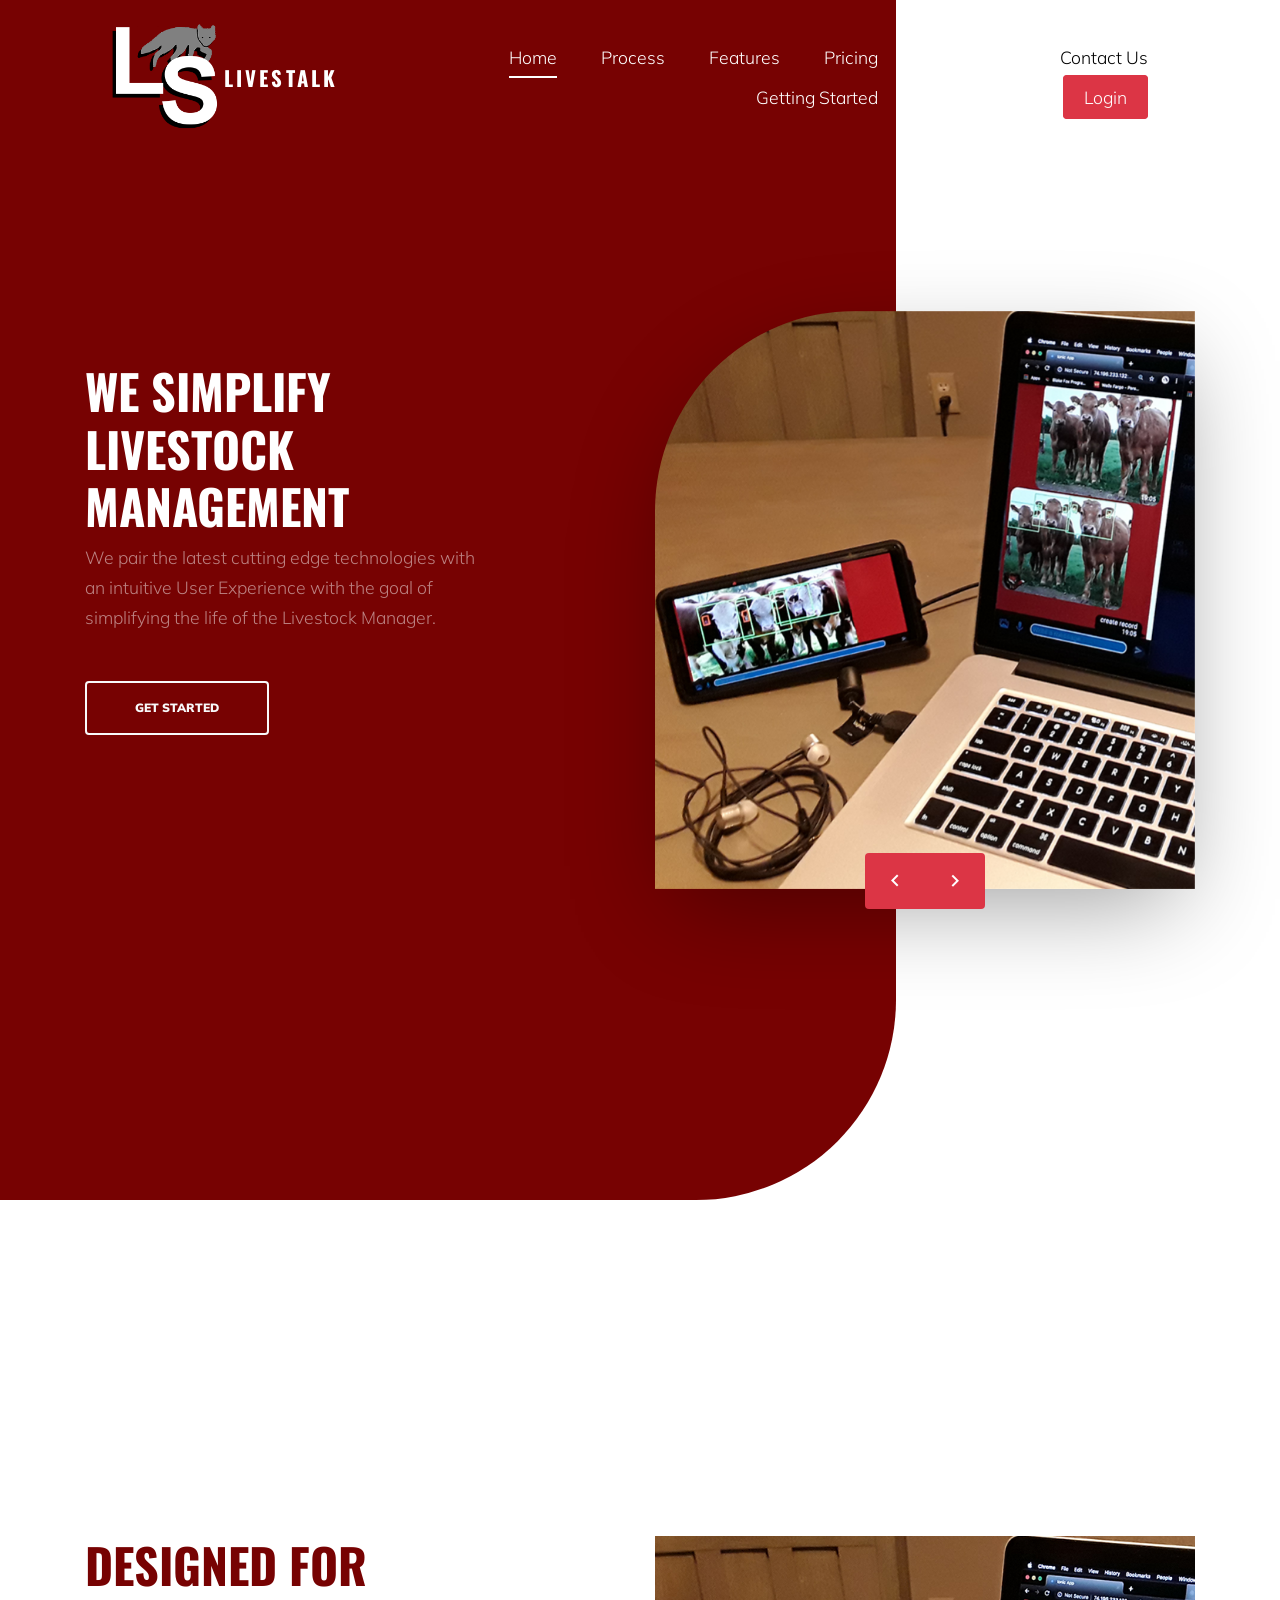
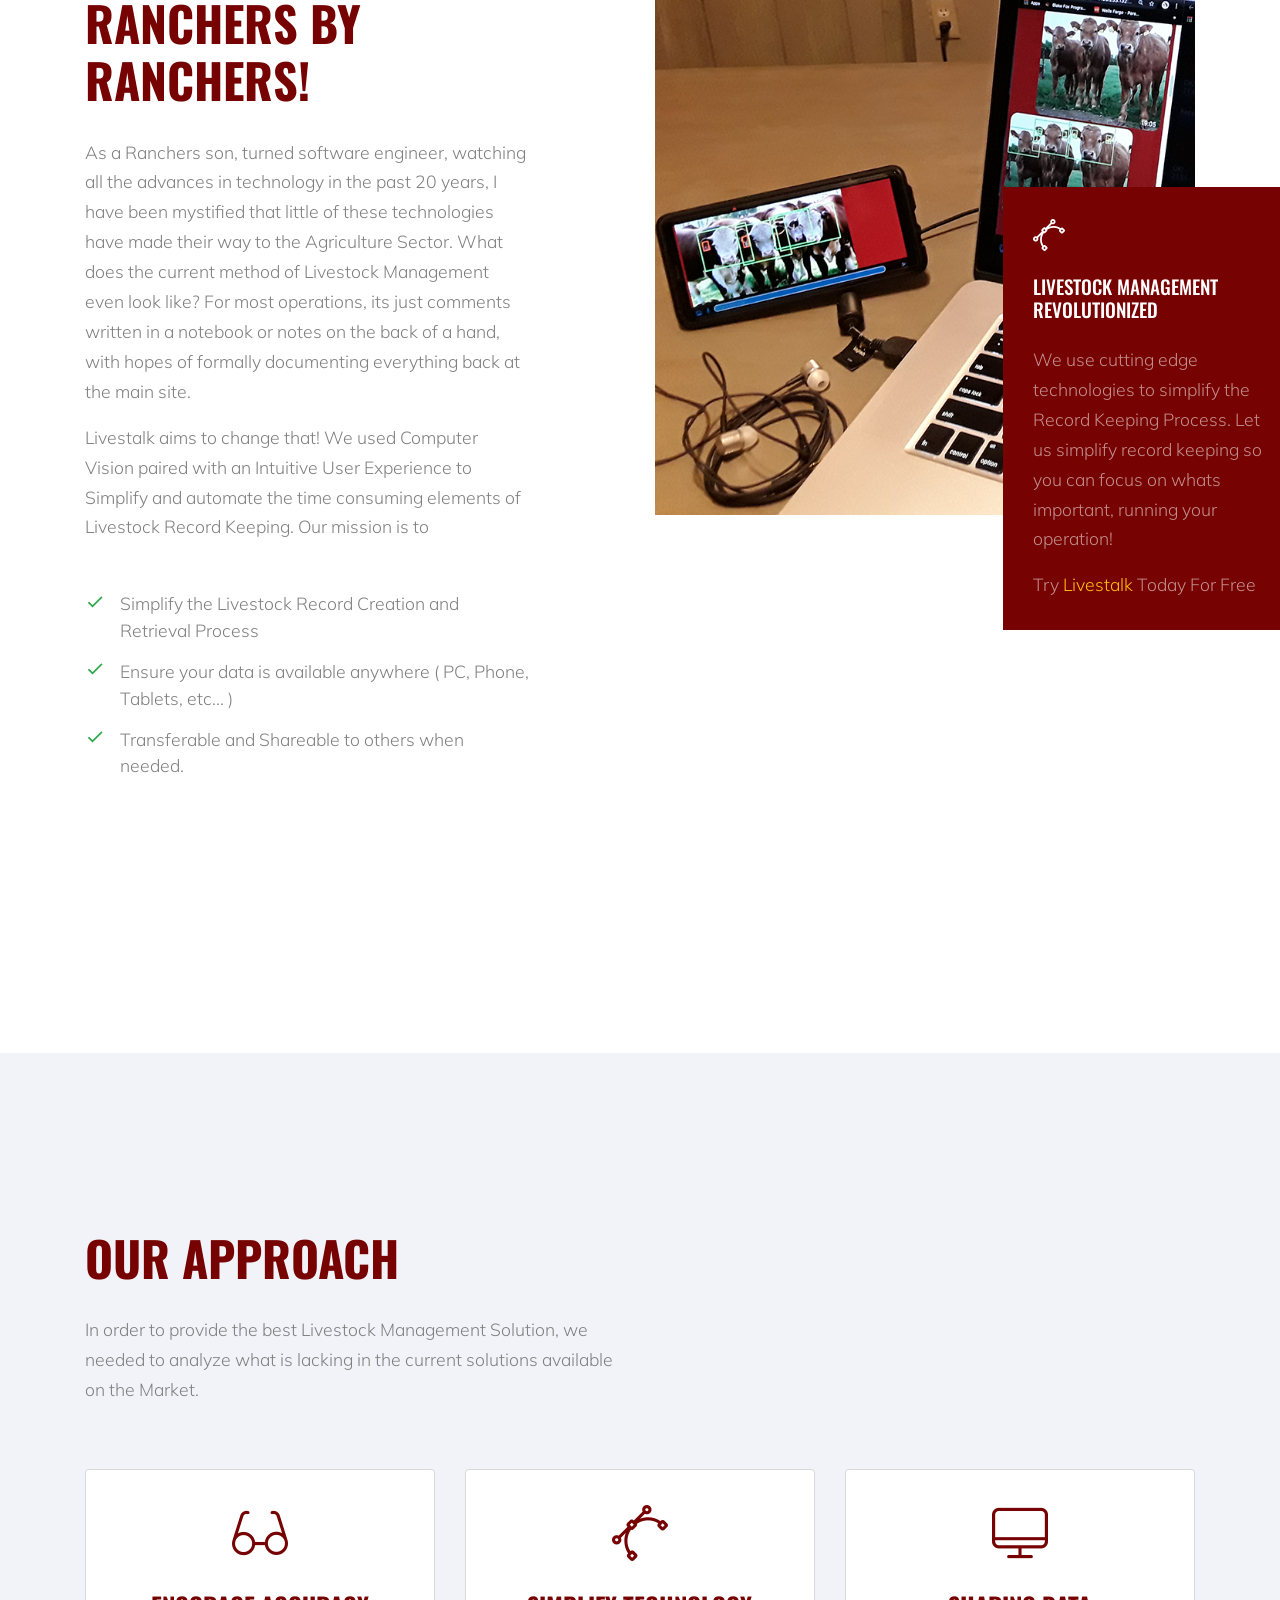
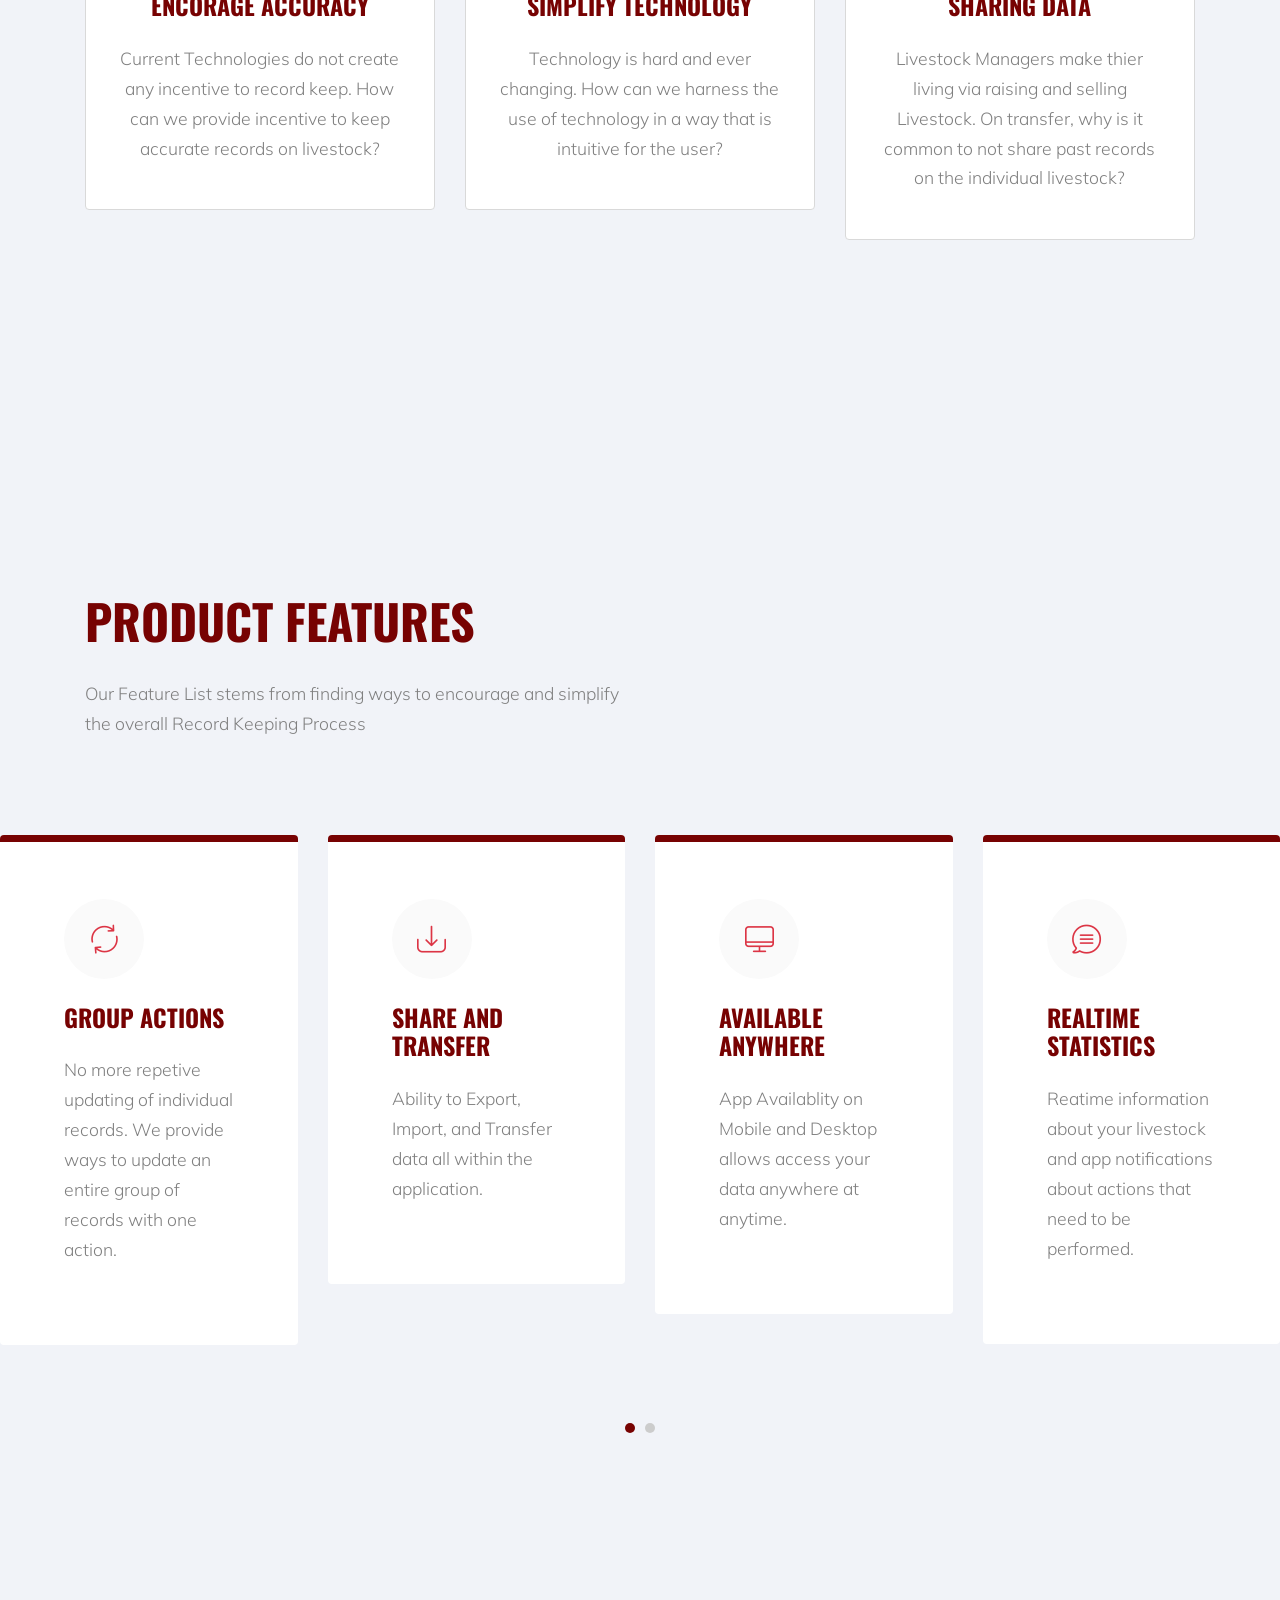
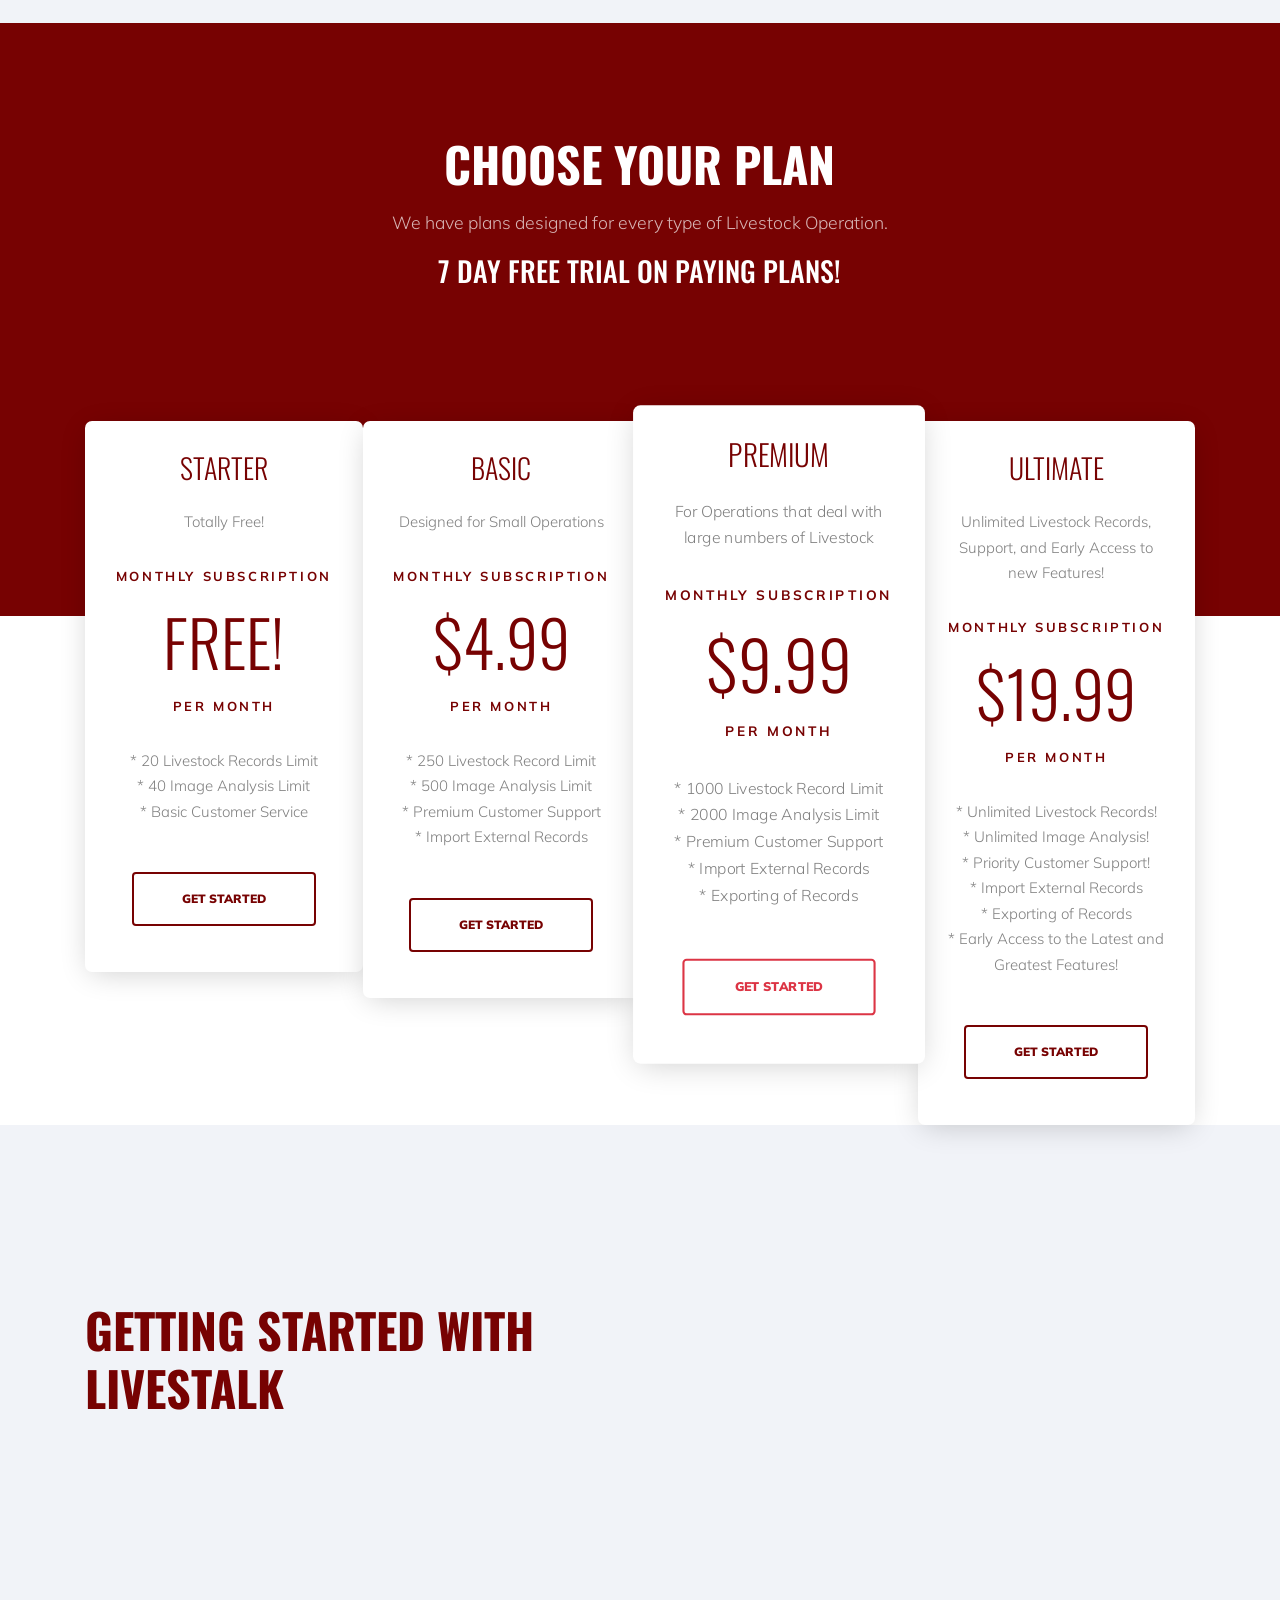
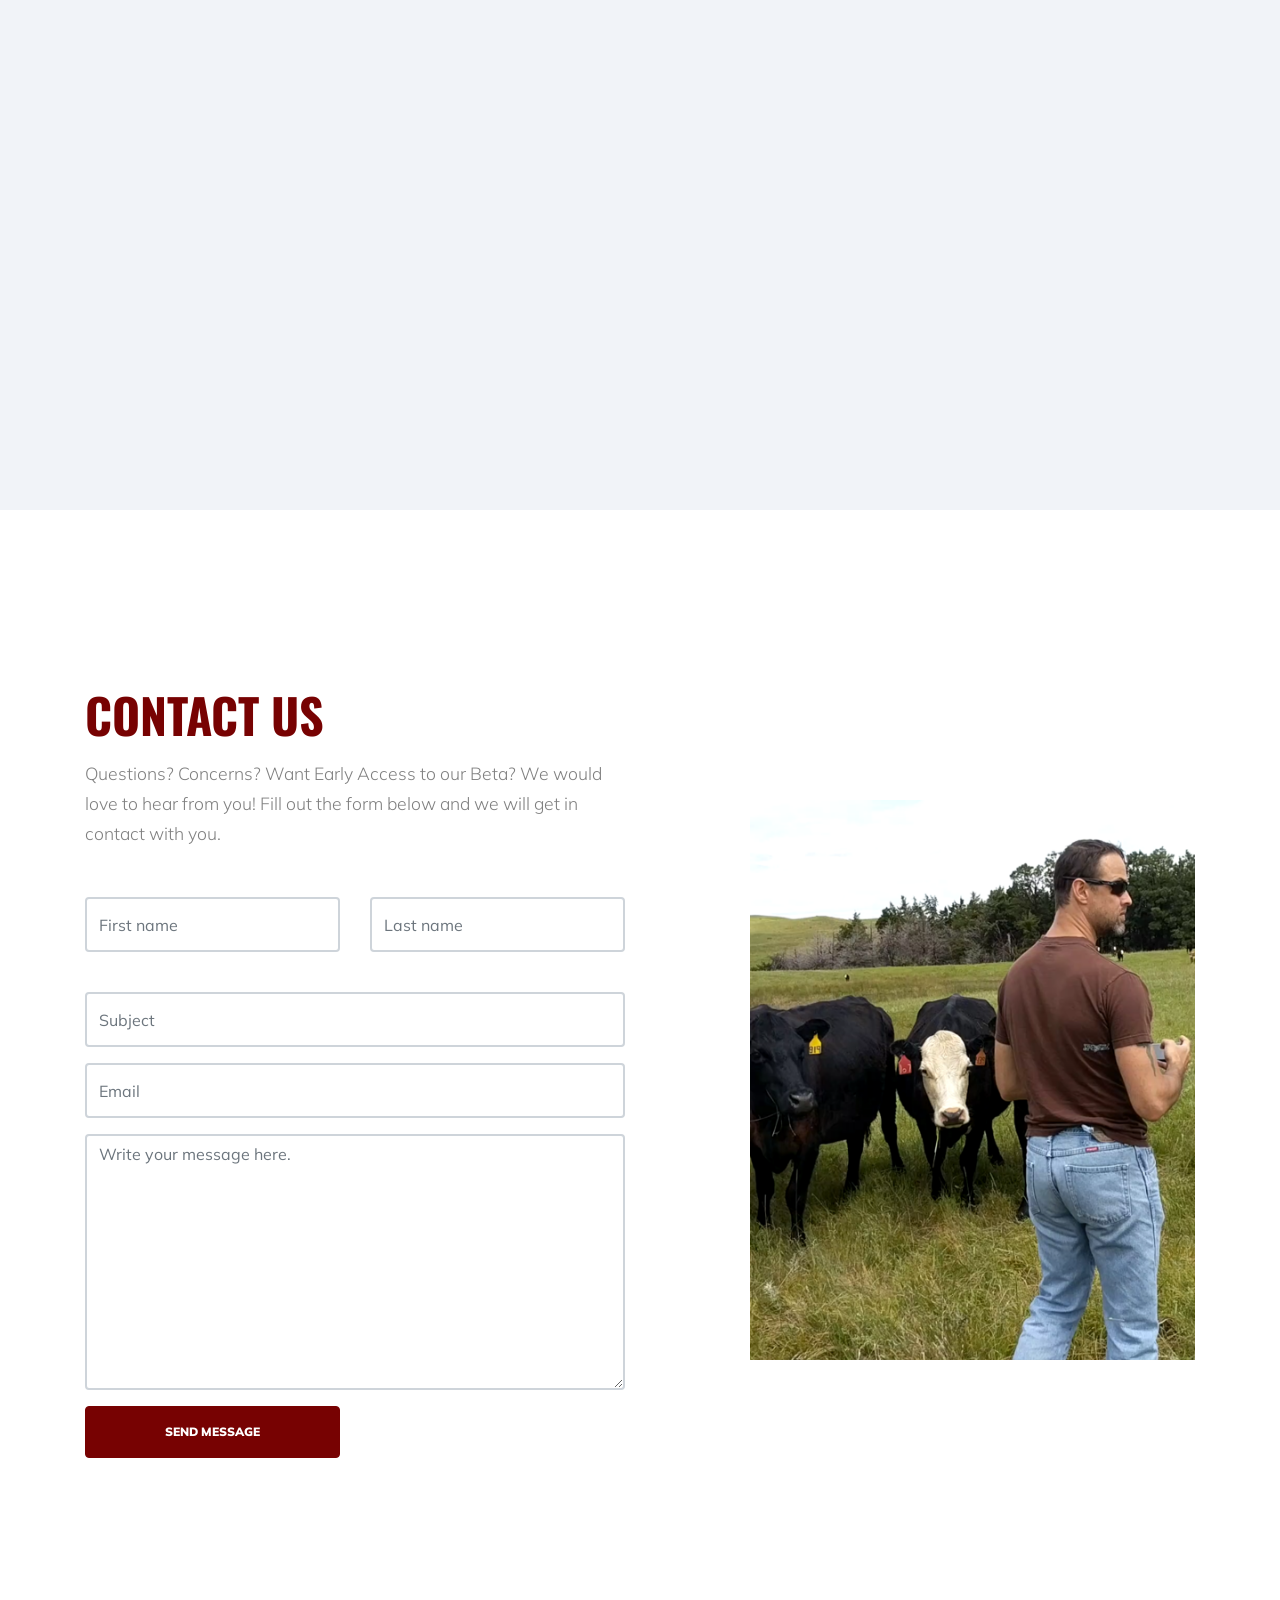
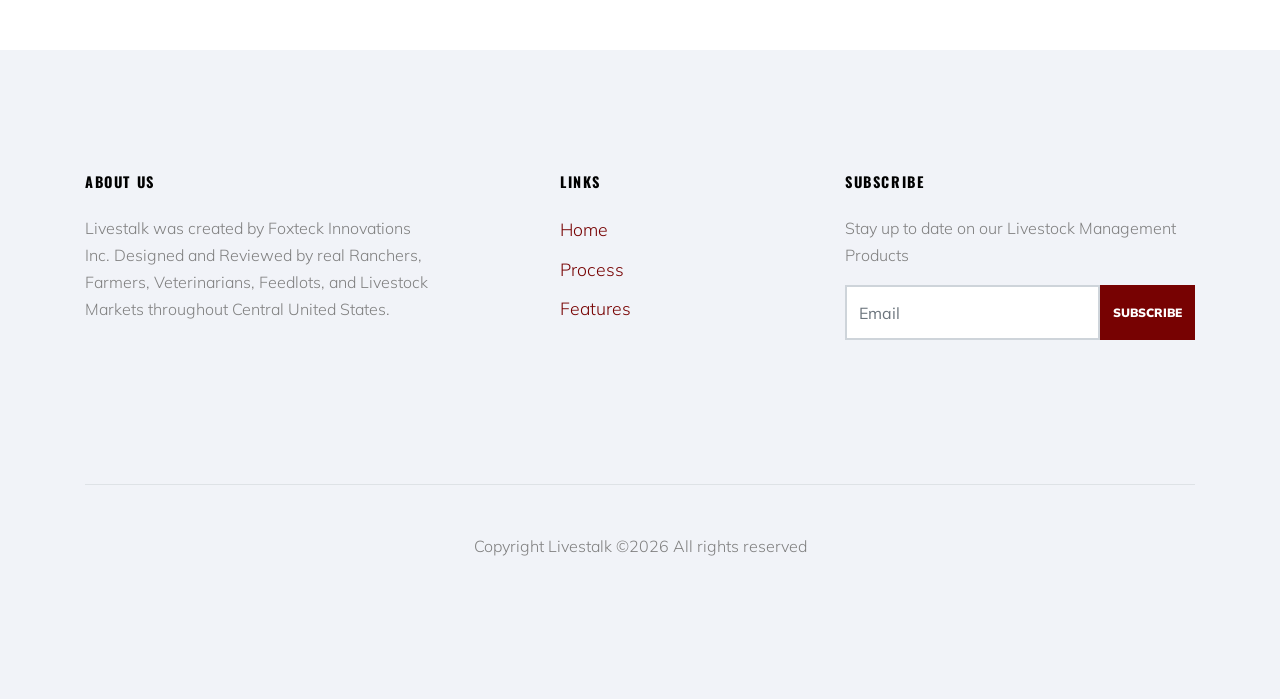
<file: index.html>
<!DOCTYPE html>
<html lang="en">
  <head>
    <title>Livestalk</title>
    <link rel="icon" href="/favicon.ico"><link rel="shortcut icon" href="/favicon.ico">
    <meta charset="utf-8">
    <meta name="viewport" content="width=device-width, initial-scale=1, shrink-to-fit=no">
    
    <link href="https://fonts.googleapis.com/css?family=Oswald:400,700|Muli:300,400,700,900" rel="stylesheet">

    <link rel="stylesheet" href="fonts/icomoon/style.css">

    <link rel="stylesheet" href="css/bootstrap.min.css">
    <link rel="stylesheet" href="css/jquery-ui.css">
    <link rel="stylesheet" href="css/owl.carousel.min.css">
    <link rel="stylesheet" href="css/owl.theme.default.min.css">
    <link rel="stylesheet" href="css/owl.theme.default.min.css">

    <link rel="stylesheet" href="css/jquery.fancybox.min.css">

    <link rel="stylesheet" href="css/bootstrap-datepicker.css">

    <link rel="stylesheet" href="fonts/flaticon/font/flaticon.css">

    <link rel="stylesheet" href="css/aos.css">

    <link rel="stylesheet" href="css/style.css">
    
  </head>
  <body data-spy="scroll" data-target=".site-navbar-target" data-offset="300">
  

  <div id="overlayer"></div>
  <div class="loader">
    <div class="spinner-border text-primary" role="status">
      <span class="sr-only">Loading...</span>
    </div>
  </div>


  <div class="site-wrap">

    <div class="site-mobile-menu site-navbar-target">
      <div class="site-mobile-menu-header">
        <div class="site-mobile-menu-close mt-3">
          <span class="icon-close2 js-menu-toggle"></span>
        </div>
      </div>
      <div class="site-mobile-menu-body"></div>
    </div>
   
    
    <header class="site-navbar py-4 js-sticky-header site-navbar-target" role="banner">
      
      <div class="container-fluid">
        <div class="d-flex align-items-center">
          <img style="width:10%;height:10%" src="images/livestalkIcon.png">
          <div class="site-logo"><a href="index.html" class="text-uppercase" style="padding-left: 6px;">Livestalk</a></div>
          <div>
            <nav class="site-navigation position-relative text-right" role="navigation">
              <ul class="site-menu main-menu js-clone-nav mr-auto d-none d-xl-block">
                <li><a href="#home-section" class="nav-link">Home</a></li>
                <!-- <li><a href="#work-section" class="nav-link">Projects</a></li> -->
                <li><a href="#process-section" class="nav-link">Process</a></li>
                <!-- <li><a href="#testimonials-section" class="nav-link">Testimonials</a></li> -->
                <li><a href="#features-section" class="nav-link">Features</a></li>
                <li><a href="#pricing-section" class="nav-link">Pricing</a></li>
                <li><a href="#getting-started-section" class="nav-link">Getting Started</a></li>
              </ul>
            </nav>
          </div>
          <div class="ml-auto">
            <nav class="site-navigation position-relative text-right" role="navigation">
              <ul class="site-menu main-menu site-menu-dark js-clone-nav mr-auto d-none d-xl-block">
                <li><a href="#contact-section" class="nav-link">Contact Us</a></li>
                <li class="cta"><a href="app" class="nav-link" target="_blank"><span class="border bg-danger rounded text-white border-danger">Login</span></a></li>
              </ul>
            </nav>
            <a href="app" class="d-inline-block d-xl-none site-menu-toggle js-menu-toggle float-right"><span class="icon-menu h3"></span></a>
          </div>
        </div>
      </div>
      
    </header>

    <div class="intro-section custom-owl-carousel" id="home-section">
      <div class="container">
        <div class="row align-items-center">
          <div class="col-lg-5 mr-auto" data-aos="fade-up">

            <div class="owl-carousel slide-one-item-alt-text">
              <div class="slide-text">
                <h1>We Simplify Livestock Management</h1>
                <p class="mb-5">We pair the latest cutting edge technologies with an intuitive User Experience with the goal of simplifying the life of the Livestock Manager.</p>
                <p><a href="app" target="_blank" class="btn btn-outline-light py-3 px-5">Get Started</a></p>
              </div>
              <div class="slide-text">
                <h1>Custom Tailored records to match your Needs</h1>
                <p class="mb-5">Every Operation has different priorities and focuses. Our flexible solution allows enabling, disabling record components as well as setting item defaults.</p>
                <p><a href="app" target="_blank" class="btn btn-outline-light py-3 px-5">Get Started</a></p>
              </div>
              <div class="slide-text">
                <h1>Intuitive Features to Organize and Update your Livestock</h1>
                <p class="mb-5">Drag and Drop Livestock into groups or use tools to Move, Sell, and even Wean Livestock found into thier respected groups.</p>
                <p><a href="app" target="_blank" class="btn btn-outline-light py-3 px-5">Get Started</a></p>
              </div>
              <div class="slide-text">
                <h1>A feature set Designed to Simplify your Life</h1>
                <p class="mb-5">We look at all of the pain points that comes with Record Keeping and design features to simplify the most tedius and repetitive tasks.</p>
                <p><a href="app" target="_blank" class="btn btn-outline-light py-3 px-5">Get Started</a></p>
              </div>
              <div class="slide-text">
                <h1>Realtime Statistics and Notifications about your Livestock</h1>
                <p class="mb-5">At a moments glance, we provide Reatime Statistics on your Livestock. We also send you notifications on important facts or actions you may need to know about.</p>
                <p><a href="app" target="_blank" class="btn btn-outline-light py-3 px-5">Get Started</a></p>
              </div>
            </div>

          </div>
          <div class="col-lg-6 ml-auto"  data-aos="fade-up" data-aos-delay="100">
                        
            <div class="owl-carousel slide-one-item-alt">
              <img src="images/img_1.png" alt="Image" class="img-fluid">
              <img src="images/img_2.png" alt="Image" class="img-fluid">
              <img src="images/img_3.png" alt="Image" class="img-fluid">
              <img src="images/img_4.png" alt="Image" class="img-fluid">
              <img src="images/img_5.png" alt="Image" class="img-fluid">
            </div>

            <div class="owl-custom-direction">
              <a href="#" class="custom-prev"><span class="icon-keyboard_arrow_left"></span></a>
              <a href="#" class="custom-next"><span class="icon-keyboard_arrow_right"></span></a>
            </div>

          </div>
        </div>
      </div>
    </div>


    <div class="site-section section-1">
      
    
      <div class="container">
        <div class="row">
          <div class="col-lg-5 mr-auto mb-5"  data-aos="fade-up">

            <div class="mb-5">
              <h2 class="section-title">Designed for Ranchers by Ranchers!</h2>
              <p>As a Ranchers son, turned software engineer, watching all the advances in technology in the past 20 years, I have been mystified that little of these technologies have made their way to the Agriculture Sector. What does the current method of Livestock Management even look like? For most operations, its just comments written in a notebook or notes on the back of a hand, with hopes of formally documenting everything back at the main site.</p>
              <p class="mb-5">Livestalk aims to change that! We used Computer Vision paired with an Intuitive User Experience to Simplify and automate the time consuming elements of Livestock Record Keeping. Our mission is to</p>

              <ul class="ul-check list-unstyled success">
                <li>Simplify the Livestock Record Creation and Retrieval Process</li>
                <li>Ensure your data is available anywhere ( PC, Phone, Tablets, etc... )</li>
                <li>Transferable and Shareable to others when needed.</li>
              </ul>
            </div>

            
          </div>

          <div class="col-lg-6"  data-aos="fade-up" data-aos-delay="100">
            <div class="image-absolute-box">
              <div class="box">
                <div class="icon-wrap"><span class="flaticon-vector"></span></div>
                <h3>Livestock Management Revolutionized</h3>
                <p>We use cutting edge technologies to simplify the Record Keeping Process. Let us simplify record keeping so you can focus on whats important, running your operation! </p>
                <p class="mb-0">Try <a href="#" class="text-warning">Livestalk </a> Today For Free</p>
              </div>
              <img src="images/img_1.png" alt="Image" class="img-fluid">
            </div>
          </div>
        </div>
      </div>

    </div>

    <!--

    <div class="container section-counter">
      <div class="row">
        <div class="col-md-6 col-lg-3" data-aos="fade-up" data-aos-delay="">
          <div class="counter d-flex align-items-start mb-5">
            <div class="icon-wrap"><span class="flaticon-reload text-primary"></span></div>

            <div class="counter-text">
              <strong class="number" data-number="360">0</strong>
              <span>Creativity</span>
            </div>
          </div>
        </div>

        <div class="col-md-6 col-lg-3" data-aos="fade-up" data-aos-delay="100">
          <div class="counter d-flex align-items-start">
            <div class="icon-wrap"><span class="flaticon-download text-primary"></span></div>
            <div class="counter-text">
              <strong class="number" data-number="4500">0</strong>
              <span>WordPress Themes </span>
            </div>
          </div>
        </div>

        <div class="col-md-6 col-lg-3" data-aos="fade-up" data-aos-delay="200">
          <div class="counter d-flex align-items-start mb-5">
            <div class="icon-wrap"><span class="flaticon-monitor text-primary"></span></div>
            <div class="counter-text">
              <strong class="number" data-number="120">0</strong>
              <span>HTML5 / CSS3</span>
            </div>
          </div>
        </div>

        <div class="col-md-6 col-lg-3" data-aos="fade-up" data-aos-delay="300">
          <div class="counter d-flex align-items-start">
            <div class="icon-wrap"><span class="flaticon-chat text-primary"></span></div>
            <div class="counter-text">
              <strong class="number" data-number="3913">0</strong>
              <span>Bootstrap</span>
            </div>
          </div>
        </div>
      </div>
    </div>

    <div class="site-section section-2" id="work-section" data-aos="fade">
      <div class="container">
        <div class="row">
          <div class="col-lg-6 mb-5">
            <h2 class="section-title">Our Projects</h2>
            <p>Lorem ipsum dolor sit amet, consectetur adipisicing elit. Rem possimus distinctio ex. Natus totam voluptatibus animi aspernatur ducimus quas obcaecati mollitia quibusdam temporibus culpa dolore molestias blanditiis consequuntur sunt nisi.</p>
          </div>
        </div>

      </div>
        



      <div class="owl-carousel nonloop-block-13">

          <a class="work-thumb" href="images/img_1.jpg" data-fancybox="gallery">
            <div class="work-text">
              <h3>Project Name Here</h3>
              <span class="category">Website</span>
            </div>
            <img src="images/img_1.jpg" alt="Image" class="img-fluid">
          </a> 
          
          <a class="work-thumb" href="images/img_2.jpg" data-fancybox="gallery">
            <div class="work-text">
              <h3>Project Name Here</h3>
              <span class="category">Illustration</span>
            </div>
            <img src="images/img_2.jpg" alt="Image" class="img-fluid">
          </a>

          <a class="work-thumb" href="images/img_3.jpg" data-fancybox="gallery">
            <div class="work-text">
              <h3>Project Name Here</h3>
              <span class="category">Branding</span>
            </div>
            <img src="images/img_3.jpg" alt="Image" class="img-fluid">
          </a>

          <a class="work-thumb" href="images/img_4.jpg" data-fancybox="gallery">
            <div class="work-text">
              <h3>Project Name Here</h3>
              <span class="category">Web Development</span>
            </div>
            <img src="images/img_4.jpg" alt="Image" class="img-fluid">
          </a>

          <a class="work-thumb" href="images/img_1.jpg" data-fancybox="gallery">
            <div class="work-text">
              <h3>Project Name Here</h3>
              <span class="category">Design</span>
            </div>
            <img src="images/img_1.jpg" alt="Image" class="img-fluid">
          </a>
      </div>
    

    </div>

  -->

    <div class="site-section section-2 bg-light" id="process-section" data-aos="fade">
      <div class="container">
        <div class="row">
          <div class="col-lg-6 mb-5">
            <h2 class="section-title">Our Approach</h2>
            <p>In order to provide the best Livestock Management Solution, we needed to analyze what is lacking in the current solutions available on the Market.</p>
          </div>
        </div>
        <div class="row">
          <div class="col-md-6 col-lg-4 mb-4 mb-lg-0">
            <div class="process bg-white rounded">
              <div>
                <span class="flaticon-glasses display-4 text-primary mb-4 d-inline-block"></span>
                <h3>Encorage Accuracy</h3>
                <p>Current Technologies do not create any incentive to record keep. How can we provide incentive to keep accurate records on livestock?</p>
              </div>

            </div>
          </div>
          <div class="col-md-6 col-lg-4 mb-4 mb-lg-0">
            <div class="process bg-white rounded">
              <div>
                <span class="flaticon-vector display-4 text-primary mb-4 d-inline-block"></span>
                <h3>Simplify Technology</h3>
                <p>Technology is hard and ever changing. How can we harness the use of technology in a way that is intuitive for the user?</p>
              </div>

            </div>
          </div>
          <div class="col-md-6 col-lg-4 mb-4 mb-lg-0">
            <div class="process bg-white rounded">
              <div>
                <span class="flaticon-monitor display-4 text-primary mb-4 d-inline-block"></span>
                <h3>Sharing Data</h3>
                <p>Livestock Managers make thier living via raising and selling Livestock. On transfer, why is it common to not share past records on the individual livestock?</p>
              </div>

            </div>
          </div>
        </div>
      </div>
    </div>

    <!--

    <div class="site-section testimonial-wrap custom-owl-carousel" id="testimonials-section">
      <div class="container">
        <div class="row text-center justify-content-center mb-5"  data-aos="fade-up">
          <div class="col-lg-6 mb-5 text-center">
            <h2 class="section-title w-100 mx-auto">Testimonials</h2>
            <p>Natus totam voluptatibus animi aspernatur ducimus quas obcaecati mollitia quibusdam temporibus culpa dolore molestias blanditiis consequuntur sunt nisi.</p>
          </div>
        </div>
        <div class="row align-items-center"  data-aos="fade-up" data-aos-delay="100">
          <div class="col-lg-5 mr-auto">

            <div class="owl-carousel slide-one-item-alt-text">
              <div class="slide-text">
                <blockquote>
                  <p><span>&ldquo;</span>Lorem ipsum dolor sit amet, consectetur adipisicing elit. Dignissimos corrupti, obcaecati repudiandae, animi ad quos. Eius expedita ipsa qui autem.<span>&rdquo;</span></p>
                  <p class="author">&mdash;  Jean Doe</p>
                </blockquote>
              </div>
              <div class="slide-text">
                <blockquote>
                  <p><span>&ldquo;</span>Lorem ipsum dolor sit amet, consectetur adipisicing elit. Dignissimos corrupti, obcaecati repudiandae, animi ad quos. Eius expedita ipsa qui autem.<span>&rdquo;</span></p>
                  <p class="author">&mdash;  Gregg Pollach</p>
                </blockquote>
              </div>
              <div class="slide-text">
               <blockquote>
                  <p><span>&ldquo;</span>Lorem ipsum dolor sit amet, consectetur adipisicing elit. Dignissimos corrupti, obcaecati repudiandae, animi ad quos. Eius expedita ipsa qui autem.<span>&rdquo;</span></p>
                  <p class="author">&mdash;  Rober Kenneth</p>
                </blockquote>
              </div>
              <div class="slide-text">
                <blockquote>
                  <p><span>&ldquo;</span>Lorem ipsum dolor sit amet, consectetur adipisicing elit. Dignissimos corrupti, obcaecati repudiandae, animi ad quos. Eius expedita ipsa qui autem.<span>&rdquo;</span></p>
                  <p class="author">&mdash;  Joshua Smith</p>
                </blockquote>
              </div>
            </div>

          </div>
          <div class="col-lg-6 ml-auto"  data-aos="fade-up" data-aos-delay="200">
                        
            <div class="owl-carousel slide-one-item-alt">
              <img src="images/person_1.jpg" alt="Image" class="img-fluid">
              <img src="images/person_2.jpg" alt="Image" class="img-fluid">
              <img src="images/person_3.jpg" alt="Image" class="img-fluid">
              <img src="images/person_4.jpg" alt="Image" class="img-fluid">
            </div>

            <div class="owl-custom-direction">
              <a href="#" class="custom-prev"><span class="icon-keyboard_arrow_left"></span></a>
              <a href="#" class="custom-next"><span class="icon-keyboard_arrow_right"></span></a>
            </div>

          </div>
        </div>
      </div>
    </div>

  -->

    <div class="site-section bg-light" id="features-section" data-aos="fade">
      <div class="container">
        <div class="row">
          <div class="col-lg-6 mb-5">
            <h2 class="section-title">Product Features</h2>
            <p>Our Feature List stems from finding ways to encourage and simplify the overall Record Keeping Process</p>
          </div>
        </div>

      </div>

        
      <div class="owl-carousel nonloop-block-14">
        
        <div class="service">
          <div>
            <span class="custom-icon-wrap"><span class="flaticon-reload"></span></span>
            <h3>Group Actions</h3>
            <p>No more repetive updating of individual records. We provide ways to update an entire group of records with one action.</p>
          </div>
        </div>


        <div class="service">
          <div>
            <span class="custom-icon-wrap"><span class="flaticon-download"></span></span>
            <h3>Share and Transfer</h3>
            <p>Ability to Export, Import, and Transfer data all within the application.</p>
          </div>
        </div>

        <div class="service">
          <div>
            <span class="custom-icon-wrap"><span class="flaticon-monitor"></span></span>
            <h3>Available Anywhere</h3>
            <p>App Availablity on Mobile and Desktop allows access your data anywhere at anytime.</p>
          </div>
        </div>

        <div class="service">
          <div>
            <span class="custom-icon-wrap"><span class="flaticon-chat"></span></span>
            <h3>Realtime Statistics</h3>
            <p>Reatime information about your livestock and app notifications about actions that need to be performed.</p>
          </div>
        </div>

        <div class="service">
          <div>
            <span class="custom-icon-wrap"><span class="flaticon-glasses"></span></span>
            <h3>Image Analysis</h3>
            <p>Ablity to analyze images to create / retrieve records from livestock found within the image.</p>
          </div>
        </div>

        <div class="service">
          <div>
            <span class="custom-icon-wrap"><span class="flaticon-vector"></span></span>
            <h3>Livestock Lineage</h3>
            <p>Easily link Mother, Sires, and Offspring records to another record allowing quick review of the lineage of your Livestock.</p>
          </div>
        </div>



      </div>

    </div>


    <div class="pricing-wrap bg-primary pricing-counter" id="pricing-section" data-aos="fade">
      <div class="container">
        <div class="row justify-content-center">
          <div class="col-lg-7 text-center">
            <h2 class="section-title mb-3 text-center text-white mx-auto">Choose Your Plan</h2>
            <p class="section-desc">We have plans designed for every type of Livestock Operation.</p>
            <h3 style="color:white;">7 day Free Trial on Paying Plans!</h3>
          </div>
        </div>
      </div>
    </div>
    
    <div class="container">
      <div class="row no-gutters">
        <div class="col-lg-3">
          <div class="pricing">
            <h3>Starter</h3>
            <p class="description">Totally Free!</p>
            <div class="price">
              <span>Monthly Subscription</span>
              <strong><em>FREE!</em></strong>
              <span>Per Month</span>
            </div>

            <p class="description-2 mb-5">* 20 Livestock Records Limit <br>* 40 Image Analysis Limit <br>* Basic Customer Service</p>

            <p><a href="app" target="_blank" class="btn btn-outline-primary py-3 px-5">Get Started</a></p>
            
          </div>
        </div>
        <div class="col-lg-3">
          <div class="pricing">
            <h3>Basic</h3>
            <p class="description">Designed for Small Operations</p>
            <div class="price">
              <span>Monthly Subscription</span>
              <strong>$<em>4.99</em></strong>
              <span>Per Month</span>
            </div>

            <p class="description-2 mb-5">* 250 Livestock Record Limit <br>* 500 Image Analysis Limit <br>* Premium Customer Support<br>* Import External Records</p>

            <p><a href="#contact-section" class="btn  btn-outline-primary py-3 px-5">Get Started</a></p>
            
          </div>
        </div>
        <div class="col-lg-3">
          <div class="pricing pricing-popular">
            <h3>Premium</h3>
            <p class="description">For Operations that deal with large numbers of Livestock</p>
            <div class="price">
              <span>Monthly Subscription</span>
              <strong>$<em>9.99</em></strong>
              <span>Per Month</span>
            </div>

            <p class="description-2 mb-5">* 1000 Livestock Record Limit <br>* 2000 Image Analysis Limit <br>* Premium Customer Support <br>* Import External Records <br>* Exporting of Records</p>

            <p><a href="#contact-section" class="btn btn-outline-danger py-3 px-5">Get Started</a></p>
            
          </div>
        </div>
        <div class="col-lg-3">
          <div class="pricing">
            <h3>Ultimate</h3>
            <p class="description">Unlimited Livestock Records, Support, and Early Access to new Features!</p>
            <div class="price">
              <span>Monthly Subscription</span>
              <strong>$<em>19.99</em></strong>
              <span>Per Month</span>
            </div>

            <p class="description-2 mb-5">* Unlimited Livestock Records! <br>* Unlimited Image Analysis! <br>* Priority Customer Support! <br>* Import External Records <br>* Exporting of Records <br>* Early Access to the Latest and Greatest Features! </p>

            <p><a href="#contact-section" class="btn btn-outline-primary py-3 px-5">Get Started</a></p>
            
          </div>
        </div>
      </div>
    </div>

    <div class="site-section bg-light" id="getting-started-section" data-aos="fade">
      <div class="container">
        <div>
          <div>
            <h2 class="section-title">Getting Started With Livestalk</h2>
          </div>
        </div>

      </div>

      <div data-aos="fade">
        <div class="container">
          <iframe width="100%" height="480" src="https://www.youtube.com/embed/clW1V3FW2qU" frameborder="0" allow="accelerometer; autoplay; encrypted-media; gyroscope; picture-in-picture" allowfullscreen>
          </iframe>
        </div>
      </div>
    </div>
      

    <div class="site-section" id="contact-section"  data-aos="fade">
      <div class="container">

        <div class="row align-items-center">
          <div class="col-md-5 order-1 order-md-2 mb-5 mb-md-0">
            <img src="images/about_1.png" alt="Image" class="img-fluid">
          </div>
          <div class="col-md-6 mr-auto order-2 order-md-1">
            
            <h2 class="section-title mb-3">Contact Us</h2>
            <p class="mb-5">Questions? Concerns? Want Early Access to our Beta? We would love to hear from you! Fill out the form below and we will get in contact with you.</p>
          
            <form method="post" id="contactUs">
              <div class="form-group row">
                <div class="col-md-6 mb-4">
                  <input type="text" class="form-control" placeholder="First name" name="firstName" required>
                </div>
                <div class="col-md-6">
                  <input type="text" class="form-control" placeholder="Last name" name="lastName">
                </div>
              </div>

              <div class="form-group row">
                <div class="col-md-12">
                  <input type="text" class="form-control" placeholder="Subject" name=subject>
                </div>
              </div>

              <div class="form-group row">
                <div class="col-md-12">
                  <input type="email" class="form-control" placeholder="Email" name="email" required>
                </div>
              </div>
              <div class="form-group row">
                <div class="col-md-12">
                  <textarea class="form-control" id="" cols="30" rows="10" placeholder="Write your message here." name=message></textarea>
                </div>
              </div>

              <div class="form-group row">
                <div class="col-md-6">
                  
                  <input type="submit" class="btn btn-primary py-3 px-5 btn-block" value="Send Message">
                </div>
              </div>

            </form>
          </div>
          
        </div>
      </div>
    </div>

  
     
    <footer class="footer-section bg-light">
      <div class="container">
        <div class="row">
          <div class="col-md-4">
            <h3>About Us</h3>
            <p>Livestalk was created by Foxteck Innovations Inc. Designed and Reviewed by real Ranchers, Farmers, Veterinarians, Feedlots, and Livestock Markets throughout Central United States. </p>
          </div>

          <div class="col-md-3 ml-auto">
            <h3>Links</h3>
            <ul class="list-unstyled footer-links">
              <li><a href="#home-section" class="smoothscroll">Home</a></li>
              <!-- <li><a href="#work-section" class="smoothscroll">Projects</a></li> -->
              <li><a href="#process-section" class="smoothscroll">Process</a></li>
              <!-- <li><a href="#testimonials-section" class="smoothscroll">Testimonials</a></li> -->
              <li><a href="#features-section" class="smoothscroll">Features</a></li>
            </ul>
          </div>

          <div class="col-md-4">
            <h3>Subscribe</h3>
            <p>Stay up to date on our Livestock Management Products</p>
            <form method="post" id="subscribe">
              <div class="d-flex mb-5">
                <input type="text" class="form-control rounded-0" placeholder="Email" name="email" required>
                <input type="submit" class="btn btn-primary rounded-0" value="Subscribe">
              </div>
            </form>
          </div>

        </div>
        <div class="row pt-5 mt-5 text-center">
          <div class="col-md-12">
            <div class="border-top pt-5">
              <p>
                Copyright Livestalk &copy;<script>document.write(new Date().getFullYear());</script> All rights reserved
              </p>
            </div>
          </div> 
        </div>
      </div>
    </footer>
  </div> <!-- .site-wrap -->

  <script src="js/jquery-3.3.1.min.js"></script>
  <script src="js/jquery-ui.js"></script>
  <script src="js/popper.min.js"></script>
  <script src="js/bootstrap.min.js"></script>
  <script src="js/owl.carousel.min.js"></script>
  <script src="js/jquery.easing.1.3.js"></script>
  <script src="js/aos.js"></script>
  <script src="js/jquery.fancybox.min.js"></script>
  <script src="js/jquery.waypoints.min.js"></script>
  <script src="js/jquery.animateNumber.min.js"></script>
  <script src="js/jquery.sticky.js"></script>
  <script src="js/main.js"></script>
    
  <script>

    document.getElementById( "subscribe" ).addEventListener( "submit", function ( event ) {
      //event.preventDefault();
      $.post( "https://www.livestalk.org/subscribe", $("#subscribe").serialize(), function(response){
        
      },'json');
    });

    document.getElementById( "contactUs" ).addEventListener( "submit", function ( event ) {
      //event.preventDefault();
      $.post( "https://www.livestalk.org/contactUs", $("#contactUs").serialize(), function(response){
        
      },'json');cd 
    });

  </script>
  
  </body>
</html>
</file>
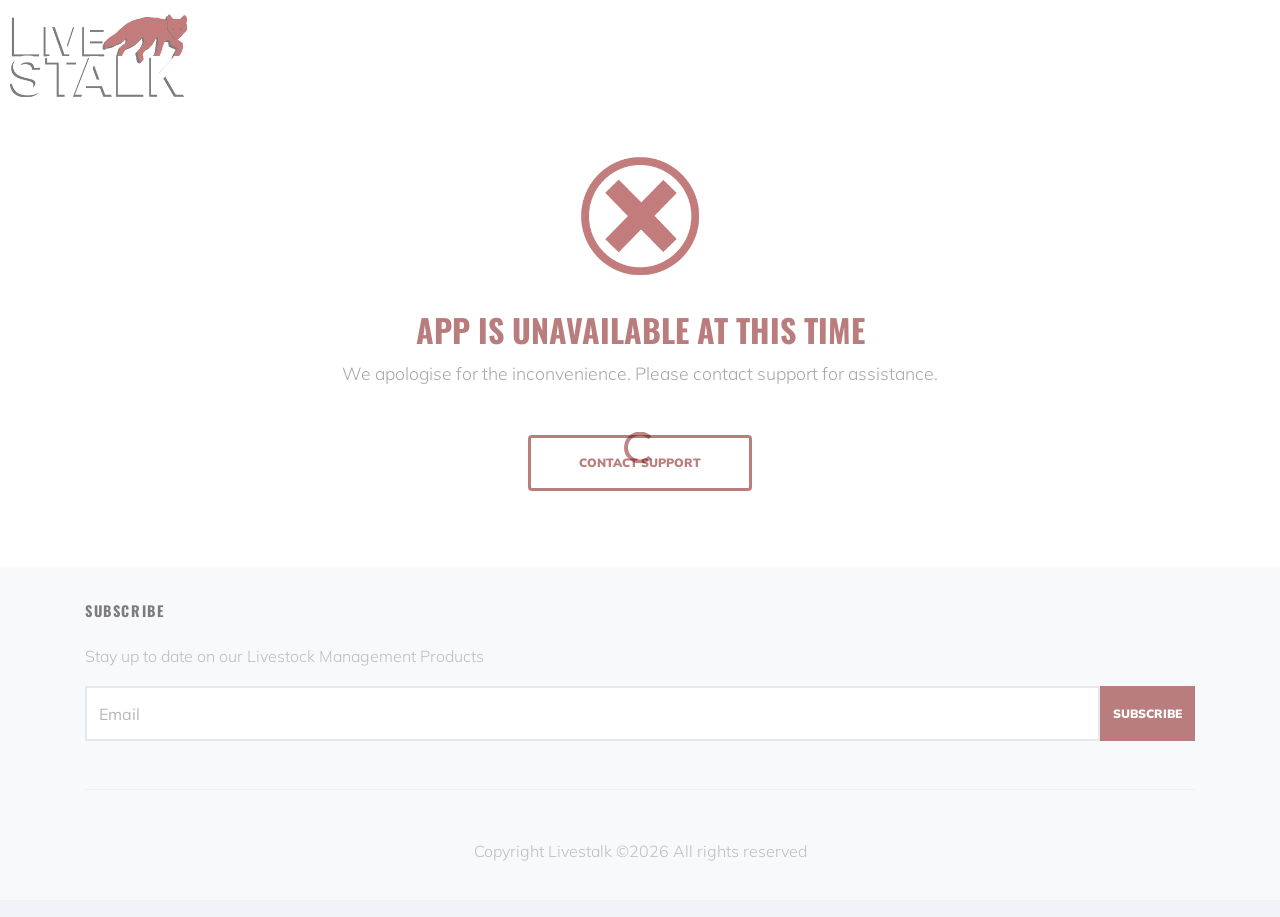
<file: app/index.html>
<!DOCTYPE html>
<html lang="en">
  <head>
    <title>Livestalk &mdash; App Unavailable</title>
    <link rel="icon" href="/favicon.ico"><link rel="shortcut icon" href="/favicon.ico">
    <meta charset="utf-8">
    <meta name="viewport" content="width=device-width, initial-scale=1, shrink-to-fit=no">

    <link href="https://fonts.googleapis.com/css?family=Oswald:400,700|Muli:300,400,700,900" rel="stylesheet">

    <link rel="stylesheet" href="../fonts/icomoon/style.css">

    <link rel="stylesheet" href="../css/bootstrap.min.css">
    <link rel="stylesheet" href="../css/jquery-ui.css">
    <link rel="stylesheet" href="../css/owl.carousel.min.css">
    <link rel="stylesheet" href="../css/owl.theme.default.min.css">

    <link rel="stylesheet" href="../css/jquery.fancybox.min.css">

    <link rel="stylesheet" href="../css/bootstrap-datepicker.css">

    <link rel="stylesheet" href="../fonts/flaticon/font/flaticon.css">

    <link rel="stylesheet" href="../css/aos.css">

    <link rel="stylesheet" href="../css/style.css">
  </head>
  <body data-spy="scroll" data-target=".site-navbar-target" data-offset="300">

  <div id="overlayer"></div>
  <div class="loader">
    <div class="spinner-border text-primary" role="status">
      <span class="sr-only">Loading...</span>
    </div>
  </div>

  <div class="site-wrap">

    <div class="site-mobile-menu site-navbar-target">
      <div class="site-mobile-menu-body"></div>
    </div>

    <a href="https://www.livestalk.org">
      <img src="../images/livestalkRed.png" alt="Livestalk" style="height: 40%; width: 40%; max-width: 200px; padding: 10px;">
    </a>

    <img src="../images/error.png" alt="Unavailable" style="height: 30%; width: 30%; max-width: 150px; display: block; margin-left: auto; margin-right: auto; margin-top: 30px;">

    <h2 style="color: #770202; text-align: center; font-weight: 900; margin-top: 20px;">App is Unavailable at This Time</h2>
    <p style="text-align: center; font-size: 1.1rem; color: #555; margin-top: 10px;">We apologise for the inconvenience. Please contact support for assistance.</p>

    <br>
    <p style="text-align: center;">
      <a href="/#contact-section" class="btn btn-outline-primary py-3 px-5" style="border: 3px solid">Contact Support</a>
    </p>
    <br><br>

    <footer class="footer-section bg-light" style="padding: 2em 0;">
      <div class="container">
        <h3>Subscribe</h3>
        <p>Stay up to date on our Livestock Management Products</p>
        <form method="post" id="subscribe">
          <div class="d-flex mb-5">
            <input type="text" class="form-control rounded-0" placeholder="Email" name="email" required>
            <input type="submit" class="btn btn-primary rounded-0" value="Subscribe">
          </div>
        </form>
        <div>
          <div class="border-top pt-5">
            <p style="text-align: center;">
              Copyright Livestalk &copy;<script>document.write(new Date().getFullYear());</script> All rights reserved
            </p>
          </div>
        </div>
      </div>
    </footer>

  </div> <!-- .site-wrap -->

  <script src="../js/jquery-3.3.1.min.js"></script>
  <script src="../js/jquery-ui.js"></script>
  <script src="../js/popper.min.js"></script>
  <script src="../js/bootstrap.min.js"></script>
  <script src="../js/owl.carousel.min.js"></script>
  <script src="../js/jquery.easing.1.3.js"></script>
  <script src="../js/aos.js"></script>
  <script src="../js/jquery.fancybox.min.js"></script>
  <script src="../js/jquery.waypoints.min.js"></script>
  <script src="../js/jquery.animateNumber.min.js"></script>
  <script src="../js/jquery.sticky.js"></script>
  <script src="../js/main.js"></script>

  <script>
    document.getElementById("subscribe").addEventListener("submit", function (event) {
      $.post("http://www.livestalk.org:1000/subscribe", $("#subscribe").serialize(), function(response){}, 'json');
    });
  </script>

  </body>
</html>
</file>
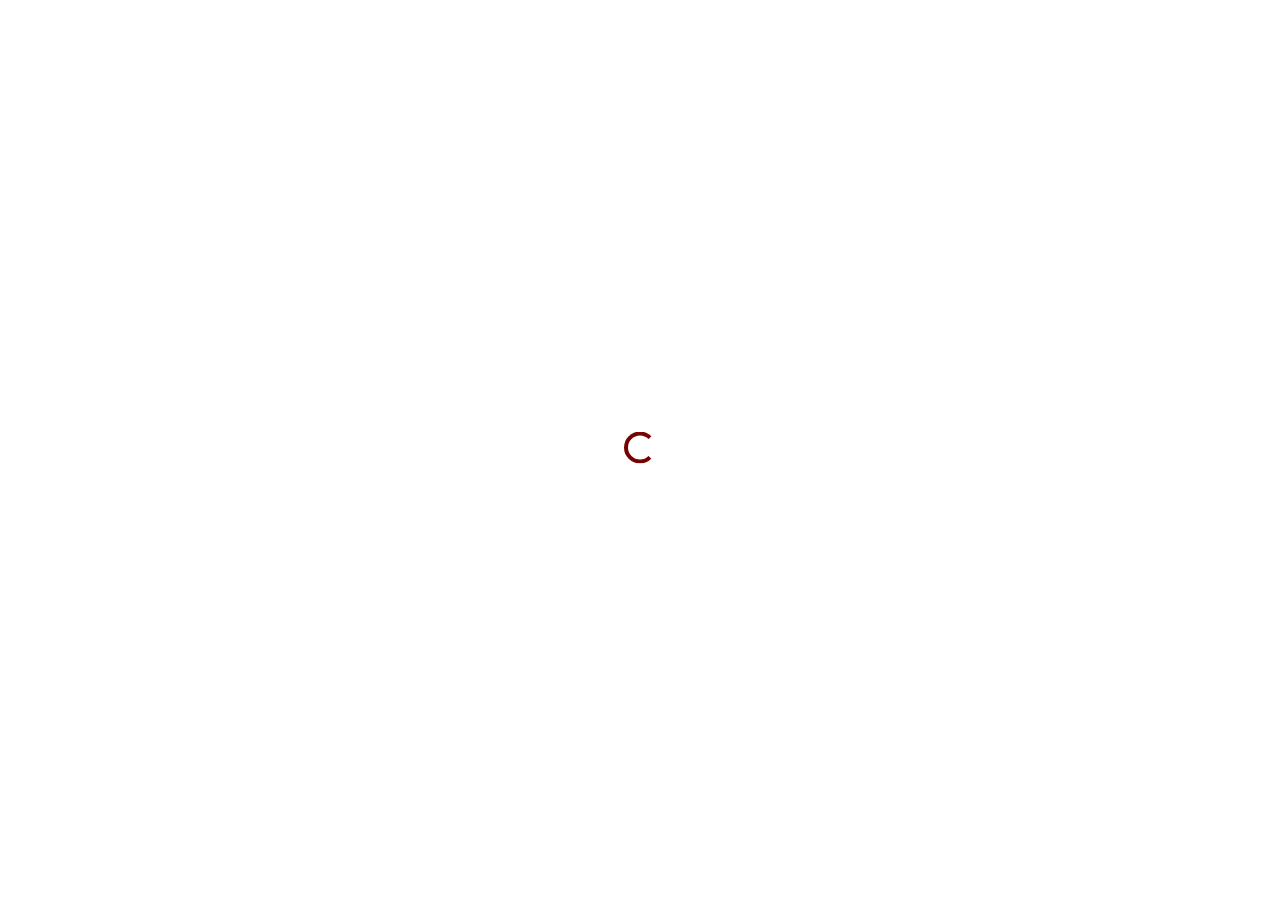
<file: paymentError.html>
<!DOCTYPE html>
<html lang="en">
  <head>
    <title>Livestalk</title>
    <link rel="icon" href="/favicon.ico"><link rel="shortcut icon" href="/favicon.ico">
    <meta charset="utf-8">

    <link href="https://fonts.googleapis.com/css?family=Oswald:400,700|Muli:300,400,700,900" rel="stylesheet">

    <link rel="stylesheet" href="fonts/icomoon/style.css">

    <link rel="stylesheet" href="css/bootstrap.min.css">
    <link rel="stylesheet" href="css/jquery-ui.css">
    <link rel="stylesheet" href="css/owl.carousel.min.css">
    <link rel="stylesheet" href="css/owl.theme.default.min.css">
    <link rel="stylesheet" href="css/owl.theme.default.min.css">

    <link rel="stylesheet" href="css/jquery.fancybox.min.css">

    <link rel="stylesheet" href="css/bootstrap-datepicker.css">

    <link rel="stylesheet" href="fonts/flaticon/font/flaticon.css">

    <link rel="stylesheet" href="css/aos.css">

    <link rel="stylesheet" href="css/style.css">
    
  </head>
  <body data-spy="scroll" data-target=".site-navbar-target" data-offset="300">
  
  <div id="overlayer"></div>
  <div class="loader">
    <div class="spinner-border text-primary" role="status">
      <span class="sr-only">Loading...</span>
    </div>
  </div>

  <div class="site-wrap">

    <div class="site-mobile-menu site-navbar-target">
      <div class="site-mobile-menu-body"></div>
    </div>

    <a href="https://www.livestalk.org"><img src="images/livestalkRed.png" alt="Error" style="height: 40%; width: 40%; max-width: 200px; padding: 10px;"></a>
    <img src="images/error.png" alt="Checkmark" style="height: 30%; width: 30%; max-width: 150px; display: block; margin-left: auto; margin-right: auto;">
    <h2 style="color: #770202; text-align: center; font-weight: 900;">There was an Processing Error</h2>
    <br><br>
    <p style="text-align: center;"><a href="app" class="btn btn-outline-primary py-3 px-5" style="border: 3px solid">Back to Livestalk</a></p>
    <footer class="footer-section bg-light" style="padding: 2em 0;">
      <div class="container">
        <h3>Subscribe</h3>
        <p>Stay up to date on our Livestock Management Products</p>
        <form method="post" id="subscribe">
          <div class="d-flex mb-5">
            <input type="text" class="form-control rounded-0" placeholder="Email" name="email" required>
            <input type="submit" class="btn btn-primary rounded-0" value="Subscribe">
          </div>
        </form>
        <div>
          <div class="border-top pt-5">
            <p style="text-align: center;">
              Copyright Livestalk &copy;<script>document.write(new Date().getFullYear());</script> All rights reserved
            </p>
          </div>
        </div>
      </div>
    </footer>

  
    
  </div> <!-- .site-wrap -->

  <script src="js/jquery-3.3.1.min.js"></script>
  <script src="js/jquery-ui.js"></script>
  <script src="js/popper.min.js"></script>
  <script src="js/bootstrap.min.js"></script>
  <script src="js/owl.carousel.min.js"></script>
  <script src="js/jquery.easing.1.3.js"></script>
  <script src="js/aos.js"></script>
  <script src="js/jquery.fancybox.min.js"></script>
  <script src="js/jquery.waypoints.min.js"></script>
  <script src="js/jquery.animateNumber.min.js"></script>
  <script src="js/jquery.sticky.js"></script>
  <script src="js/main.js"></script>
    
  <script>

    document.getElementById( "subscribe" ).addEventListener( "submit", function ( event ) {
      //event.preventDefault();
      $.post( "http://www.livestalk.org:1000/subscribe", $("#subscribe").serialize(), function(response){
        
      },'json');
    });

  </script>
  
  </body>
</html>
</file>
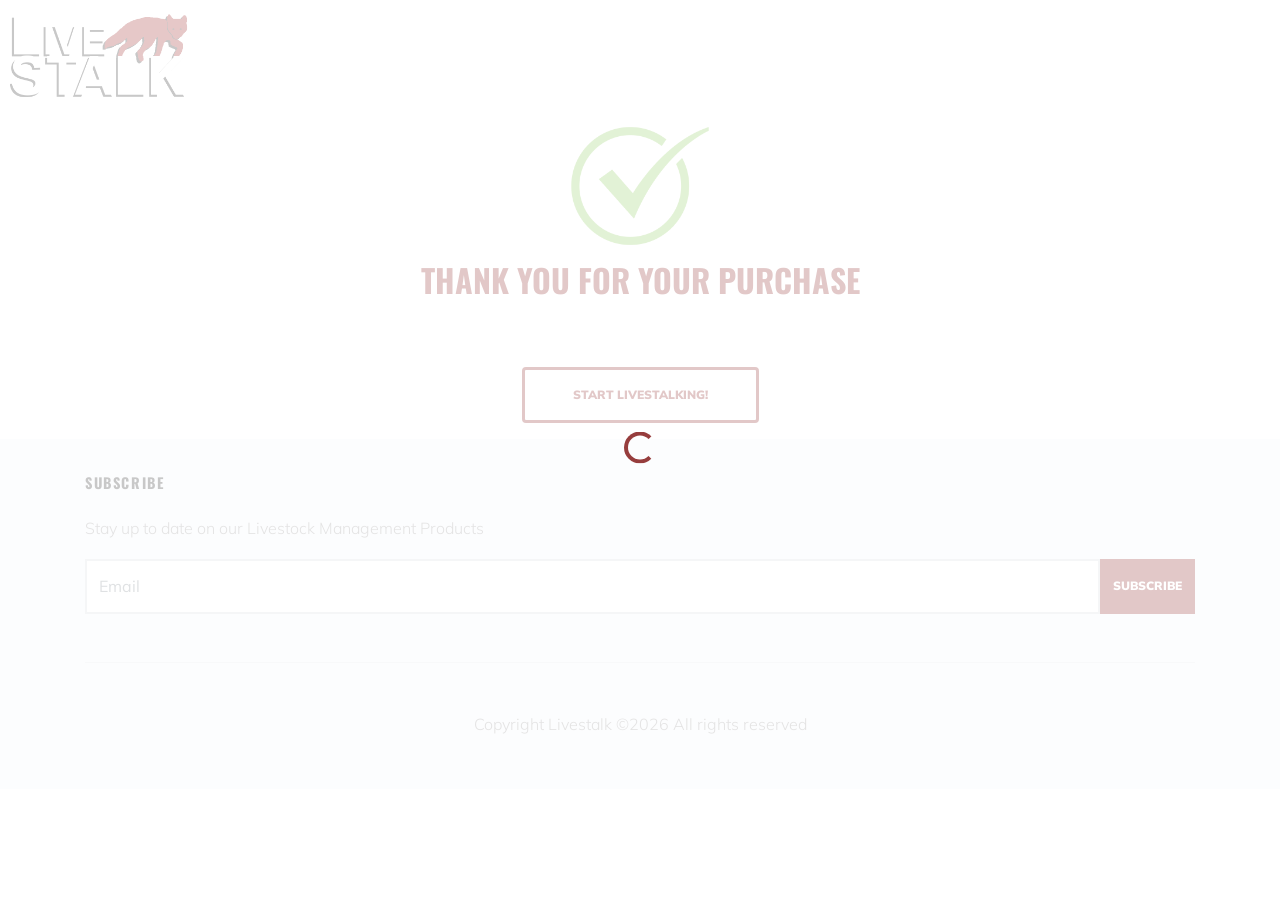
<file: paymentSuccess.html>
<!DOCTYPE html>
<html lang="en">
  <head>
    <title>Livestalk</title>
    <link rel="icon" href="/favicon.ico"><link rel="shortcut icon" href="/favicon.ico">
    <meta charset="utf-8">

    <link href="https://fonts.googleapis.com/css?family=Oswald:400,700|Muli:300,400,700,900" rel="stylesheet">

    <link rel="stylesheet" href="fonts/icomoon/style.css">

    <link rel="stylesheet" href="css/bootstrap.min.css">
    <link rel="stylesheet" href="css/jquery-ui.css">
    <link rel="stylesheet" href="css/owl.carousel.min.css">
    <link rel="stylesheet" href="css/owl.theme.default.min.css">
    <link rel="stylesheet" href="css/owl.theme.default.min.css">

    <link rel="stylesheet" href="css/jquery.fancybox.min.css">

    <link rel="stylesheet" href="css/bootstrap-datepicker.css">

    <link rel="stylesheet" href="fonts/flaticon/font/flaticon.css">

    <link rel="stylesheet" href="css/aos.css">

    <link rel="stylesheet" href="css/style.css">
    
  </head>
  <body data-spy="scroll" data-target=".site-navbar-target" data-offset="300">
  
  <div id="overlayer"></div>
  <div class="loader">
    <div class="spinner-border text-primary" role="status">
      <span class="sr-only">Loading...</span>
    </div>
  </div>

  <div class="site-wrap">

    <div class="site-mobile-menu site-navbar-target">
      <div class="site-mobile-menu-body"></div>
    </div>

    <a href="https://www.livestalk.org"><img src="images/livestalkRed.png" alt="Checkmark" style="height: 40%; width: 40%; max-width: 200px; padding: 10px;"></a>
    <img src="images/check.png" alt="Checkmark" style="height: 30%; width: 30%; max-width: 150px; display: block; margin-left: auto; margin-right: auto;">
    <h2 style="color: #770202; text-align: center; font-weight: 900;">Thank you for your Purchase</h2>
    <br><br>
    <p style="text-align: center;"><a href="app" class="btn btn-outline-primary py-3 px-5" style="border: 3px solid">Start Livestalking!</a></p>
    <footer class="footer-section bg-light" style="padding: 2em 0;">
      <div class="container">
        <h3>Subscribe</h3>
        <p>Stay up to date on our Livestock Management Products</p>
        <form method="post" id="subscribe">
          <div class="d-flex mb-5">
            <input type="text" class="form-control rounded-0" placeholder="Email" name="email" required>
            <input type="submit" class="btn btn-primary rounded-0" value="Subscribe">
          </div>
        </form>
        <div>
          <div class="border-top pt-5">
            <p style="text-align: center;">
              Copyright Livestalk &copy;<script>document.write(new Date().getFullYear());</script> All rights reserved
            </p>
          </div>
        </div>
      </div>
    </footer>

  
    
  </div> <!-- .site-wrap -->

  <script src="js/jquery-3.3.1.min.js"></script>
  <script src="js/jquery-ui.js"></script>
  <script src="js/popper.min.js"></script>
  <script src="js/bootstrap.min.js"></script>
  <script src="js/owl.carousel.min.js"></script>
  <script src="js/jquery.easing.1.3.js"></script>
  <script src="js/aos.js"></script>
  <script src="js/jquery.fancybox.min.js"></script>
  <script src="js/jquery.waypoints.min.js"></script>
  <script src="js/jquery.animateNumber.min.js"></script>
  <script src="js/jquery.sticky.js"></script>
  <script src="js/main.js"></script>
    
  <script>

    document.getElementById( "subscribe" ).addEventListener( "submit", function ( event ) {
      //event.preventDefault();
      $.post( "http://www.livestalk.org:1000/subscribe", $("#subscribe").serialize(), function(response){
        
      },'json');
    });

  </script>
  
  </body>
</html>
</file>
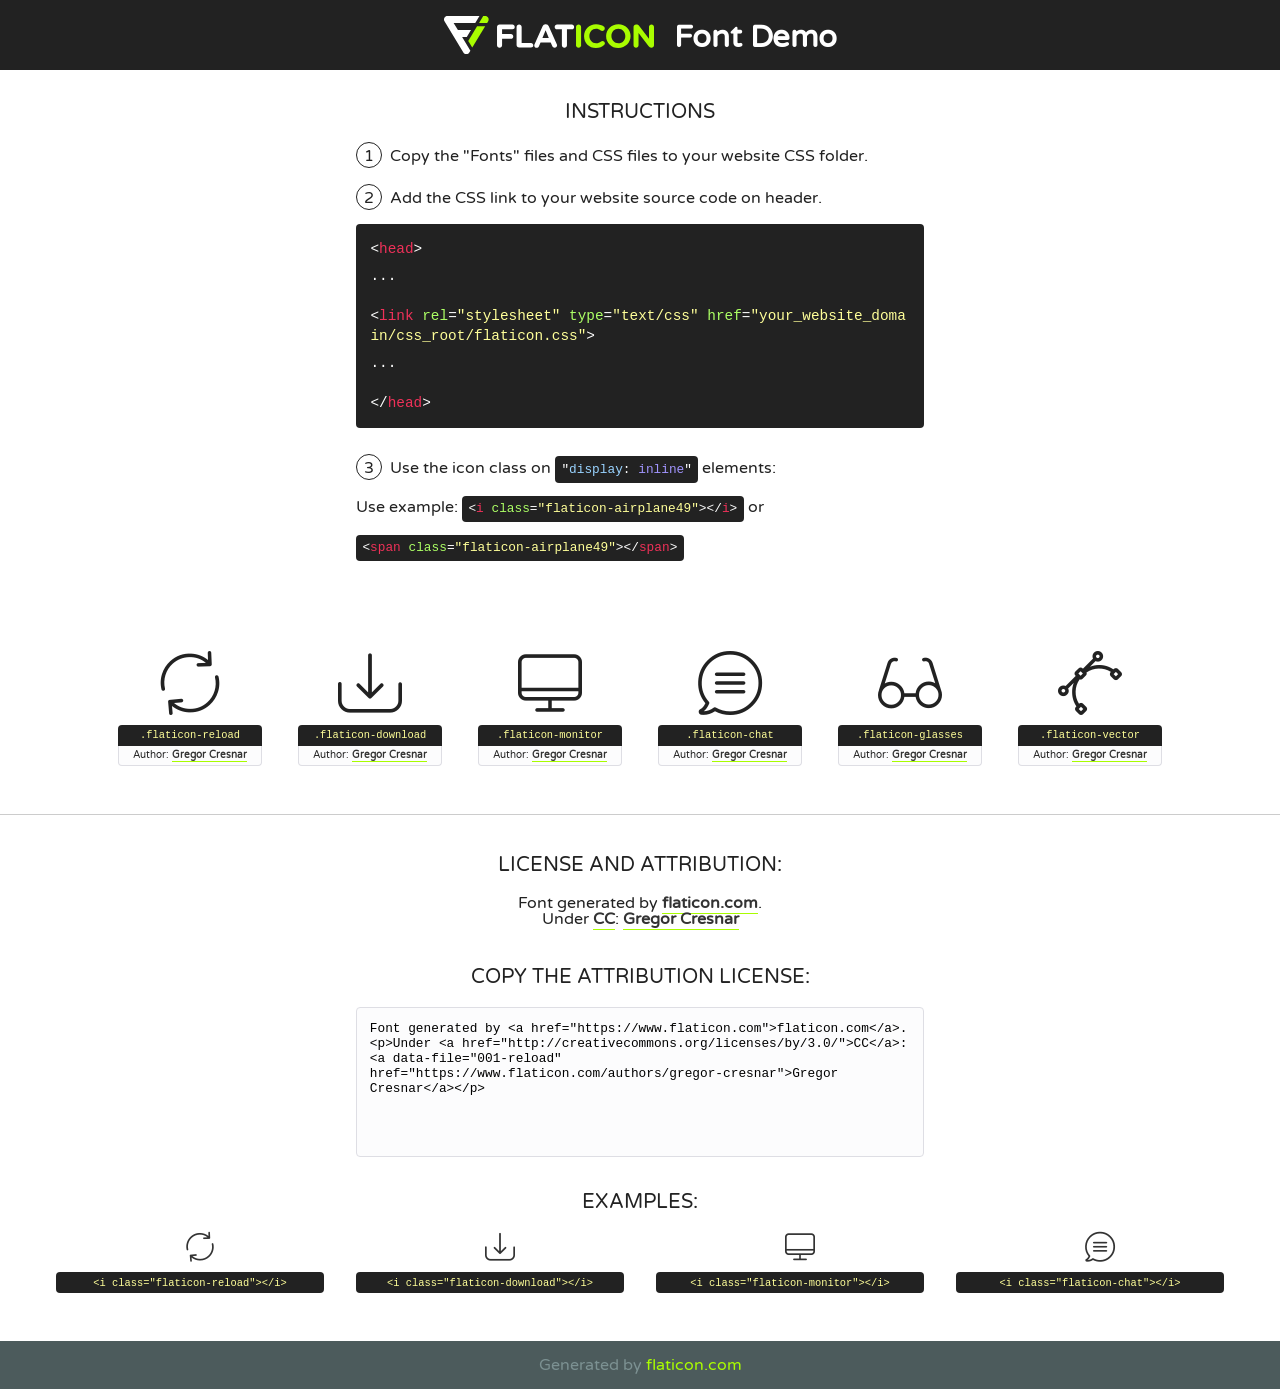
<file: fonts/flaticon/font/flaticon.html>
<!DOCTYPE html>
<!--
  Flaticon icon font: Flaticon
  Creation date: 21/03/2019 11:46
-->
<html>
<!DOCTYPE html>
<html>

<head>
    <title>Flaticon WebFont</title>
    <link href="http://fonts.googleapis.com/css?family=Varela+Round" rel="stylesheet" type="text/css" />
    <link rel="stylesheet" type="text/css" href="flaticon.css">
    <meta charset="UTF-8">
    <style>
    html, body, div, span, applet, object, iframe,
    h1, h2, h3, h4, h5, h6, p, blockquote, pre,
    a, abbr, acronym, address, big, cite, code,
    del, dfn, em, img, ins, kbd, q, s, samp,
    small, strike, strong, sub, sup, tt, var,
    b, u, i, center,
    dl, dt, dd, ol, ul, li,
    fieldset, form, label, legend,
    table, caption, tbody, tfoot, thead, tr, th, td,
    article, aside, canvas, details, embed, 
    figure, figcaption, footer, header, hgroup, 
    menu, nav, output, ruby, section, summary,
    time, mark, audio, video {
        margin: 0;
        padding: 0;
        border: 0;
        font-size: 100%;
        font: inherit;
        vertical-align: baseline;
    }
    /* HTML5 display-role reset for older browsers */
    article, aside, details, figcaption, figure, 
    footer, header, hgroup, menu, nav, section {
        display: block;
    }
    body {
        line-height: 1;
    }
    ol, ul {
        list-style: none;
    }
    blockquote, q {
        quotes: none;
    }
    blockquote:before, blockquote:after,
    q:before, q:after {
        content: '';
        content: none;
    }
    table {
        border-collapse: collapse;
        border-spacing: 0;
    }
    body {
        font-family: 'Varela Round', Helvetica, Arial, sans-serif;
        font-size: 16px;
        color: #222;
    }
    a {
        color: #333;
        border-bottom: 1px solid #a9fd00;
        font-weight: bold;
        text-decoration: none;
    }
    * {
        -moz-box-sizing: border-box;
        -webkit-box-sizing: border-box;
        box-sizing: border-box;
        margin: 0;
        padding: 0;
    }
    [class^="flaticon-"]:before, [class*=" flaticon-"]:before, [class^="flaticon-"]:after, [class*=" flaticon-"]:after {
        font-family: Flaticon;
        font-size: 30px;
        font-style: normal;
        margin-left: 20px;
        color: #333;
    }
    .wrapper {
        max-width: 600px;
        margin: auto;
        padding: 0 1em;
    }
    .title {
        font-size: 1.25em;
        text-align: center;
        margin-bottom: 1em;
        text-transform: uppercase;
    }
    header {
        text-align: center;
        background-color: #222;
        color: #fff;
        padding: 1em;
    }
    header .logo {
        width: 210px;
        height: 38px;
        display: inline-block;
        vertical-align: middle;
        margin-right: 1em;
        border: none;
    }
    header strong {
        font-size: 1.95em;
        font-weight: bold;
        vertical-align: middle;
        margin-top: 5px;
        display: inline-block;
    }
    .demo {
        margin: 2em auto;
        line-height: 1.25em;
    }
    .demo ul li {
        margin-bottom: 1em;
    }
    .demo ul li .num {
        color: #222;
        border-radius: 20px;
        display: inline-block;
        width: 26px;
        padding: 3px;
        height: 26px;
        text-align: center;
        margin-right: 0.5em;
        border: 1px solid #222;
    }
    .demo ul li code {
        background-color: #222;
        border-radius: 4px;
        padding: 0.25em 0.5em;
        display: inline-block;
        color: #fff;
        font-family: Consolas,Monaco,Lucida Console,Liberation Mono,DejaVu Sans Mono,Bitstream Vera Sans Mono,Courier New, monospace;
        font-weight: lighter;
        margin-top: 1em;
        font-size: 0.8em;
        word-break: break-all;
    }
    .demo ul li code.big {
        padding: 1em;
        font-size: 0.9em;
    }
    .demo ul li code .red {
        color: #EF3159;
    }
    .demo ul li code .green {
        color: #ACFF65;
    }
    .demo ul li code .yellow {
        color: #FFFF99;
    }
    .demo ul li code .blue {
        color: #99D3FF;
    }
    .demo ul li code .purple {
        color: #A295FF;
    }
    .demo ul li code .dots {
        margin-top: 0.5em;
        display: block;
    }
    #glyphs {
        border-bottom: 1px solid #ccc;
        padding: 2em 0;
        text-align: center;
    }
    .glyph {
        display: inline-block;
        width: 9em;
        margin: 1em;
        text-align: center;
        vertical-align: top;
        background: #FFF;
    }
    .glyph .glyph-icon {
        padding: 10px;
        display: block;
        font-family:"Flaticon";
        font-size: 64px;
        line-height: 1;
    }
    .glyph .glyph-icon:before {
        font-size: 64px;
        color: #222;
        margin-left: 0;
    }
    .class-name {
        font-size: 0.65em;
        background-color: #222;
        color: #fff;
        border-radius: 4px 4px 0 0;
        padding: 0.5em;
        color: #FFFF99;
        font-family: Consolas,Monaco,Lucida Console,Liberation Mono,DejaVu Sans Mono,Bitstream Vera Sans Mono,Courier New, monospace;
    }
    .author-name {
        font-size: 0.6em;
        background-color: #fcfcfd;
        border: 1px solid #DEDEE4;
        border-top: 0;
        border-radius: 0 0 4px 4px;
        padding: 0.5em;
    }
    .class-name:last-child {
        font-size: 10px;
        color:#888;
    }
    .class-name:last-child a {
        font-size: 10px;
        color:#555;
    }
    .class-name:last-child a:hover {
        color:#a9fd00;
    }
    .glyph > input {
        display: block;
        width: 100px;
        margin: 5px auto;
        text-align: center;
        font-size: 12px;
        cursor: text;
    }
    .glyph > input.icon-input {
        font-family:"Flaticon";
        font-size: 16px;
        margin-bottom: 10px;
    }
    .attribution .title {
        margin-top: 2em;
    }
    .attribution textarea {
        background-color: #fcfcfd;
        padding: 1em;
        border: none;
        box-shadow: none;
        border: 1px solid #DEDEE4;
        border-radius: 4px;
        resize: none;
        width: 100%;
        height: 150px;
        font-size: 0.8em;
        font-family: Consolas,Monaco,Lucida Console,Liberation Mono,DejaVu Sans Mono,Bitstream Vera Sans Mono,Courier New, monospace;
        -webkit-appearance: none;
    }
    .iconsuse {
        margin: 2em auto;
        text-align: center;
        max-width: 1200px;
    }
    .iconsuse:after {
        content: '';
        display: table;
        clear: both;
    }
    .iconsuse .image {
        float: left;
        width: 25%;
        padding: 0 1em;
    }
    .iconsuse .image p {
        margin-bottom: 1em;
    }
    .iconsuse .image span {
        display: block;
        font-size: 0.65em;
        background-color: #222;
        color: #fff;
        border-radius: 4px;
        padding: 0.5em;
        color: #FFFF99;
        margin-top: 1em;
        font-family: Consolas,Monaco,Lucida Console,Liberation Mono,DejaVu Sans Mono,Bitstream Vera Sans Mono,Courier New, monospace;
    }
    #footer {
        text-align: center;
        background-color: #4C5B5C;
        color: #7c9192;
        padding: 1em;
    }
    #footer a {
        border: none;
        color: #a9fd00;
        font-weight: normal;
    }
    @media (max-width: 960px) {
        .iconsuse .image {
            width: 50%;
        }
    }
    @media (max-width: 560px) {
        .iconsuse .image {
            width: 100%;
        }
    }
    </style>
</head>

<body class="characters-off">

    <header>
        <a href="https://www.flaticon.com" target="_blank" class="logo">
            <svg version="1.1" xmlns="http://www.w3.org/2000/svg" xmlns:xlink="http://www.w3.org/1999/xlink" xmlns:a="http://ns.adobe.com/AdobeSVGViewerExtensions/3.0/" viewBox="0 0 560.875 102.036" enable-background="new 0 0 560.875 102.036" xml:space="preserve">
                <defs>
                </defs>
                <g>
                    <g class="letters">
                        <path fill="#ffffff" d="M141.596,29.675c0-3.777,2.985-6.767,6.764-6.767h34.438c3.426,0,6.15,2.728,6.15,6.15
                        c0,3.43-2.724,6.149-6.15,6.149h-27.674v13.091h23.719c3.429,0,6.151,2.724,6.151,6.15c0,3.43-2.723,6.149-6.151,6.149h-23.719
                        v17.574c0,3.773-2.986,6.761-6.764,6.761c-3.779,0-6.764-2.989-6.764-6.761V29.675z"></path>
                        <path fill="#ffffff" d="M193.844,29.149c0-3.781,2.985-6.767,6.764-6.767c3.776,0,6.763,2.985,6.763,6.767v42.957h25.039
                        c3.426,0,6.149,2.726,6.149,6.153c0,3.425-2.723,6.15-6.149,6.15h-31.802c-3.779,0-6.764-2.986-6.764-6.768V29.149z"></path>
                        <path fill="#ffffff" d="M241.891,75.71l21.438-48.407c1.492-3.341,4.215-5.357,7.906-5.357h0.792
                        c3.686,0,6.323,2.017,7.815,5.357l21.439,48.407c0.436,0.967,0.701,1.845,0.701,2.723c0,3.602-2.809,6.501-6.414,6.501
                        c-3.161,0-5.269-1.845-6.499-4.655l-4.132-9.661h-27.059l-4.301,10.102c-1.144,2.631-3.426,4.214-6.237,4.214
                        c-3.517,0-6.24-2.81-6.24-6.325C241.1,77.64,241.451,76.677,241.891,75.71z M279.932,58.666l-8.521-20.297l-8.526,20.297H279.932
                        z"></path>
                        <path fill="#ffffff" d="M314.864,35.387H301.86c-3.429,0-6.239-2.813-6.239-6.238c0-3.429,2.811-6.24,6.239-6.24h39.533
                        c3.426,0,6.237,2.811,6.237,6.24c0,3.425-2.811,6.238-6.237,6.238h-13.001v42.785c0,3.773-2.99,6.761-6.764,6.761
                        c-3.779,0-6.764-2.989-6.764-6.761V35.387z"></path>
                        <path fill="#A9FD00" d="M352.615,29.149c0-3.781,2.985-6.767,6.767-6.767c3.774,0,6.761,2.985,6.761,6.767v49.024
                        c0,3.773-2.987,6.761-6.761,6.761c-3.781,0-6.767-2.989-6.767-6.761V29.149z"></path>
                        <path fill="#A9FD00" d="M374.132,53.836v-0.179c0-17.481,13.178-31.801,32.065-31.801c9.22,0,15.459,2.458,20.557,6.238
                        c1.402,1.054,2.637,2.985,2.637,5.357c0,3.692-2.985,6.59-6.681,6.59c-1.845,0-3.071-0.702-4.044-1.319
                        c-3.776-2.813-7.729-4.393-12.562-4.393c-10.364,0-17.831,8.611-17.831,19.154v0.173c0,10.542,7.291,19.329,17.831,19.329
                        c5.715,0,9.492-1.756,13.359-4.834c1.049-0.874,2.458-1.491,4.039-1.491c3.429,0,6.325,2.813,6.325,6.236
                        c0,2.106-1.056,3.78-2.282,4.834c-5.539,4.834-12.036,7.733-21.878,7.733C387.572,85.464,374.132,71.493,374.132,53.836z"></path>
                        <path fill="#A9FD00" d="M433.009,53.836v-0.179c0-17.481,13.79-31.801,32.766-31.801c18.981,0,32.592,14.143,32.592,31.628v0.173
                        c0,17.483-13.785,31.807-32.769,31.807C446.625,85.464,433.009,71.32,433.009,53.836z M484.224,53.836v-0.179
                        c0-10.539-7.725-19.326-18.626-19.326c-10.893,0-18.449,8.611-18.449,19.154v0.173c0,10.542,7.73,19.329,18.626,19.329
                        C476.676,72.986,484.224,64.378,484.224,53.836z"></path>
                        <path fill="#A9FD00" d="M506.233,29.321c0-3.774,2.99-6.763,6.767-6.763h1.401c3.252,0,5.183,1.583,7.029,3.953l26.093,34.265
                        V29.059c0-3.692,2.99-6.677,6.681-6.677c3.683,0,6.671,2.985,6.671,6.677v48.934c0,3.78-2.987,6.765-6.764,6.765h-0.436
                        c-3.257,0-5.188-1.581-7.034-3.953l-27.056-35.492v32.944c0,3.687-2.985,6.676-6.678,6.676c-3.683,0-6.673-2.989-6.673-6.676
                        V29.321z"></path>
                    </g>
                    <g class="insignia">
                        <path fill="#ffffff" d="M48.372,56.137h12.517l11.156-18.537H37.186L25.688,18.539h57.825L94.668,0H9.271
                        C5.925,0,2.842,1.801,1.198,4.716c-1.644,2.907-1.593,6.482,0.134,9.343l50.38,83.501c1.678,2.781,4.689,4.476,7.938,4.476
                        c3.246,0,6.257-1.695,7.935-4.476l2.898-4.804L48.372,56.137z"></path>
                        <g class="i">
                            <path fill="#A9FD00" d="M93.575,18.539h0.031v0.004l21.652,0.004l2.705-4.488c1.727-2.861,1.778-6.436,0.133-9.343
                            C116.454,1.801,113.371,0,110.026,0h-5.294L93.575,18.539z"></path>
                            <polygon fill="#A9FD00" points="88.291,27.356 64.725,66.486 75.519,84.404 109.942,27.356"></polygon>
                        </g>
                    </g>
                </g>
            </svg>
        </a>
        <strong>Font Demo</strong>
    </header>


    <section class="demo wrapper">

        <p class="title">Instructions</p>

        <ul>
            <li>
                <span class="num">1</span>Copy the "Fonts" files and CSS files to your website CSS folder.
            </li>
            <li>
                <span class="num">2</span>Add the CSS link to your website source code on header.
                <code class="big">
                    &lt;<span class="red">head</span>&gt;
                    <br/><span class="dots">...</span>
                    <br/>&lt;<span class="red">link</span> <span class="green">rel</span>=<span class="yellow">"stylesheet"</span> <span class="green">type</span>=<span class="yellow">"text/css"</span> <span class="green">href</span>=<span class="yellow">"your_website_domain/css_root/flaticon.css"</span>&gt;
                    <br/><span class="dots">...</span>
                    <br/>&lt;/<span class="red">head</span>&gt;
                </code>
            </li>

            <li>
                <p>
                    <span class="num">3</span>Use the icon class on <code>"<span class="blue">display</span>:<span class="purple"> inline</span>"</code> elements:
                    <br />
                    Use example: <code>&lt;<span class="red">i</span> <span class="green">class</span>=<span class="yellow">&quot;flaticon-airplane49&quot;</span>&gt;&lt;/<span class="red">i</span>&gt;</code> or <code>&lt;<span class="red">span</span> <span class="green">class</span>=<span class="yellow">&quot;flaticon-airplane49&quot;</span>&gt;&lt;/<span class="red">span</span>&gt;</code>
            </li>
        </ul>

    </section>




   <section id="glyphs">          
    
      
        <div class="glyph"><div class="glyph-icon flaticon-reload"></div>
            <div class="class-name">.flaticon-reload</div>
            <div class="author-name">Author: <a data-file="001-reload" href="https://www.flaticon.com/authors/gregor-cresnar">Gregor Cresnar</a> </div> 
        </div>        
        
        <div class="glyph"><div class="glyph-icon flaticon-download"></div>
            <div class="class-name">.flaticon-download</div>
            <div class="author-name">Author: <a data-file="002-download" href="https://www.flaticon.com/authors/gregor-cresnar">Gregor Cresnar</a> </div> 
        </div>        
        
        <div class="glyph"><div class="glyph-icon flaticon-monitor"></div>
            <div class="class-name">.flaticon-monitor</div>
            <div class="author-name">Author: <a data-file="003-monitor" href="https://www.flaticon.com/authors/gregor-cresnar">Gregor Cresnar</a> </div> 
        </div>        
        
        <div class="glyph"><div class="glyph-icon flaticon-chat"></div>
            <div class="class-name">.flaticon-chat</div>
            <div class="author-name">Author: <a data-file="004-chat" href="https://www.flaticon.com/authors/gregor-cresnar">Gregor Cresnar</a> </div> 
        </div>        
        
        <div class="glyph"><div class="glyph-icon flaticon-glasses"></div>
            <div class="class-name">.flaticon-glasses</div>
            <div class="author-name">Author: <a data-file="005-glasses" href="https://www.flaticon.com/authors/gregor-cresnar">Gregor Cresnar</a> </div> 
        </div>        
        
        <div class="glyph"><div class="glyph-icon flaticon-vector"></div>
            <div class="class-name">.flaticon-vector</div>
            <div class="author-name">Author: <a data-file="006-vector" href="https://www.flaticon.com/authors/gregor-cresnar">Gregor Cresnar</a> </div> 
        </div>        
        

    </section>



    <section class="attribution wrapper"   style="text-align:center;">

      <div class="title">License and attribution:</div><div class="attrDiv">Font generated by <a href="https://www.flaticon.com">flaticon.com</a>. <div><p>Under <a href="http://creativecommons.org/licenses/by/3.0/">CC</a>: <a data-file="001-reload" href="https://www.flaticon.com/authors/gregor-cresnar">Gregor Cresnar</a></p>  </div>
      </div>
      <div class="title">Copy the Attribution License:</div>

    <textarea onclick="this.focus();this.select();">Font generated by &lt;a href=&quot;https://www.flaticon.com&quot;&gt;flaticon.com&lt;/a&gt;. <p>Under <a href="http://creativecommons.org/licenses/by/3.0/">CC</a>: <a data-file="001-reload" href="https://www.flaticon.com/authors/gregor-cresnar">Gregor Cresnar</a></p>  
     </textarea>

    </section>

    <section class="iconsuse">

          <div class="title">Examples:</div>            
             
            <div class="image">
                <p>
                    <i class="glyph-icon flaticon-reload"></i> 
                    <span>&lt;i class=&quot;flaticon-reload&quot;&gt;&lt;/i&gt;</span>
                </p>
            </div>
            
            <div class="image">
                <p>
                    <i class="glyph-icon flaticon-download"></i> 
                    <span>&lt;i class=&quot;flaticon-download&quot;&gt;&lt;/i&gt;</span>
                </p>
            </div>
            
            <div class="image">
                <p>
                    <i class="glyph-icon flaticon-monitor"></i> 
                    <span>&lt;i class=&quot;flaticon-monitor&quot;&gt;&lt;/i&gt;</span>
                </p>
            </div>
            
            <div class="image">
                <p>
                    <i class="glyph-icon flaticon-chat"></i> 
                    <span>&lt;i class=&quot;flaticon-chat&quot;&gt;&lt;/i&gt;</span>
                </p>
            </div>
                       
        </div>
                            
    </section>

<div id="footer">
    <div>Generated by <a href="https://www.flaticon.com">flaticon.com</a>
    </div>
</div>



</body>
</html>
</file>
<file: fonts/icomoon/style.css>
@font-face {
  font-family: 'icomoon';
  src:  url('fonts/icomoon.eot?10si43');
  src:  url('fonts/icomoon.eot?10si43#iefix') format('embedded-opentype'),
    url('fonts/icomoon.ttf?10si43') format('truetype'),
    url('fonts/icomoon.woff?10si43') format('woff'),
    url('fonts/icomoon.svg?10si43#icomoon') format('svg');
  font-weight: normal;
  font-style: normal;
}

[class^="icon-"], [class*=" icon-"] {
  /* use !important to prevent issues with browser extensions that change fonts */
  font-family: 'icomoon' !important;
  speak: none;
  font-style: normal;
  font-weight: normal;
  font-variant: normal;
  text-transform: none;
  line-height: 1;

  /* Better Font Rendering =========== */
  -webkit-font-smoothing: antialiased;
  -moz-osx-font-smoothing: grayscale;
}

.icon-asterisk:before {
  content: "\f069";
}
.icon-plus:before {
  content: "\f067";
}
.icon-question:before {
  content: "\f128";
}
.icon-minus:before {
  content: "\f068";
}
.icon-glass:before {
  content: "\f000";
}
.icon-music:before {
  content: "\f001";
}
.icon-search:before {
  content: "\f002";
}
.icon-envelope-o:before {
  content: "\f003";
}
.icon-heart:before {
  content: "\f004";
}
.icon-star:before {
  content: "\f005";
}
.icon-star-o:before {
  content: "\f006";
}
.icon-user:before {
  content: "\f007";
}
.icon-film:before {
  content: "\f008";
}
.icon-th-large:before {
  content: "\f009";
}
.icon-th:before {
  content: "\f00a";
}
.icon-th-list:before {
  content: "\f00b";
}
.icon-check:before {
  content: "\f00c";
}
.icon-close:before {
  content: "\f00d";
}
.icon-remove:before {
  content: "\f00d";
}
.icon-times:before {
  content: "\f00d";
}
.icon-search-plus:before {
  content: "\f00e";
}
.icon-search-minus:before {
  content: "\f010";
}
.icon-power-off:before {
  content: "\f011";
}
.icon-signal:before {
  content: "\f012";
}
.icon-cog:before {
  content: "\f013";
}
.icon-gear:before {
  content: "\f013";
}
.icon-trash-o:before {
  content: "\f014";
}
.icon-home:before {
  content: "\f015";
}
.icon-file-o:before {
  content: "\f016";
}
.icon-clock-o:before {
  content: "\f017";
}
.icon-road:before {
  content: "\f018";
}
.icon-download:before {
  content: "\f019";
}
.icon-arrow-circle-o-down:before {
  content: "\f01a";
}
.icon-arrow-circle-o-up:before {
  content: "\f01b";
}
.icon-inbox:before {
  content: "\f01c";
}
.icon-play-circle-o:before {
  content: "\f01d";
}
.icon-repeat:before {
  content: "\f01e";
}
.icon-rotate-right:before {
  content: "\f01e";
}
.icon-refresh:before {
  content: "\f021";
}
.icon-list-alt:before {
  content: "\f022";
}
.icon-lock:before {
  content: "\f023";
}
.icon-flag:before {
  content: "\f024";
}
.icon-headphones:before {
  content: "\f025";
}
.icon-volume-off:before {
  content: "\f026";
}
.icon-volume-down:before {
  content: "\f027";
}
.icon-volume-up:before {
  content: "\f028";
}
.icon-qrcode:before {
  content: "\f029";
}
.icon-barcode:before {
  content: "\f02a";
}
.icon-tag:before {
  content: "\f02b";
}
.icon-tags:before {
  content: "\f02c";
}
.icon-book:before {
  content: "\f02d";
}
.icon-bookmark:before {
  content: "\f02e";
}
.icon-print:before {
  content: "\f02f";
}
.icon-camera:before {
  content: "\f030";
}
.icon-font:before {
  content: "\f031";
}
.icon-bold:before {
  content: "\f032";
}
.icon-italic:before {
  content: "\f033";
}
.icon-text-height:before {
  content: "\f034";
}
.icon-text-width:before {
  content: "\f035";
}
.icon-align-left:before {
  content: "\f036";
}
.icon-align-center:before {
  content: "\f037";
}
.icon-align-right:before {
  content: "\f038";
}
.icon-align-justify:before {
  content: "\f039";
}
.icon-list:before {
  content: "\f03a";
}
.icon-dedent:before {
  content: "\f03b";
}
.icon-outdent:before {
  content: "\f03b";
}
.icon-indent:before {
  content: "\f03c";
}
.icon-video-camera:before {
  content: "\f03d";
}
.icon-image:before {
  content: "\f03e";
}
.icon-photo:before {
  content: "\f03e";
}
.icon-picture-o:before {
  content: "\f03e";
}
.icon-pencil:before {
  content: "\f040";
}
.icon-map-marker:before {
  content: "\f041";
}
.icon-adjust:before {
  content: "\f042";
}
.icon-tint:before {
  content: "\f043";
}
.icon-edit:before {
  content: "\f044";
}
.icon-pencil-square-o:before {
  content: "\f044";
}
.icon-share-square-o:before {
  content: "\f045";
}
.icon-check-square-o:before {
  content: "\f046";
}
.icon-arrows:before {
  content: "\f047";
}
.icon-step-backward:before {
  content: "\f048";
}
.icon-fast-backward:before {
  content: "\f049";
}
.icon-backward:before {
  content: "\f04a";
}
.icon-play:before {
  content: "\f04b";
}
.icon-pause:before {
  content: "\f04c";
}
.icon-stop:before {
  content: "\f04d";
}
.icon-forward:before {
  content: "\f04e";
}
.icon-fast-forward:before {
  content: "\f050";
}
.icon-step-forward:before {
  content: "\f051";
}
.icon-eject:before {
  content: "\f052";
}
.icon-chevron-left:before {
  content: "\f053";
}
.icon-chevron-right:before {
  content: "\f054";
}
.icon-plus-circle:before {
  content: "\f055";
}
.icon-minus-circle:before {
  content: "\f056";
}
.icon-times-circle:before {
  content: "\f057";
}
.icon-check-circle:before {
  content: "\f058";
}
.icon-question-circle:before {
  content: "\f059";
}
.icon-info-circle:before {
  content: "\f05a";
}
.icon-crosshairs:before {
  content: "\f05b";
}
.icon-times-circle-o:before {
  content: "\f05c";
}
.icon-check-circle-o:before {
  content: "\f05d";
}
.icon-ban:before {
  content: "\f05e";
}
.icon-arrow-left:before {
  content: "\f060";
}
.icon-arrow-right:before {
  content: "\f061";
}
.icon-arrow-up:before {
  content: "\f062";
}
.icon-arrow-down:before {
  content: "\f063";
}
.icon-mail-forward:before {
  content: "\f064";
}
.icon-share:before {
  content: "\f064";
}
.icon-expand:before {
  content: "\f065";
}
.icon-compress:before {
  content: "\f066";
}
.icon-exclamation-circle:before {
  content: "\f06a";
}
.icon-gift:before {
  content: "\f06b";
}
.icon-leaf:before {
  content: "\f06c";
}
.icon-fire:before {
  content: "\f06d";
}
.icon-eye:before {
  content: "\f06e";
}
.icon-eye-slash:before {
  content: "\f070";
}
.icon-exclamation-triangle:before {
  content: "\f071";
}
.icon-warning:before {
  content: "\f071";
}
.icon-plane:before {
  content: "\f072";
}
.icon-calendar:before {
  content: "\f073";
}
.icon-random:before {
  content: "\f074";
}
.icon-comment:before {
  content: "\f075";
}
.icon-magnet:before {
  content: "\f076";
}
.icon-chevron-up:before {
  content: "\f077";
}
.icon-chevron-down:before {
  content: "\f078";
}
.icon-retweet:before {
  content: "\f079";
}
.icon-shopping-cart:before {
  content: "\f07a";
}
.icon-folder:before {
  content: "\f07b";
}
.icon-folder-open:before {
  content: "\f07c";
}
.icon-arrows-v:before {
  content: "\f07d";
}
.icon-arrows-h:before {
  content: "\f07e";
}
.icon-bar-chart:before {
  content: "\f080";
}
.icon-bar-chart-o:before {
  content: "\f080";
}
.icon-twitter-square:before {
  content: "\f081";
}
.icon-facebook-square:before {
  content: "\f082";
}
.icon-camera-retro:before {
  content: "\f083";
}
.icon-key:before {
  content: "\f084";
}
.icon-cogs:before {
  content: "\f085";
}
.icon-gears:before {
  content: "\f085";
}
.icon-comments:before {
  content: "\f086";
}
.icon-thumbs-o-up:before {
  content: "\f087";
}
.icon-thumbs-o-down:before {
  content: "\f088";
}
.icon-star-half:before {
  content: "\f089";
}
.icon-heart-o:before {
  content: "\f08a";
}
.icon-sign-out:before {
  content: "\f08b";
}
.icon-linkedin-square:before {
  content: "\f08c";
}
.icon-thumb-tack:before {
  content: "\f08d";
}
.icon-external-link:before {
  content: "\f08e";
}
.icon-sign-in:before {
  content: "\f090";
}
.icon-trophy:before {
  content: "\f091";
}
.icon-github-square:before {
  content: "\f092";
}
.icon-upload:before {
  content: "\f093";
}
.icon-lemon-o:before {
  content: "\f094";
}
.icon-phone:before {
  content: "\f095";
}
.icon-square-o:before {
  content: "\f096";
}
.icon-bookmark-o:before {
  content: "\f097";
}
.icon-phone-square:before {
  content: "\f098";
}
.icon-twitter:before {
  content: "\f099";
}
.icon-facebook:before {
  content: "\f09a";
}
.icon-facebook-f:before {
  content: "\f09a";
}
.icon-github:before {
  content: "\f09b";
}
.icon-unlock:before {
  content: "\f09c";
}
.icon-credit-card:before {
  content: "\f09d";
}
.icon-feed:before {
  content: "\f09e";
}
.icon-rss:before {
  content: "\f09e";
}
.icon-hdd-o:before {
  content: "\f0a0";
}
.icon-bullhorn:before {
  content: "\f0a1";
}
.icon-bell-o:before {
  content: "\f0a2";
}
.icon-certificate:before {
  content: "\f0a3";
}
.icon-hand-o-right:before {
  content: "\f0a4";
}
.icon-hand-o-left:before {
  content: "\f0a5";
}
.icon-hand-o-up:before {
  content: "\f0a6";
}
.icon-hand-o-down:before {
  content: "\f0a7";
}
.icon-arrow-circle-left:before {
  content: "\f0a8";
}
.icon-arrow-circle-right:before {
  content: "\f0a9";
}
.icon-arrow-circle-up:before {
  content: "\f0aa";
}
.icon-arrow-circle-down:before {
  content: "\f0ab";
}
.icon-globe:before {
  content: "\f0ac";
}
.icon-wrench:before {
  content: "\f0ad";
}
.icon-tasks:before {
  content: "\f0ae";
}
.icon-filter:before {
  content: "\f0b0";
}
.icon-briefcase:before {
  content: "\f0b1";
}
.icon-arrows-alt:before {
  content: "\f0b2";
}
.icon-group:before {
  content: "\f0c0";
}
.icon-users:before {
  content: "\f0c0";
}
.icon-chain:before {
  content: "\f0c1";
}
.icon-link:before {
  content: "\f0c1";
}
.icon-cloud:before {
  content: "\f0c2";
}
.icon-flask:before {
  content: "\f0c3";
}
.icon-cut:before {
  content: "\f0c4";
}
.icon-scissors:before {
  content: "\f0c4";
}
.icon-copy:before {
  content: "\f0c5";
}
.icon-files-o:before {
  content: "\f0c5";
}
.icon-paperclip:before {
  content: "\f0c6";
}
.icon-floppy-o:before {
  content: "\f0c7";
}
.icon-save:before {
  content: "\f0c7";
}
.icon-square:before {
  content: "\f0c8";
}
.icon-bars:before {
  content: "\f0c9";
}
.icon-navicon:before {
  content: "\f0c9";
}
.icon-reorder:before {
  content: "\f0c9";
}
.icon-list-ul:before {
  content: "\f0ca";
}
.icon-list-ol:before {
  content: "\f0cb";
}
.icon-strikethrough:before {
  content: "\f0cc";
}
.icon-underline:before {
  content: "\f0cd";
}
.icon-table:before {
  content: "\f0ce";
}
.icon-magic:before {
  content: "\f0d0";
}
.icon-truck:before {
  content: "\f0d1";
}
.icon-pinterest:before {
  content: "\f0d2";
}
.icon-pinterest-square:before {
  content: "\f0d3";
}
.icon-google-plus-square:before {
  content: "\f0d4";
}
.icon-google-plus:before {
  content: "\f0d5";
}
.icon-money:before {
  content: "\f0d6";
}
.icon-caret-down:before {
  content: "\f0d7";
}
.icon-caret-up:before {
  content: "\f0d8";
}
.icon-caret-left:before {
  content: "\f0d9";
}
.icon-caret-right:before {
  content: "\f0da";
}
.icon-columns:before {
  content: "\f0db";
}
.icon-sort:before {
  content: "\f0dc";
}
.icon-unsorted:before {
  content: "\f0dc";
}
.icon-sort-desc:before {
  content: "\f0dd";
}
.icon-sort-down:before {
  content: "\f0dd";
}
.icon-sort-asc:before {
  content: "\f0de";
}
.icon-sort-up:before {
  content: "\f0de";
}
.icon-envelope:before {
  content: "\f0e0";
}
.icon-linkedin:before {
  content: "\f0e1";
}
.icon-rotate-left:before {
  content: "\f0e2";
}
.icon-undo:before {
  content: "\f0e2";
}
.icon-gavel:before {
  content: "\f0e3";
}
.icon-legal:before {
  content: "\f0e3";
}
.icon-dashboard:before {
  content: "\f0e4";
}
.icon-tachometer:before {
  content: "\f0e4";
}
.icon-comment-o:before {
  content: "\f0e5";
}
.icon-comments-o:before {
  content: "\f0e6";
}
.icon-bolt:before {
  content: "\f0e7";
}
.icon-flash:before {
  content: "\f0e7";
}
.icon-sitemap:before {
  content: "\f0e8";
}
.icon-umbrella:before {
  content: "\f0e9";
}
.icon-clipboard:before {
  content: "\f0ea";
}
.icon-paste:before {
  content: "\f0ea";
}
.icon-lightbulb-o:before {
  content: "\f0eb";
}
.icon-exchange:before {
  content: "\f0ec";
}
.icon-cloud-download:before {
  content: "\f0ed";
}
.icon-cloud-upload:before {
  content: "\f0ee";
}
.icon-user-md:before {
  content: "\f0f0";
}
.icon-stethoscope:before {
  content: "\f0f1";
}
.icon-suitcase:before {
  content: "\f0f2";
}
.icon-bell:before {
  content: "\f0f3";
}
.icon-coffee:before {
  content: "\f0f4";
}
.icon-cutlery:before {
  content: "\f0f5";
}
.icon-file-text-o:before {
  content: "\f0f6";
}
.icon-building-o:before {
  content: "\f0f7";
}
.icon-hospital-o:before {
  content: "\f0f8";
}
.icon-ambulance:before {
  content: "\f0f9";
}
.icon-medkit:before {
  content: "\f0fa";
}
.icon-fighter-jet:before {
  content: "\f0fb";
}
.icon-beer:before {
  content: "\f0fc";
}
.icon-h-square:before {
  content: "\f0fd";
}
.icon-plus-square:before {
  content: "\f0fe";
}
.icon-angle-double-left:before {
  content: "\f100";
}
.icon-angle-double-right:before {
  content: "\f101";
}
.icon-angle-double-up:before {
  content: "\f102";
}
.icon-angle-double-down:before {
  content: "\f103";
}
.icon-angle-left:before {
  content: "\f104";
}
.icon-angle-right:before {
  content: "\f105";
}
.icon-angle-up:before {
  content: "\f106";
}
.icon-angle-down:before {
  content: "\f107";
}
.icon-desktop:before {
  content: "\f108";
}
.icon-laptop:before {
  content: "\f109";
}
.icon-tablet:before {
  content: "\f10a";
}
.icon-mobile:before {
  content: "\f10b";
}
.icon-mobile-phone:before {
  content: "\f10b";
}
.icon-circle-o:before {
  content: "\f10c";
}
.icon-quote-left:before {
  content: "\f10d";
}
.icon-quote-right:before {
  content: "\f10e";
}
.icon-spinner:before {
  content: "\f110";
}
.icon-circle:before {
  content: "\f111";
}
.icon-mail-reply:before {
  content: "\f112";
}
.icon-reply:before {
  content: "\f112";
}
.icon-github-alt:before {
  content: "\f113";
}
.icon-folder-o:before {
  content: "\f114";
}
.icon-folder-open-o:before {
  content: "\f115";
}
.icon-smile-o:before {
  content: "\f118";
}
.icon-frown-o:before {
  content: "\f119";
}
.icon-meh-o:before {
  content: "\f11a";
}
.icon-gamepad:before {
  content: "\f11b";
}
.icon-keyboard-o:before {
  content: "\f11c";
}
.icon-flag-o:before {
  content: "\f11d";
}
.icon-flag-checkered:before {
  content: "\f11e";
}
.icon-terminal:before {
  content: "\f120";
}
.icon-code:before {
  content: "\f121";
}
.icon-mail-reply-all:before {
  content: "\f122";
}
.icon-reply-all:before {
  content: "\f122";
}
.icon-star-half-empty:before {
  content: "\f123";
}
.icon-star-half-full:before {
  content: "\f123";
}
.icon-star-half-o:before {
  content: "\f123";
}
.icon-location-arrow:before {
  content: "\f124";
}
.icon-crop:before {
  content: "\f125";
}
.icon-code-fork:before {
  content: "\f126";
}
.icon-chain-broken:before {
  content: "\f127";
}
.icon-unlink:before {
  content: "\f127";
}
.icon-info:before {
  content: "\f129";
}
.icon-exclamation:before {
  content: "\f12a";
}
.icon-superscript:before {
  content: "\f12b";
}
.icon-subscript:before {
  content: "\f12c";
}
.icon-eraser:before {
  content: "\f12d";
}
.icon-puzzle-piece:before {
  content: "\f12e";
}
.icon-microphone:before {
  content: "\f130";
}
.icon-microphone-slash:before {
  content: "\f131";
}
.icon-shield:before {
  content: "\f132";
}
.icon-calendar-o:before {
  content: "\f133";
}
.icon-fire-extinguisher:before {
  content: "\f134";
}
.icon-rocket:before {
  content: "\f135";
}
.icon-maxcdn:before {
  content: "\f136";
}
.icon-chevron-circle-left:before {
  content: "\f137";
}
.icon-chevron-circle-right:before {
  content: "\f138";
}
.icon-chevron-circle-up:before {
  content: "\f139";
}
.icon-chevron-circle-down:before {
  content: "\f13a";
}
.icon-html5:before {
  content: "\f13b";
}
.icon-css3:before {
  content: "\f13c";
}
.icon-anchor:before {
  content: "\f13d";
}
.icon-unlock-alt:before {
  content: "\f13e";
}
.icon-bullseye:before {
  content: "\f140";
}
.icon-ellipsis-h:before {
  content: "\f141";
}
.icon-ellipsis-v:before {
  content: "\f142";
}
.icon-rss-square:before {
  content: "\f143";
}
.icon-play-circle:before {
  content: "\f144";
}
.icon-ticket:before {
  content: "\f145";
}
.icon-minus-square:before {
  content: "\f146";
}
.icon-minus-square-o:before {
  content: "\f147";
}
.icon-level-up:before {
  content: "\f148";
}
.icon-level-down:before {
  content: "\f149";
}
.icon-check-square:before {
  content: "\f14a";
}
.icon-pencil-square:before {
  content: "\f14b";
}
.icon-external-link-square:before {
  content: "\f14c";
}
.icon-share-square:before {
  content: "\f14d";
}
.icon-compass:before {
  content: "\f14e";
}
.icon-caret-square-o-down:before {
  content: "\f150";
}
.icon-toggle-down:before {
  content: "\f150";
}
.icon-caret-square-o-up:before {
  content: "\f151";
}
.icon-toggle-up:before {
  content: "\f151";
}
.icon-caret-square-o-right:before {
  content: "\f152";
}
.icon-toggle-right:before {
  content: "\f152";
}
.icon-eur:before {
  content: "\f153";
}
.icon-euro:before {
  content: "\f153";
}
.icon-gbp:before {
  content: "\f154";
}
.icon-dollar:before {
  content: "\f155";
}
.icon-usd:before {
  content: "\f155";
}
.icon-inr:before {
  content: "\f156";
}
.icon-rupee:before {
  content: "\f156";
}
.icon-cny:before {
  content: "\f157";
}
.icon-jpy:before {
  content: "\f157";
}
.icon-rmb:before {
  content: "\f157";
}
.icon-yen:before {
  content: "\f157";
}
.icon-rouble:before {
  content: "\f158";
}
.icon-rub:before {
  content: "\f158";
}
.icon-ruble:before {
  content: "\f158";
}
.icon-krw:before {
  content: "\f159";
}
.icon-won:before {
  content: "\f159";
}
.icon-bitcoin:before {
  content: "\f15a";
}
.icon-btc:before {
  content: "\f15a";
}
.icon-file:before {
  content: "\f15b";
}
.icon-file-text:before {
  content: "\f15c";
}
.icon-sort-alpha-asc:before {
  content: "\f15d";
}
.icon-sort-alpha-desc:before {
  content: "\f15e";
}
.icon-sort-amount-asc:before {
  content: "\f160";
}
.icon-sort-amount-desc:before {
  content: "\f161";
}
.icon-sort-numeric-asc:before {
  content: "\f162";
}
.icon-sort-numeric-desc:before {
  content: "\f163";
}
.icon-thumbs-up:before {
  content: "\f164";
}
.icon-thumbs-down:before {
  content: "\f165";
}
.icon-youtube-square:before {
  content: "\f166";
}
.icon-youtube:before {
  content: "\f167";
}
.icon-xing:before {
  content: "\f168";
}
.icon-xing-square:before {
  content: "\f169";
}
.icon-youtube-play:before {
  content: "\f16a";
}
.icon-dropbox:before {
  content: "\f16b";
}
.icon-stack-overflow:before {
  content: "\f16c";
}
.icon-instagram:before {
  content: "\f16d";
}
.icon-flickr:before {
  content: "\f16e";
}
.icon-adn:before {
  content: "\f170";
}
.icon-bitbucket:before {
  content: "\f171";
}
.icon-bitbucket-square:before {
  content: "\f172";
}
.icon-tumblr:before {
  content: "\f173";
}
.icon-tumblr-square:before {
  content: "\f174";
}
.icon-long-arrow-down:before {
  content: "\f175";
}
.icon-long-arrow-up:before {
  content: "\f176";
}
.icon-long-arrow-left:before {
  content: "\f177";
}
.icon-long-arrow-right:before {
  content: "\f178";
}
.icon-apple:before {
  content: "\f179";
}
.icon-windows:before {
  content: "\f17a";
}
.icon-android:before {
  content: "\f17b";
}
.icon-linux:before {
  content: "\f17c";
}
.icon-dribbble:before {
  content: "\f17d";
}
.icon-skype:before {
  content: "\f17e";
}
.icon-foursquare:before {
  content: "\f180";
}
.icon-trello:before {
  content: "\f181";
}
.icon-female:before {
  content: "\f182";
}
.icon-male:before {
  content: "\f183";
}
.icon-gittip:before {
  content: "\f184";
}
.icon-gratipay:before {
  content: "\f184";
}
.icon-sun-o:before {
  content: "\f185";
}
.icon-moon-o:before {
  content: "\f186";
}
.icon-archive:before {
  content: "\f187";
}
.icon-bug:before {
  content: "\f188";
}
.icon-vk:before {
  content: "\f189";
}
.icon-weibo:before {
  content: "\f18a";
}
.icon-renren:before {
  content: "\f18b";
}
.icon-pagelines:before {
  content: "\f18c";
}
.icon-stack-exchange:before {
  content: "\f18d";
}
.icon-arrow-circle-o-right:before {
  content: "\f18e";
}
.icon-arrow-circle-o-left:before {
  content: "\f190";
}
.icon-caret-square-o-left:before {
  content: "\f191";
}
.icon-toggle-left:before {
  content: "\f191";
}
.icon-dot-circle-o:before {
  content: "\f192";
}
.icon-wheelchair:before {
  content: "\f193";
}
.icon-vimeo-square:before {
  content: "\f194";
}
.icon-try:before {
  content: "\f195";
}
.icon-turkish-lira:before {
  content: "\f195";
}
.icon-plus-square-o:before {
  content: "\f196";
}
.icon-space-shuttle:before {
  content: "\f197";
}
.icon-slack:before {
  content: "\f198";
}
.icon-envelope-square:before {
  content: "\f199";
}
.icon-wordpress:before {
  content: "\f19a";
}
.icon-openid:before {
  content: "\f19b";
}
.icon-bank:before {
  content: "\f19c";
}
.icon-institution:before {
  content: "\f19c";
}
.icon-university:before {
  content: "\f19c";
}
.icon-graduation-cap:before {
  content: "\f19d";
}
.icon-mortar-board:before {
  content: "\f19d";
}
.icon-yahoo:before {
  content: "\f19e";
}
.icon-google:before {
  content: "\f1a0";
}
.icon-reddit:before {
  content: "\f1a1";
}
.icon-reddit-square:before {
  content: "\f1a2";
}
.icon-stumbleupon-circle:before {
  content: "\f1a3";
}
.icon-stumbleupon:before {
  content: "\f1a4";
}
.icon-delicious:before {
  content: "\f1a5";
}
.icon-digg:before {
  content: "\f1a6";
}
.icon-pied-piper-pp:before {
  content: "\f1a7";
}
.icon-pied-piper-alt:before {
  content: "\f1a8";
}
.icon-drupal:before {
  content: "\f1a9";
}
.icon-joomla:before {
  content: "\f1aa";
}
.icon-language:before {
  content: "\f1ab";
}
.icon-fax:before {
  content: "\f1ac";
}
.icon-building:before {
  content: "\f1ad";
}
.icon-child:before {
  content: "\f1ae";
}
.icon-paw:before {
  content: "\f1b0";
}
.icon-spoon:before {
  content: "\f1b1";
}
.icon-cube:before {
  content: "\f1b2";
}
.icon-cubes:before {
  content: "\f1b3";
}
.icon-behance:before {
  content: "\f1b4";
}
.icon-behance-square:before {
  content: "\f1b5";
}
.icon-steam:before {
  content: "\f1b6";
}
.icon-steam-square:before {
  content: "\f1b7";
}
.icon-recycle:before {
  content: "\f1b8";
}
.icon-automobile:before {
  content: "\f1b9";
}
.icon-car:before {
  content: "\f1b9";
}
.icon-cab:before {
  content: "\f1ba";
}
.icon-taxi:before {
  content: "\f1ba";
}
.icon-tree:before {
  content: "\f1bb";
}
.icon-spotify:before {
  content: "\f1bc";
}
.icon-deviantart:before {
  content: "\f1bd";
}
.icon-soundcloud:before {
  content: "\f1be";
}
.icon-database:before {
  content: "\f1c0";
}
.icon-file-pdf-o:before {
  content: "\f1c1";
}
.icon-file-word-o:before {
  content: "\f1c2";
}
.icon-file-excel-o:before {
  content: "\f1c3";
}
.icon-file-powerpoint-o:before {
  content: "\f1c4";
}
.icon-file-image-o:before {
  content: "\f1c5";
}
.icon-file-photo-o:before {
  content: "\f1c5";
}
.icon-file-picture-o:before {
  content: "\f1c5";
}
.icon-file-archive-o:before {
  content: "\f1c6";
}
.icon-file-zip-o:before {
  content: "\f1c6";
}
.icon-file-audio-o:before {
  content: "\f1c7";
}
.icon-file-sound-o:before {
  content: "\f1c7";
}
.icon-file-movie-o:before {
  content: "\f1c8";
}
.icon-file-video-o:before {
  content: "\f1c8";
}
.icon-file-code-o:before {
  content: "\f1c9";
}
.icon-vine:before {
  content: "\f1ca";
}
.icon-codepen:before {
  content: "\f1cb";
}
.icon-jsfiddle:before {
  content: "\f1cc";
}
.icon-life-bouy:before {
  content: "\f1cd";
}
.icon-life-buoy:before {
  content: "\f1cd";
}
.icon-life-ring:before {
  content: "\f1cd";
}
.icon-life-saver:before {
  content: "\f1cd";
}
.icon-support:before {
  content: "\f1cd";
}
.icon-circle-o-notch:before {
  content: "\f1ce";
}
.icon-ra:before {
  content: "\f1d0";
}
.icon-rebel:before {
  content: "\f1d0";
}
.icon-resistance:before {
  content: "\f1d0";
}
.icon-empire:before {
  content: "\f1d1";
}
.icon-ge:before {
  content: "\f1d1";
}
.icon-git-square:before {
  content: "\f1d2";
}
.icon-git:before {
  content: "\f1d3";
}
.icon-hacker-news:before {
  content: "\f1d4";
}
.icon-y-combinator-square:before {
  content: "\f1d4";
}
.icon-yc-square:before {
  content: "\f1d4";
}
.icon-tencent-weibo:before {
  content: "\f1d5";
}
.icon-qq:before {
  content: "\f1d6";
}
.icon-wechat:before {
  content: "\f1d7";
}
.icon-weixin:before {
  content: "\f1d7";
}
.icon-paper-plane:before {
  content: "\f1d8";
}
.icon-send:before {
  content: "\f1d8";
}
.icon-paper-plane-o:before {
  content: "\f1d9";
}
.icon-send-o:before {
  content: "\f1d9";
}
.icon-history:before {
  content: "\f1da";
}
.icon-circle-thin:before {
  content: "\f1db";
}
.icon-header:before {
  content: "\f1dc";
}
.icon-paragraph:before {
  content: "\f1dd";
}
.icon-sliders:before {
  content: "\f1de";
}
.icon-share-alt:before {
  content: "\f1e0";
}
.icon-share-alt-square:before {
  content: "\f1e1";
}
.icon-bomb:before {
  content: "\f1e2";
}
.icon-futbol-o:before {
  content: "\f1e3";
}
.icon-soccer-ball-o:before {
  content: "\f1e3";
}
.icon-tty:before {
  content: "\f1e4";
}
.icon-binoculars:before {
  content: "\f1e5";
}
.icon-plug:before {
  content: "\f1e6";
}
.icon-slideshare:before {
  content: "\f1e7";
}
.icon-twitch:before {
  content: "\f1e8";
}
.icon-yelp:before {
  content: "\f1e9";
}
.icon-newspaper-o:before {
  content: "\f1ea";
}
.icon-wifi:before {
  content: "\f1eb";
}
.icon-calculator:before {
  content: "\f1ec";
}
.icon-paypal:before {
  content: "\f1ed";
}
.icon-google-wallet:before {
  content: "\f1ee";
}
.icon-cc-visa:before {
  content: "\f1f0";
}
.icon-cc-mastercard:before {
  content: "\f1f1";
}
.icon-cc-discover:before {
  content: "\f1f2";
}
.icon-cc-amex:before {
  content: "\f1f3";
}
.icon-cc-paypal:before {
  content: "\f1f4";
}
.icon-cc-stripe:before {
  content: "\f1f5";
}
.icon-bell-slash:before {
  content: "\f1f6";
}
.icon-bell-slash-o:before {
  content: "\f1f7";
}
.icon-trash:before {
  content: "\f1f8";
}
.icon-copyright:before {
  content: "\f1f9";
}
.icon-at:before {
  content: "\f1fa";
}
.icon-eyedropper:before {
  content: "\f1fb";
}
.icon-paint-brush:before {
  content: "\f1fc";
}
.icon-birthday-cake:before {
  content: "\f1fd";
}
.icon-area-chart:before {
  content: "\f1fe";
}
.icon-pie-chart:before {
  content: "\f200";
}
.icon-line-chart:before {
  content: "\f201";
}
.icon-lastfm:before {
  content: "\f202";
}
.icon-lastfm-square:before {
  content: "\f203";
}
.icon-toggle-off:before {
  content: "\f204";
}
.icon-toggle-on:before {
  content: "\f205";
}
.icon-bicycle:before {
  content: "\f206";
}
.icon-bus:before {
  content: "\f207";
}
.icon-ioxhost:before {
  content: "\f208";
}
.icon-angellist:before {
  content: "\f209";
}
.icon-cc:before {
  content: "\f20a";
}
.icon-ils:before {
  content: "\f20b";
}
.icon-shekel:before {
  content: "\f20b";
}
.icon-sheqel:before {
  content: "\f20b";
}
.icon-meanpath:before {
  content: "\f20c";
}
.icon-buysellads:before {
  content: "\f20d";
}
.icon-connectdevelop:before {
  content: "\f20e";
}
.icon-dashcube:before {
  content: "\f210";
}
.icon-forumbee:before {
  content: "\f211";
}
.icon-leanpub:before {
  content: "\f212";
}
.icon-sellsy:before {
  content: "\f213";
}
.icon-shirtsinbulk:before {
  content: "\f214";
}
.icon-simplybuilt:before {
  content: "\f215";
}
.icon-skyatlas:before {
  content: "\f216";
}
.icon-cart-plus:before {
  content: "\f217";
}
.icon-cart-arrow-down:before {
  content: "\f218";
}
.icon-diamond:before {
  content: "\f219";
}
.icon-ship:before {
  content: "\f21a";
}
.icon-user-secret:before {
  content: "\f21b";
}
.icon-motorcycle:before {
  content: "\f21c";
}
.icon-street-view:before {
  content: "\f21d";
}
.icon-heartbeat:before {
  content: "\f21e";
}
.icon-venus:before {
  content: "\f221";
}
.icon-mars:before {
  content: "\f222";
}
.icon-mercury:before {
  content: "\f223";
}
.icon-intersex:before {
  content: "\f224";
}
.icon-transgender:before {
  content: "\f224";
}
.icon-transgender-alt:before {
  content: "\f225";
}
.icon-venus-double:before {
  content: "\f226";
}
.icon-mars-double:before {
  content: "\f227";
}
.icon-venus-mars:before {
  content: "\f228";
}
.icon-mars-stroke:before {
  content: "\f229";
}
.icon-mars-stroke-v:before {
  content: "\f22a";
}
.icon-mars-stroke-h:before {
  content: "\f22b";
}
.icon-neuter:before {
  content: "\f22c";
}
.icon-genderless:before {
  content: "\f22d";
}
.icon-facebook-official:before {
  content: "\f230";
}
.icon-pinterest-p:before {
  content: "\f231";
}
.icon-whatsapp:before {
  content: "\f232";
}
.icon-server:before {
  content: "\f233";
}
.icon-user-plus:before {
  content: "\f234";
}
.icon-user-times:before {
  content: "\f235";
}
.icon-bed:before {
  content: "\f236";
}
.icon-hotel:before {
  content: "\f236";
}
.icon-viacoin:before {
  content: "\f237";
}
.icon-train:before {
  content: "\f238";
}
.icon-subway:before {
  content: "\f239";
}
.icon-medium:before {
  content: "\f23a";
}
.icon-y-combinator:before {
  content: "\f23b";
}
.icon-yc:before {
  content: "\f23b";
}
.icon-optin-monster:before {
  content: "\f23c";
}
.icon-opencart:before {
  content: "\f23d";
}
.icon-expeditedssl:before {
  content: "\f23e";
}
.icon-battery:before {
  content: "\f240";
}
.icon-battery-4:before {
  content: "\f240";
}
.icon-battery-full:before {
  content: "\f240";
}
.icon-battery-3:before {
  content: "\f241";
}
.icon-battery-three-quarters:before {
  content: "\f241";
}
.icon-battery-2:before {
  content: "\f242";
}
.icon-battery-half:before {
  content: "\f242";
}
.icon-battery-1:before {
  content: "\f243";
}
.icon-battery-quarter:before {
  content: "\f243";
}
.icon-battery-0:before {
  content: "\f244";
}
.icon-battery-empty:before {
  content: "\f244";
}
.icon-mouse-pointer:before {
  content: "\f245";
}
.icon-i-cursor:before {
  content: "\f246";
}
.icon-object-group:before {
  content: "\f247";
}
.icon-object-ungroup:before {
  content: "\f248";
}
.icon-sticky-note:before {
  content: "\f249";
}
.icon-sticky-note-o:before {
  content: "\f24a";
}
.icon-cc-jcb:before {
  content: "\f24b";
}
.icon-cc-diners-club:before {
  content: "\f24c";
}
.icon-clone:before {
  content: "\f24d";
}
.icon-balance-scale:before {
  content: "\f24e";
}
.icon-hourglass-o:before {
  content: "\f250";
}
.icon-hourglass-1:before {
  content: "\f251";
}
.icon-hourglass-start:before {
  content: "\f251";
}
.icon-hourglass-2:before {
  content: "\f252";
}
.icon-hourglass-half:before {
  content: "\f252";
}
.icon-hourglass-3:before {
  content: "\f253";
}
.icon-hourglass-end:before {
  content: "\f253";
}
.icon-hourglass:before {
  content: "\f254";
}
.icon-hand-grab-o:before {
  content: "\f255";
}
.icon-hand-rock-o:before {
  content: "\f255";
}
.icon-hand-paper-o:before {
  content: "\f256";
}
.icon-hand-stop-o:before {
  content: "\f256";
}
.icon-hand-scissors-o:before {
  content: "\f257";
}
.icon-hand-lizard-o:before {
  content: "\f258";
}
.icon-hand-spock-o:before {
  content: "\f259";
}
.icon-hand-pointer-o:before {
  content: "\f25a";
}
.icon-hand-peace-o:before {
  content: "\f25b";
}
.icon-trademark:before {
  content: "\f25c";
}
.icon-registered:before {
  content: "\f25d";
}
.icon-creative-commons:before {
  content: "\f25e";
}
.icon-gg:before {
  content: "\f260";
}
.icon-gg-circle:before {
  content: "\f261";
}
.icon-tripadvisor:before {
  content: "\f262";
}
.icon-odnoklassniki:before {
  content: "\f263";
}
.icon-odnoklassniki-square:before {
  content: "\f264";
}
.icon-get-pocket:before {
  content: "\f265";
}
.icon-wikipedia-w:before {
  content: "\f266";
}
.icon-safari:before {
  content: "\f267";
}
.icon-chrome:before {
  content: "\f268";
}
.icon-firefox:before {
  content: "\f269";
}
.icon-opera:before {
  content: "\f26a";
}
.icon-internet-explorer:before {
  content: "\f26b";
}
.icon-television:before {
  content: "\f26c";
}
.icon-tv:before {
  content: "\f26c";
}
.icon-contao:before {
  content: "\f26d";
}
.icon-500px:before {
  content: "\f26e";
}
.icon-amazon:before {
  content: "\f270";
}
.icon-calendar-plus-o:before {
  content: "\f271";
}
.icon-calendar-minus-o:before {
  content: "\f272";
}
.icon-calendar-times-o:before {
  content: "\f273";
}
.icon-calendar-check-o:before {
  content: "\f274";
}
.icon-industry:before {
  content: "\f275";
}
.icon-map-pin:before {
  content: "\f276";
}
.icon-map-signs:before {
  content: "\f277";
}
.icon-map-o:before {
  content: "\f278";
}
.icon-map:before {
  content: "\f279";
}
.icon-commenting:before {
  content: "\f27a";
}
.icon-commenting-o:before {
  content: "\f27b";
}
.icon-houzz:before {
  content: "\f27c";
}
.icon-vimeo:before {
  content: "\f27d";
}
.icon-black-tie:before {
  content: "\f27e";
}
.icon-fonticons:before {
  content: "\f280";
}
.icon-reddit-alien:before {
  content: "\f281";
}
.icon-edge:before {
  content: "\f282";
}
.icon-credit-card-alt:before {
  content: "\f283";
}
.icon-codiepie:before {
  content: "\f284";
}
.icon-modx:before {
  content: "\f285";
}
.icon-fort-awesome:before {
  content: "\f286";
}
.icon-usb:before {
  content: "\f287";
}
.icon-product-hunt:before {
  content: "\f288";
}
.icon-mixcloud:before {
  content: "\f289";
}
.icon-scribd:before {
  content: "\f28a";
}
.icon-pause-circle:before {
  content: "\f28b";
}
.icon-pause-circle-o:before {
  content: "\f28c";
}
.icon-stop-circle:before {
  content: "\f28d";
}
.icon-stop-circle-o:before {
  content: "\f28e";
}
.icon-shopping-bag:before {
  content: "\f290";
}
.icon-shopping-basket:before {
  content: "\f291";
}
.icon-hashtag:before {
  content: "\f292";
}
.icon-bluetooth:before {
  content: "\f293";
}
.icon-bluetooth-b:before {
  content: "\f294";
}
.icon-percent:before {
  content: "\f295";
}
.icon-gitlab:before {
  content: "\f296";
}
.icon-wpbeginner:before {
  content: "\f297";
}
.icon-wpforms:before {
  content: "\f298";
}
.icon-envira:before {
  content: "\f299";
}
.icon-universal-access:before {
  content: "\f29a";
}
.icon-wheelchair-alt:before {
  content: "\f29b";
}
.icon-question-circle-o:before {
  content: "\f29c";
}
.icon-blind:before {
  content: "\f29d";
}
.icon-audio-description:before {
  content: "\f29e";
}
.icon-volume-control-phone:before {
  content: "\f2a0";
}
.icon-braille:before {
  content: "\f2a1";
}
.icon-assistive-listening-systems:before {
  content: "\f2a2";
}
.icon-american-sign-language-interpreting:before {
  content: "\f2a3";
}
.icon-asl-interpreting:before {
  content: "\f2a3";
}
.icon-deaf:before {
  content: "\f2a4";
}
.icon-deafness:before {
  content: "\f2a4";
}
.icon-hard-of-hearing:before {
  content: "\f2a4";
}
.icon-glide:before {
  content: "\f2a5";
}
.icon-glide-g:before {
  content: "\f2a6";
}
.icon-sign-language:before {
  content: "\f2a7";
}
.icon-signing:before {
  content: "\f2a7";
}
.icon-low-vision:before {
  content: "\f2a8";
}
.icon-viadeo:before {
  content: "\f2a9";
}
.icon-viadeo-square:before {
  content: "\f2aa";
}
.icon-snapchat:before {
  content: "\f2ab";
}
.icon-snapchat-ghost:before {
  content: "\f2ac";
}
.icon-snapchat-square:before {
  content: "\f2ad";
}
.icon-pied-piper:before {
  content: "\f2ae";
}
.icon-first-order:before {
  content: "\f2b0";
}
.icon-yoast:before {
  content: "\f2b1";
}
.icon-themeisle:before {
  content: "\f2b2";
}
.icon-google-plus-circle:before {
  content: "\f2b3";
}
.icon-google-plus-official:before {
  content: "\f2b3";
}
.icon-fa:before {
  content: "\f2b4";
}
.icon-font-awesome:before {
  content: "\f2b4";
}
.icon-handshake-o:before {
  content: "\f2b5";
}
.icon-envelope-open:before {
  content: "\f2b6";
}
.icon-envelope-open-o:before {
  content: "\f2b7";
}
.icon-linode:before {
  content: "\f2b8";
}
.icon-address-book:before {
  content: "\f2b9";
}
.icon-address-book-o:before {
  content: "\f2ba";
}
.icon-address-card:before {
  content: "\f2bb";
}
.icon-vcard:before {
  content: "\f2bb";
}
.icon-address-card-o:before {
  content: "\f2bc";
}
.icon-vcard-o:before {
  content: "\f2bc";
}
.icon-user-circle:before {
  content: "\f2bd";
}
.icon-user-circle-o:before {
  content: "\f2be";
}
.icon-user-o:before {
  content: "\f2c0";
}
.icon-id-badge:before {
  content: "\f2c1";
}
.icon-drivers-license:before {
  content: "\f2c2";
}
.icon-id-card:before {
  content: "\f2c2";
}
.icon-drivers-license-o:before {
  content: "\f2c3";
}
.icon-id-card-o:before {
  content: "\f2c3";
}
.icon-quora:before {
  content: "\f2c4";
}
.icon-free-code-camp:before {
  content: "\f2c5";
}
.icon-telegram:before {
  content: "\f2c6";
}
.icon-thermometer:before {
  content: "\f2c7";
}
.icon-thermometer-4:before {
  content: "\f2c7";
}
.icon-thermometer-full:before {
  content: "\f2c7";
}
.icon-thermometer-3:before {
  content: "\f2c8";
}
.icon-thermometer-three-quarters:before {
  content: "\f2c8";
}
.icon-thermometer-2:before {
  content: "\f2c9";
}
.icon-thermometer-half:before {
  content: "\f2c9";
}
.icon-thermometer-1:before {
  content: "\f2ca";
}
.icon-thermometer-quarter:before {
  content: "\f2ca";
}
.icon-thermometer-0:before {
  content: "\f2cb";
}
.icon-thermometer-empty:before {
  content: "\f2cb";
}
.icon-shower:before {
  content: "\f2cc";
}
.icon-bath:before {
  content: "\f2cd";
}
.icon-bathtub:before {
  content: "\f2cd";
}
.icon-s15:before {
  content: "\f2cd";
}
.icon-podcast:before {
  content: "\f2ce";
}
.icon-window-maximize:before {
  content: "\f2d0";
}
.icon-window-minimize:before {
  content: "\f2d1";
}
.icon-window-restore:before {
  content: "\f2d2";
}
.icon-times-rectangle:before {
  content: "\f2d3";
}
.icon-window-close:before {
  content: "\f2d3";
}
.icon-times-rectangle-o:before {
  content: "\f2d4";
}
.icon-window-close-o:before {
  content: "\f2d4";
}
.icon-bandcamp:before {
  content: "\f2d5";
}
.icon-grav:before {
  content: "\f2d6";
}
.icon-etsy:before {
  content: "\f2d7";
}
.icon-imdb:before {
  content: "\f2d8";
}
.icon-ravelry:before {
  content: "\f2d9";
}
.icon-eercast:before {
  content: "\f2da";
}
.icon-microchip:before {
  content: "\f2db";
}
.icon-snowflake-o:before {
  content: "\f2dc";
}
.icon-superpowers:before {
  content: "\f2dd";
}
.icon-wpexplorer:before {
  content: "\f2de";
}
.icon-meetup:before {
  content: "\f2e0";
}
.icon-3d_rotation:before {
  content: "\e84d";
}
.icon-ac_unit:before {
  content: "\eb3b";
}
.icon-alarm:before {
  content: "\e855";
}
.icon-access_alarms:before {
  content: "\e191";
}
.icon-schedule:before {
  content: "\e8b5";
}
.icon-accessibility:before {
  content: "\e84e";
}
.icon-accessible:before {
  content: "\e914";
}
.icon-account_balance:before {
  content: "\e84f";
}
.icon-account_balance_wallet:before {
  content: "\e850";
}
.icon-account_box:before {
  content: "\e851";
}
.icon-account_circle:before {
  content: "\e853";
}
.icon-adb:before {
  content: "\e60e";
}
.icon-add:before {
  content: "\e145";
}
.icon-add_a_photo:before {
  content: "\e439";
}
.icon-alarm_add:before {
  content: "\e856";
}
.icon-add_alert:before {
  content: "\e003";
}
.icon-add_box:before {
  content: "\e146";
}
.icon-add_circle:before {
  content: "\e147";
}
.icon-control_point:before {
  content: "\e3ba";
}
.icon-add_location:before {
  content: "\e567";
}
.icon-add_shopping_cart:before {
  content: "\e854";
}
.icon-queue:before {
  content: "\e03c";
}
.icon-add_to_queue:before {
  content: "\e05c";
}
.icon-adjust2:before {
  content: "\e39e";
}
.icon-airline_seat_flat:before {
  content: "\e630";
}
.icon-airline_seat_flat_angled:before {
  content: "\e631";
}
.icon-airline_seat_individual_suite:before {
  content: "\e632";
}
.icon-airline_seat_legroom_extra:before {
  content: "\e633";
}
.icon-airline_seat_legroom_normal:before {
  content: "\e634";
}
.icon-airline_seat_legroom_reduced:before {
  content: "\e635";
}
.icon-airline_seat_recline_extra:before {
  content: "\e636";
}
.icon-airline_seat_recline_normal:before {
  content: "\e637";
}
.icon-flight:before {
  content: "\e539";
}
.icon-airplanemode_inactive:before {
  content: "\e194";
}
.icon-airplay:before {
  content: "\e055";
}
.icon-airport_shuttle:before {
  content: "\eb3c";
}
.icon-alarm_off:before {
  content: "\e857";
}
.icon-alarm_on:before {
  content: "\e858";
}
.icon-album:before {
  content: "\e019";
}
.icon-all_inclusive:before {
  content: "\eb3d";
}
.icon-all_out:before {
  content: "\e90b";
}
.icon-android2:before {
  content: "\e859";
}
.icon-announcement:before {
  content: "\e85a";
}
.icon-apps:before {
  content: "\e5c3";
}
.icon-archive2:before {
  content: "\e149";
}
.icon-arrow_back:before {
  content: "\e5c4";
}
.icon-arrow_downward:before {
  content: "\e5db";
}
.icon-arrow_drop_down:before {
  content: "\e5c5";
}
.icon-arrow_drop_down_circle:before {
  content: "\e5c6";
}
.icon-arrow_drop_up:before {
  content: "\e5c7";
}
.icon-arrow_forward:before {
  content: "\e5c8";
}
.icon-arrow_upward:before {
  content: "\e5d8";
}
.icon-art_track:before {
  content: "\e060";
}
.icon-aspect_ratio:before {
  content: "\e85b";
}
.icon-poll:before {
  content: "\e801";
}
.icon-assignment:before {
  content: "\e85d";
}
.icon-assignment_ind:before {
  content: "\e85e";
}
.icon-assignment_late:before {
  content: "\e85f";
}
.icon-assignment_return:before {
  content: "\e860";
}
.icon-assignment_returned:before {
  content: "\e861";
}
.icon-assignment_turned_in:before {
  content: "\e862";
}
.icon-assistant:before {
  content: "\e39f";
}
.icon-flag2:before {
  content: "\e153";
}
.icon-attach_file:before {
  content: "\e226";
}
.icon-attach_money:before {
  content: "\e227";
}
.icon-attachment:before {
  content: "\e2bc";
}
.icon-audiotrack:before {
  content: "\e3a1";
}
.icon-autorenew:before {
  content: "\e863";
}
.icon-av_timer:before {
  content: "\e01b";
}
.icon-backspace:before {
  content: "\e14a";
}
.icon-cloud_upload:before {
  content: "\e2c3";
}
.icon-battery_alert:before {
  content: "\e19c";
}
.icon-battery_charging_full:before {
  content: "\e1a3";
}
.icon-battery_std:before {
  content: "\e1a5";
}
.icon-battery_unknown:before {
  content: "\e1a6";
}
.icon-beach_access:before {
  content: "\eb3e";
}
.icon-beenhere:before {
  content: "\e52d";
}
.icon-block:before {
  content: "\e14b";
}
.icon-bluetooth2:before {
  content: "\e1a7";
}
.icon-bluetooth_searching:before {
  content: "\e1aa";
}
.icon-bluetooth_connected:before {
  content: "\e1a8";
}
.icon-bluetooth_disabled:before {
  content: "\e1a9";
}
.icon-blur_circular:before {
  content: "\e3a2";
}
.icon-blur_linear:before {
  content: "\e3a3";
}
.icon-blur_off:before {
  content: "\e3a4";
}
.icon-blur_on:before {
  content: "\e3a5";
}
.icon-class:before {
  content: "\e86e";
}
.icon-turned_in:before {
  content: "\e8e6";
}
.icon-turned_in_not:before {
  content: "\e8e7";
}
.icon-border_all:before {
  content: "\e228";
}
.icon-border_bottom:before {
  content: "\e229";
}
.icon-border_clear:before {
  content: "\e22a";
}
.icon-border_color:before {
  content: "\e22b";
}
.icon-border_horizontal:before {
  content: "\e22c";
}
.icon-border_inner:before {
  content: "\e22d";
}
.icon-border_left:before {
  content: "\e22e";
}
.icon-border_outer:before {
  content: "\e22f";
}
.icon-border_right:before {
  content: "\e230";
}
.icon-border_style:before {
  content: "\e231";
}
.icon-border_top:before {
  content: "\e232";
}
.icon-border_vertical:before {
  content: "\e233";
}
.icon-branding_watermark:before {
  content: "\e06b";
}
.icon-brightness_1:before {
  content: "\e3a6";
}
.icon-brightness_2:before {
  content: "\e3a7";
}
.icon-brightness_3:before {
  content: "\e3a8";
}
.icon-brightness_4:before {
  content: "\e3a9";
}
.icon-brightness_low:before {
  content: "\e1ad";
}
.icon-brightness_medium:before {
  content: "\e1ae";
}
.icon-brightness_high:before {
  content: "\e1ac";
}
.icon-brightness_auto:before {
  content: "\e1ab";
}
.icon-broken_image:before {
  content: "\e3ad";
}
.icon-brush:before {
  content: "\e3ae";
}
.icon-bubble_chart:before {
  content: "\e6dd";
}
.icon-bug_report:before {
  content: "\e868";
}
.icon-build:before {
  content: "\e869";
}
.icon-burst_mode:before {
  content: "\e43c";
}
.icon-domain:before {
  content: "\e7ee";
}
.icon-business_center:before {
  content: "\eb3f";
}
.icon-cached:before {
  content: "\e86a";
}
.icon-cake:before {
  content: "\e7e9";
}
.icon-phone2:before {
  content: "\e0cd";
}
.icon-call_end:before {
  content: "\e0b1";
}
.icon-call_made:before {
  content: "\e0b2";
}
.icon-merge_type:before {
  content: "\e252";
}
.icon-call_missed:before {
  content: "\e0b4";
}
.icon-call_missed_outgoing:before {
  content: "\e0e4";
}
.icon-call_received:before {
  content: "\e0b5";
}
.icon-call_split:before {
  content: "\e0b6";
}
.icon-call_to_action:before {
  content: "\e06c";
}
.icon-camera2:before {
  content: "\e3af";
}
.icon-photo_camera:before {
  content: "\e412";
}
.icon-camera_enhance:before {
  content: "\e8fc";
}
.icon-camera_front:before {
  content: "\e3b1";
}
.icon-camera_rear:before {
  content: "\e3b2";
}
.icon-camera_roll:before {
  content: "\e3b3";
}
.icon-cancel:before {
  content: "\e5c9";
}
.icon-redeem:before {
  content: "\e8b1";
}
.icon-card_membership:before {
  content: "\e8f7";
}
.icon-card_travel:before {
  content: "\e8f8";
}
.icon-casino:before {
  content: "\eb40";
}
.icon-cast:before {
  content: "\e307";
}
.icon-cast_connected:before {
  content: "\e308";
}
.icon-center_focus_strong:before {
  content: "\e3b4";
}
.icon-center_focus_weak:before {
  content: "\e3b5";
}
.icon-change_history:before {
  content: "\e86b";
}
.icon-chat:before {
  content: "\e0b7";
}
.icon-chat_bubble:before {
  content: "\e0ca";
}
.icon-chat_bubble_outline:before {
  content: "\e0cb";
}
.icon-check2:before {
  content: "\e5ca";
}
.icon-check_box:before {
  content: "\e834";
}
.icon-check_box_outline_blank:before {
  content: "\e835";
}
.icon-check_circle:before {
  content: "\e86c";
}
.icon-navigate_before:before {
  content: "\e408";
}
.icon-navigate_next:before {
  content: "\e409";
}
.icon-child_care:before {
  content: "\eb41";
}
.icon-child_friendly:before {
  content: "\eb42";
}
.icon-chrome_reader_mode:before {
  content: "\e86d";
}
.icon-close2:before {
  content: "\e5cd";
}
.icon-clear_all:before {
  content: "\e0b8";
}
.icon-closed_caption:before {
  content: "\e01c";
}
.icon-wb_cloudy:before {
  content: "\e42d";
}
.icon-cloud_circle:before {
  content: "\e2be";
}
.icon-cloud_done:before {
  content: "\e2bf";
}
.icon-cloud_download:before {
  content: "\e2c0";
}
.icon-cloud_off:before {
  content: "\e2c1";
}
.icon-cloud_queue:before {
  content: "\e2c2";
}
.icon-code2:before {
  content: "\e86f";
}
.icon-photo_library:before {
  content: "\e413";
}
.icon-collections_bookmark:before {
  content: "\e431";
}
.icon-palette:before {
  content: "\e40a";
}
.icon-colorize:before {
  content: "\e3b8";
}
.icon-comment2:before {
  content: "\e0b9";
}
.icon-compare:before {
  content: "\e3b9";
}
.icon-compare_arrows:before {
  content: "\e915";
}
.icon-laptop2:before {
  content: "\e31e";
}
.icon-confirmation_number:before {
  content: "\e638";
}
.icon-contact_mail:before {
  content: "\e0d0";
}
.icon-contact_phone:before {
  content: "\e0cf";
}
.icon-contacts:before {
  content: "\e0ba";
}
.icon-content_copy:before {
  content: "\e14d";
}
.icon-content_cut:before {
  content: "\e14e";
}
.icon-content_paste:before {
  content: "\e14f";
}
.icon-control_point_duplicate:before {
  content: "\e3bb";
}
.icon-copyright2:before {
  content: "\e90c";
}
.icon-mode_edit:before {
  content: "\e254";
}
.icon-create_new_folder:before {
  content: "\e2cc";
}
.icon-payment:before {
  content: "\e8a1";
}
.icon-crop2:before {
  content: "\e3be";
}
.icon-crop_16_9:before {
  content: "\e3bc";
}
.icon-crop_3_2:before {
  content: "\e3bd";
}
.icon-crop_landscape:before {
  content: "\e3c3";
}
.icon-crop_7_5:before {
  content: "\e3c0";
}
.icon-crop_din:before {
  content: "\e3c1";
}
.icon-crop_free:before {
  content: "\e3c2";
}
.icon-crop_original:before {
  content: "\e3c4";
}
.icon-crop_portrait:before {
  content: "\e3c5";
}
.icon-crop_rotate:before {
  content: "\e437";
}
.icon-crop_square:before {
  content: "\e3c6";
}
.icon-dashboard2:before {
  content: "\e871";
}
.icon-data_usage:before {
  content: "\e1af";
}
.icon-date_range:before {
  content: "\e916";
}
.icon-dehaze:before {
  content: "\e3c7";
}
.icon-delete:before {
  content: "\e872";
}
.icon-delete_forever:before {
  content: "\e92b";
}
.icon-delete_sweep:before {
  content: "\e16c";
}
.icon-description:before {
  content: "\e873";
}
.icon-desktop_mac:before {
  content: "\e30b";
}
.icon-desktop_windows:before {
  content: "\e30c";
}
.icon-details:before {
  content: "\e3c8";
}
.icon-developer_board:before {
  content: "\e30d";
}
.icon-developer_mode:before {
  content: "\e1b0";
}
.icon-device_hub:before {
  content: "\e335";
}
.icon-phonelink:before {
  content: "\e326";
}
.icon-devices_other:before {
  content: "\e337";
}
.icon-dialer_sip:before {
  content: "\e0bb";
}
.icon-dialpad:before {
  content: "\e0bc";
}
.icon-directions:before {
  content: "\e52e";
}
.icon-directions_bike:before {
  content: "\e52f";
}
.icon-directions_boat:before {
  content: "\e532";
}
.icon-directions_bus:before {
  content: "\e530";
}
.icon-directions_car:before {
  content: "\e531";
}
.icon-directions_railway:before {
  content: "\e534";
}
.icon-directions_run:before {
  content: "\e566";
}
.icon-directions_transit:before {
  content: "\e535";
}
.icon-directions_walk:before {
  content: "\e536";
}
.icon-disc_full:before {
  content: "\e610";
}
.icon-dns:before {
  content: "\e875";
}
.icon-not_interested:before {
  content: "\e033";
}
.icon-do_not_disturb_alt:before {
  content: "\e611";
}
.icon-do_not_disturb_off:before {
  content: "\e643";
}
.icon-remove_circle:before {
  content: "\e15c";
}
.icon-dock:before {
  content: "\e30e";
}
.icon-done:before {
  content: "\e876";
}
.icon-done_all:before {
  content: "\e877";
}
.icon-donut_large:before {
  content: "\e917";
}
.icon-donut_small:before {
  content: "\e918";
}
.icon-drafts:before {
  content: "\e151";
}
.icon-drag_handle:before {
  content: "\e25d";
}
.icon-time_to_leave:before {
  content: "\e62c";
}
.icon-dvr:before {
  content: "\e1b2";
}
.icon-edit_location:before {
  content: "\e568";
}
.icon-eject2:before {
  content: "\e8fb";
}
.icon-markunread:before {
  content: "\e159";
}
.icon-enhanced_encryption:before {
  content: "\e63f";
}
.icon-equalizer:before {
  content: "\e01d";
}
.icon-error:before {
  content: "\e000";
}
.icon-error_outline:before {
  content: "\e001";
}
.icon-euro_symbol:before {
  content: "\e926";
}
.icon-ev_station:before {
  content: "\e56d";
}
.icon-insert_invitation:before {
  content: "\e24f";
}
.icon-event_available:before {
  content: "\e614";
}
.icon-event_busy:before {
  content: "\e615";
}
.icon-event_note:before {
  content: "\e616";
}
.icon-event_seat:before {
  content: "\e903";
}
.icon-exit_to_app:before {
  content: "\e879";
}
.icon-expand_less:before {
  content: "\e5ce";
}
.icon-expand_more:before {
  content: "\e5cf";
}
.icon-explicit:before {
  content: "\e01e";
}
.icon-explore:before {
  content: "\e87a";
}
.icon-exposure:before {
  content: "\e3ca";
}
.icon-exposure_neg_1:before {
  content: "\e3cb";
}
.icon-exposure_neg_2:before {
  content: "\e3cc";
}
.icon-exposure_plus_1:before {
  content: "\e3cd";
}
.icon-exposure_plus_2:before {
  content: "\e3ce";
}
.icon-exposure_zero:before {
  content: "\e3cf";
}
.icon-extension:before {
  content: "\e87b";
}
.icon-face:before {
  content: "\e87c";
}
.icon-fast_forward:before {
  content: "\e01f";
}
.icon-fast_rewind:before {
  content: "\e020";
}
.icon-favorite:before {
  content: "\e87d";
}
.icon-favorite_border:before {
  content: "\e87e";
}
.icon-featured_play_list:before {
  content: "\e06d";
}
.icon-featured_video:before {
  content: "\e06e";
}
.icon-sms_failed:before {
  content: "\e626";
}
.icon-fiber_dvr:before {
  content: "\e05d";
}
.icon-fiber_manual_record:before {
  content: "\e061";
}
.icon-fiber_new:before {
  content: "\e05e";
}
.icon-fiber_pin:before {
  content: "\e06a";
}
.icon-fiber_smart_record:before {
  content: "\e062";
}
.icon-get_app:before {
  content: "\e884";
}
.icon-file_upload:before {
  content: "\e2c6";
}
.icon-filter2:before {
  content: "\e3d3";
}
.icon-filter_1:before {
  content: "\e3d0";
}
.icon-filter_2:before {
  content: "\e3d1";
}
.icon-filter_3:before {
  content: "\e3d2";
}
.icon-filter_4:before {
  content: "\e3d4";
}
.icon-filter_5:before {
  content: "\e3d5";
}
.icon-filter_6:before {
  content: "\e3d6";
}
.icon-filter_7:before {
  content: "\e3d7";
}
.icon-filter_8:before {
  content: "\e3d8";
}
.icon-filter_9:before {
  content: "\e3d9";
}
.icon-filter_9_plus:before {
  content: "\e3da";
}
.icon-filter_b_and_w:before {
  content: "\e3db";
}
.icon-filter_center_focus:before {
  content: "\e3dc";
}
.icon-filter_drama:before {
  content: "\e3dd";
}
.icon-filter_frames:before {
  content: "\e3de";
}
.icon-terrain:before {
  content: "\e564";
}
.icon-filter_list:before {
  content: "\e152";
}
.icon-filter_none:before {
  content: "\e3e0";
}
.icon-filter_tilt_shift:before {
  content: "\e3e2";
}
.icon-filter_vintage:before {
  content: "\e3e3";
}
.icon-find_in_page:before {
  content: "\e880";
}
.icon-find_replace:before {
  content: "\e881";
}
.icon-fingerprint:before {
  content: "\e90d";
}
.icon-first_page:before {
  content: "\e5dc";
}
.icon-fitness_center:before {
  content: "\eb43";
}
.icon-flare:before {
  content: "\e3e4";
}
.icon-flash_auto:before {
  content: "\e3e5";
}
.icon-flash_off:before {
  content: "\e3e6";
}
.icon-flash_on:before {
  content: "\e3e7";
}
.icon-flight_land:before {
  content: "\e904";
}
.icon-flight_takeoff:before {
  content: "\e905";
}
.icon-flip:before {
  content: "\e3e8";
}
.icon-flip_to_back:before {
  content: "\e882";
}
.icon-flip_to_front:before {
  content: "\e883";
}
.icon-folder2:before {
  content: "\e2c7";
}
.icon-folder_open:before {
  content: "\e2c8";
}
.icon-folder_shared:before {
  content: "\e2c9";
}
.icon-folder_special:before {
  content: "\e617";
}
.icon-font_download:before {
  content: "\e167";
}
.icon-format_align_center:before {
  content: "\e234";
}
.icon-format_align_justify:before {
  content: "\e235";
}
.icon-format_align_left:before {
  content: "\e236";
}
.icon-format_align_right:before {
  content: "\e237";
}
.icon-format_bold:before {
  content: "\e238";
}
.icon-format_clear:before {
  content: "\e239";
}
.icon-format_color_fill:before {
  content: "\e23a";
}
.icon-format_color_reset:before {
  content: "\e23b";
}
.icon-format_color_text:before {
  content: "\e23c";
}
.icon-format_indent_decrease:before {
  content: "\e23d";
}
.icon-format_indent_increase:before {
  content: "\e23e";
}
.icon-format_italic:before {
  content: "\e23f";
}
.icon-format_line_spacing:before {
  content: "\e240";
}
.icon-format_list_bulleted:before {
  content: "\e241";
}
.icon-format_list_numbered:before {
  content: "\e242";
}
.icon-format_paint:before {
  content: "\e243";
}
.icon-format_quote:before {
  content: "\e244";
}
.icon-format_shapes:before {
  content: "\e25e";
}
.icon-format_size:before {
  content: "\e245";
}
.icon-format_strikethrough:before {
  content: "\e246";
}
.icon-format_textdirection_l_to_r:before {
  content: "\e247";
}
.icon-format_textdirection_r_to_l:before {
  content: "\e248";
}
.icon-format_underlined:before {
  content: "\e249";
}
.icon-question_answer:before {
  content: "\e8af";
}
.icon-forward2:before {
  content: "\e154";
}
.icon-forward_10:before {
  content: "\e056";
}
.icon-forward_30:before {
  content: "\e057";
}
.icon-forward_5:before {
  content: "\e058";
}
.icon-free_breakfast:before {
  content: "\eb44";
}
.icon-fullscreen:before {
  content: "\e5d0";
}
.icon-fullscreen_exit:before {
  content: "\e5d1";
}
.icon-functions:before {
  content: "\e24a";
}
.icon-g_translate:before {
  content: "\e927";
}
.icon-games:before {
  content: "\e021";
}
.icon-gavel2:before {
  content: "\e90e";
}
.icon-gesture:before {
  content: "\e155";
}
.icon-gif:before {
  content: "\e908";
}
.icon-goat:before {
  content: "\e900";
}
.icon-golf_course:before {
  content: "\eb45";
}
.icon-my_location:before {
  content: "\e55c";
}
.icon-location_searching:before {
  content: "\e1b7";
}
.icon-location_disabled:before {
  content: "\e1b6";
}
.icon-star2:before {
  content: "\e838";
}
.icon-gradient:before {
  content: "\e3e9";
}
.icon-grain:before {
  content: "\e3ea";
}
.icon-graphic_eq:before {
  content: "\e1b8";
}
.icon-grid_off:before {
  content: "\e3eb";
}
.icon-grid_on:before {
  content: "\e3ec";
}
.icon-people:before {
  content: "\e7fb";
}
.icon-group_add:before {
  content: "\e7f0";
}
.icon-group_work:before {
  content: "\e886";
}
.icon-hd:before {
  content: "\e052";
}
.icon-hdr_off:before {
  content: "\e3ed";
}
.icon-hdr_on:before {
  content: "\e3ee";
}
.icon-hdr_strong:before {
  content: "\e3f1";
}
.icon-hdr_weak:before {
  content: "\e3f2";
}
.icon-headset:before {
  content: "\e310";
}
.icon-headset_mic:before {
  content: "\e311";
}
.icon-healing:before {
  content: "\e3f3";
}
.icon-hearing:before {
  content: "\e023";
}
.icon-help:before {
  content: "\e887";
}
.icon-help_outline:before {
  content: "\e8fd";
}
.icon-high_quality:before {
  content: "\e024";
}
.icon-highlight:before {
  content: "\e25f";
}
.icon-highlight_off:before {
  content: "\e888";
}
.icon-restore:before {
  content: "\e8b3";
}
.icon-home2:before {
  content: "\e88a";
}
.icon-hot_tub:before {
  content: "\eb46";
}
.icon-local_hotel:before {
  content: "\e549";
}
.icon-hourglass_empty:before {
  content: "\e88b";
}
.icon-hourglass_full:before {
  content: "\e88c";
}
.icon-http:before {
  content: "\e902";
}
.icon-lock2:before {
  content: "\e897";
}
.icon-photo2:before {
  content: "\e410";
}
.icon-image_aspect_ratio:before {
  content: "\e3f5";
}
.icon-import_contacts:before {
  content: "\e0e0";
}
.icon-import_export:before {
  content: "\e0c3";
}
.icon-important_devices:before {
  content: "\e912";
}
.icon-inbox2:before {
  content: "\e156";
}
.icon-indeterminate_check_box:before {
  content: "\e909";
}
.icon-info2:before {
  content: "\e88e";
}
.icon-info_outline:before {
  content: "\e88f";
}
.icon-input:before {
  content: "\e890";
}
.icon-insert_comment:before {
  content: "\e24c";
}
.icon-insert_drive_file:before {
  content: "\e24d";
}
.icon-tag_faces:before {
  content: "\e420";
}
.icon-link2:before {
  content: "\e157";
}
.icon-invert_colors:before {
  content: "\e891";
}
.icon-invert_colors_off:before {
  content: "\e0c4";
}
.icon-iso:before {
  content: "\e3f6";
}
.icon-keyboard:before {
  content: "\e312";
}
.icon-keyboard_arrow_down:before {
  content: "\e313";
}
.icon-keyboard_arrow_left:before {
  content: "\e314";
}
.icon-keyboard_arrow_right:before {
  content: "\e315";
}
.icon-keyboard_arrow_up:before {
  content: "\e316";
}
.icon-keyboard_backspace:before {
  content: "\e317";
}
.icon-keyboard_capslock:before {
  content: "\e318";
}
.icon-keyboard_hide:before {
  content: "\e31a";
}
.icon-keyboard_return:before {
  content: "\e31b";
}
.icon-keyboard_tab:before {
  content: "\e31c";
}
.icon-keyboard_voice:before {
  content: "\e31d";
}
.icon-kitchen:before {
  content: "\eb47";
}
.icon-label:before {
  content: "\e892";
}
.icon-label_outline:before {
  content: "\e893";
}
.icon-language2:before {
  content: "\e894";
}
.icon-laptop_chromebook:before {
  content: "\e31f";
}
.icon-laptop_mac:before {
  content: "\e320";
}
.icon-laptop_windows:before {
  content: "\e321";
}
.icon-last_page:before {
  content: "\e5dd";
}
.icon-open_in_new:before {
  content: "\e89e";
}
.icon-layers:before {
  content: "\e53b";
}
.icon-layers_clear:before {
  content: "\e53c";
}
.icon-leak_add:before {
  content: "\e3f8";
}
.icon-leak_remove:before {
  content: "\e3f9";
}
.icon-lens:before {
  content: "\e3fa";
}
.icon-library_books:before {
  content: "\e02f";
}
.icon-library_music:before {
  content: "\e030";
}
.icon-lightbulb_outline:before {
  content: "\e90f";
}
.icon-line_style:before {
  content: "\e919";
}
.icon-line_weight:before {
  content: "\e91a";
}
.icon-linear_scale:before {
  content: "\e260";
}
.icon-linked_camera:before {
  content: "\e438";
}
.icon-list2:before {
  content: "\e896";
}
.icon-live_help:before {
  content: "\e0c6";
}
.icon-live_tv:before {
  content: "\e639";
}
.icon-local_play:before {
  content: "\e553";
}
.icon-local_airport:before {
  content: "\e53d";
}
.icon-local_atm:before {
  content: "\e53e";
}
.icon-local_bar:before {
  content: "\e540";
}
.icon-local_cafe:before {
  content: "\e541";
}
.icon-local_car_wash:before {
  content: "\e542";
}
.icon-local_convenience_store:before {
  content: "\e543";
}
.icon-restaurant_menu:before {
  content: "\e561";
}
.icon-local_drink:before {
  content: "\e544";
}
.icon-local_florist:before {
  content: "\e545";
}
.icon-local_gas_station:before {
  content: "\e546";
}
.icon-shopping_cart:before {
  content: "\e8cc";
}
.icon-local_hospital:before {
  content: "\e548";
}
.icon-local_laundry_service:before {
  content: "\e54a";
}
.icon-local_library:before {
  content: "\e54b";
}
.icon-local_mall:before {
  content: "\e54c";
}
.icon-theaters:before {
  content: "\e8da";
}
.icon-local_offer:before {
  content: "\e54e";
}
.icon-local_parking:before {
  content: "\e54f";
}
.icon-local_pharmacy:before {
  content: "\e550";
}
.icon-local_pizza:before {
  content: "\e552";
}
.icon-print2:before {
  content: "\e8ad";
}
.icon-local_shipping:before {
  content: "\e558";
}
.icon-local_taxi:before {
  content: "\e559";
}
.icon-location_city:before {
  content: "\e7f1";
}
.icon-location_off:before {
  content: "\e0c7";
}
.icon-room:before {
  content: "\e8b4";
}
.icon-lock_open:before {
  content: "\e898";
}
.icon-lock_outline:before {
  content: "\e899";
}
.icon-looks:before {
  content: "\e3fc";
}
.icon-looks_3:before {
  content: "\e3fb";
}
.icon-looks_4:before {
  content: "\e3fd";
}
.icon-looks_5:before {
  content: "\e3fe";
}
.icon-looks_6:before {
  content: "\e3ff";
}
.icon-looks_one:before {
  content: "\e400";
}
.icon-looks_two:before {
  content: "\e401";
}
.icon-sync:before {
  content: "\e627";
}
.icon-loupe:before {
  content: "\e402";
}
.icon-low_priority:before {
  content: "\e16d";
}
.icon-loyalty:before {
  content: "\e89a";
}
.icon-mail_outline:before {
  content: "\e0e1";
}
.icon-map2:before {
  content: "\e55b";
}
.icon-markunread_mailbox:before {
  content: "\e89b";
}
.icon-memory:before {
  content: "\e322";
}
.icon-menu:before {
  content: "\e5d2";
}
.icon-message:before {
  content: "\e0c9";
}
.icon-mic:before {
  content: "\e029";
}
.icon-mic_none:before {
  content: "\e02a";
}
.icon-mic_off:before {
  content: "\e02b";
}
.icon-mms:before {
  content: "\e618";
}
.icon-mode_comment:before {
  content: "\e253";
}
.icon-monetization_on:before {
  content: "\e263";
}
.icon-money_off:before {
  content: "\e25c";
}
.icon-monochrome_photos:before {
  content: "\e403";
}
.icon-mood_bad:before {
  content: "\e7f3";
}
.icon-more:before {
  content: "\e619";
}
.icon-more_horiz:before {
  content: "\e5d3";
}
.icon-more_vert:before {
  content: "\e5d4";
}
.icon-motorcycle2:before {
  content: "\e91b";
}
.icon-mouse:before {
  content: "\e323";
}
.icon-move_to_inbox:before {
  content: "\e168";
}
.icon-movie_creation:before {
  content: "\e404";
}
.icon-movie_filter:before {
  content: "\e43a";
}
.icon-multiline_chart:before {
  content: "\e6df";
}
.icon-music_note:before {
  content: "\e405";
}
.icon-music_video:before {
  content: "\e063";
}
.icon-nature:before {
  content: "\e406";
}
.icon-nature_people:before {
  content: "\e407";
}
.icon-navigation:before {
  content: "\e55d";
}
.icon-near_me:before {
  content: "\e569";
}
.icon-network_cell:before {
  content: "\e1b9";
}
.icon-network_check:before {
  content: "\e640";
}
.icon-network_locked:before {
  content: "\e61a";
}
.icon-network_wifi:before {
  content: "\e1ba";
}
.icon-new_releases:before {
  content: "\e031";
}
.icon-next_week:before {
  content: "\e16a";
}
.icon-nfc:before {
  content: "\e1bb";
}
.icon-no_encryption:before {
  content: "\e641";
}
.icon-signal_cellular_no_sim:before {
  content: "\e1ce";
}
.icon-note:before {
  content: "\e06f";
}
.icon-note_add:before {
  content: "\e89c";
}
.icon-notifications:before {
  content: "\e7f4";
}
.icon-notifications_active:before {
  content: "\e7f7";
}
.icon-notifications_none:before {
  content: "\e7f5";
}
.icon-notifications_off:before {
  content: "\e7f6";
}
.icon-notifications_paused:before {
  content: "\e7f8";
}
.icon-offline_pin:before {
  content: "\e90a";
}
.icon-ondemand_video:before {
  content: "\e63a";
}
.icon-opacity:before {
  content: "\e91c";
}
.icon-open_in_browser:before {
  content: "\e89d";
}
.icon-open_with:before {
  content: "\e89f";
}
.icon-pages:before {
  content: "\e7f9";
}
.icon-pageview:before {
  content: "\e8a0";
}
.icon-pan_tool:before {
  content: "\e925";
}
.icon-panorama:before {
  content: "\e40b";
}
.icon-radio_button_unchecked:before {
  content: "\e836";
}
.icon-panorama_horizontal:before {
  content: "\e40d";
}
.icon-panorama_vertical:before {
  content: "\e40e";
}
.icon-panorama_wide_angle:before {
  content: "\e40f";
}
.icon-party_mode:before {
  content: "\e7fa";
}
.icon-pause2:before {
  content: "\e034";
}
.icon-pause_circle_filled:before {
  content: "\e035";
}
.icon-pause_circle_outline:before {
  content: "\e036";
}
.icon-people_outline:before {
  content: "\e7fc";
}
.icon-perm_camera_mic:before {
  content: "\e8a2";
}
.icon-perm_contact_calendar:before {
  content: "\e8a3";
}
.icon-perm_data_setting:before {
  content: "\e8a4";
}
.icon-perm_device_information:before {
  content: "\e8a5";
}
.icon-person_outline:before {
  content: "\e7ff";
}
.icon-perm_media:before {
  content: "\e8a7";
}
.icon-perm_phone_msg:before {
  content: "\e8a8";
}
.icon-perm_scan_wifi:before {
  content: "\e8a9";
}
.icon-person:before {
  content: "\e7fd";
}
.icon-person_add:before {
  content: "\e7fe";
}
.icon-person_pin:before {
  content: "\e55a";
}
.icon-person_pin_circle:before {
  content: "\e56a";
}
.icon-personal_video:before {
  content: "\e63b";
}
.icon-pets:before {
  content: "\e91d";
}
.icon-phone_android:before {
  content: "\e324";
}
.icon-phone_bluetooth_speaker:before {
  content: "\e61b";
}
.icon-phone_forwarded:before {
  content: "\e61c";
}
.icon-phone_in_talk:before {
  content: "\e61d";
}
.icon-phone_iphone:before {
  content: "\e325";
}
.icon-phone_locked:before {
  content: "\e61e";
}
.icon-phone_missed:before {
  content: "\e61f";
}
.icon-phone_paused:before {
  content: "\e620";
}
.icon-phonelink_erase:before {
  content: "\e0db";
}
.icon-phonelink_lock:before {
  content: "\e0dc";
}
.icon-phonelink_off:before {
  content: "\e327";
}
.icon-phonelink_ring:before {
  content: "\e0dd";
}
.icon-phonelink_setup:before {
  content: "\e0de";
}
.icon-photo_album:before {
  content: "\e411";
}
.icon-photo_filter:before {
  content: "\e43b";
}
.icon-photo_size_select_actual:before {
  content: "\e432";
}
.icon-photo_size_select_large:before {
  content: "\e433";
}
.icon-photo_size_select_small:before {
  content: "\e434";
}
.icon-picture_as_pdf:before {
  content: "\e415";
}
.icon-picture_in_picture:before {
  content: "\e8aa";
}
.icon-picture_in_picture_alt:before {
  content: "\e911";
}
.icon-pie_chart:before {
  content: "\e6c4";
}
.icon-pie_chart_outlined:before {
  content: "\e6c5";
}
.icon-pin_drop:before {
  content: "\e55e";
}
.icon-play_arrow:before {
  content: "\e037";
}
.icon-play_circle_filled:before {
  content: "\e038";
}
.icon-play_circle_outline:before {
  content: "\e039";
}
.icon-play_for_work:before {
  content: "\e906";
}
.icon-playlist_add:before {
  content: "\e03b";
}
.icon-playlist_add_check:before {
  content: "\e065";
}
.icon-playlist_play:before {
  content: "\e05f";
}
.icon-plus_one:before {
  content: "\e800";
}
.icon-polymer:before {
  content: "\e8ab";
}
.icon-pool:before {
  content: "\eb48";
}
.icon-portable_wifi_off:before {
  content: "\e0ce";
}
.icon-portrait:before {
  content: "\e416";
}
.icon-power:before {
  content: "\e63c";
}
.icon-power_input:before {
  content: "\e336";
}
.icon-power_settings_new:before {
  content: "\e8ac";
}
.icon-pregnant_woman:before {
  content: "\e91e";
}
.icon-present_to_all:before {
  content: "\e0df";
}
.icon-priority_high:before {
  content: "\e645";
}
.icon-public:before {
  content: "\e80b";
}
.icon-publish:before {
  content: "\e255";
}
.icon-queue_music:before {
  content: "\e03d";
}
.icon-queue_play_next:before {
  content: "\e066";
}
.icon-radio:before {
  content: "\e03e";
}
.icon-radio_button_checked:before {
  content: "\e837";
}
.icon-rate_review:before {
  content: "\e560";
}
.icon-receipt:before {
  content: "\e8b0";
}
.icon-recent_actors:before {
  content: "\e03f";
}
.icon-record_voice_over:before {
  content: "\e91f";
}
.icon-redo:before {
  content: "\e15a";
}
.icon-refresh2:before {
  content: "\e5d5";
}
.icon-remove2:before {
  content: "\e15b";
}
.icon-remove_circle_outline:before {
  content: "\e15d";
}
.icon-remove_from_queue:before {
  content: "\e067";
}
.icon-visibility:before {
  content: "\e8f4";
}
.icon-remove_shopping_cart:before {
  content: "\e928";
}
.icon-reorder2:before {
  content: "\e8fe";
}
.icon-repeat2:before {
  content: "\e040";
}
.icon-repeat_one:before {
  content: "\e041";
}
.icon-replay:before {
  content: "\e042";
}
.icon-replay_10:before {
  content: "\e059";
}
.icon-replay_30:before {
  content: "\e05a";
}
.icon-replay_5:before {
  content: "\e05b";
}
.icon-reply2:before {
  content: "\e15e";
}
.icon-reply_all:before {
  content: "\e15f";
}
.icon-report:before {
  content: "\e160";
}
.icon-warning2:before {
  content: "\e002";
}
.icon-restaurant:before {
  content: "\e56c";
}
.icon-restore_page:before {
  content: "\e929";
}
.icon-ring_volume:before {
  content: "\e0d1";
}
.icon-room_service:before {
  content: "\eb49";
}
.icon-rotate_90_degrees_ccw:before {
  content: "\e418";
}
.icon-rotate_left:before {
  content: "\e419";
}
.icon-rotate_right:before {
  content: "\e41a";
}
.icon-rounded_corner:before {
  content: "\e920";
}
.icon-router:before {
  content: "\e328";
}
.icon-rowing:before {
  content: "\e921";
}
.icon-rss_feed:before {
  content: "\e0e5";
}
.icon-rv_hookup:before {
  content: "\e642";
}
.icon-satellite:before {
  content: "\e562";
}
.icon-save2:before {
  content: "\e161";
}
.icon-scanner:before {
  content: "\e329";
}
.icon-school:before {
  content: "\e80c";
}
.icon-screen_lock_landscape:before {
  content: "\e1be";
}
.icon-screen_lock_portrait:before {
  content: "\e1bf";
}
.icon-screen_lock_rotation:before {
  content: "\e1c0";
}
.icon-screen_rotation:before {
  content: "\e1c1";
}
.icon-screen_share:before {
  content: "\e0e2";
}
.icon-sd_storage:before {
  content: "\e1c2";
}
.icon-search2:before {
  content: "\e8b6";
}
.icon-security:before {
  content: "\e32a";
}
.icon-select_all:before {
  content: "\e162";
}
.icon-send2:before {
  content: "\e163";
}
.icon-sentiment_dissatisfied:before {
  content: "\e811";
}
.icon-sentiment_neutral:before {
  content: "\e812";
}
.icon-sentiment_satisfied:before {
  content: "\e813";
}
.icon-sentiment_very_dissatisfied:before {
  content: "\e814";
}
.icon-sentiment_very_satisfied:before {
  content: "\e815";
}
.icon-settings:before {
  content: "\e8b8";
}
.icon-settings_applications:before {
  content: "\e8b9";
}
.icon-settings_backup_restore:before {
  content: "\e8ba";
}
.icon-settings_bluetooth:before {
  content: "\e8bb";
}
.icon-settings_brightness:before {
  content: "\e8bd";
}
.icon-settings_cell:before {
  content: "\e8bc";
}
.icon-settings_ethernet:before {
  content: "\e8be";
}
.icon-settings_input_antenna:before {
  content: "\e8bf";
}
.icon-settings_input_composite:before {
  content: "\e8c1";
}
.icon-settings_input_hdmi:before {
  content: "\e8c2";
}
.icon-settings_input_svideo:before {
  content: "\e8c3";
}
.icon-settings_overscan:before {
  content: "\e8c4";
}
.icon-settings_phone:before {
  content: "\e8c5";
}
.icon-settings_power:before {
  content: "\e8c6";
}
.icon-settings_remote:before {
  content: "\e8c7";
}
.icon-settings_system_daydream:before {
  content: "\e1c3";
}
.icon-settings_voice:before {
  content: "\e8c8";
}
.icon-share2:before {
  content: "\e80d";
}
.icon-shop:before {
  content: "\e8c9";
}
.icon-shop_two:before {
  content: "\e8ca";
}
.icon-shopping_basket:before {
  content: "\e8cb";
}
.icon-short_text:before {
  content: "\e261";
}
.icon-show_chart:before {
  content: "\e6e1";
}
.icon-shuffle:before {
  content: "\e043";
}
.icon-signal_cellular_4_bar:before {
  content: "\e1c8";
}
.icon-signal_cellular_connected_no_internet_4_bar:before {
  content: "\e1cd";
}
.icon-signal_cellular_null:before {
  content: "\e1cf";
}
.icon-signal_cellular_off:before {
  content: "\e1d0";
}
.icon-signal_wifi_4_bar:before {
  content: "\e1d8";
}
.icon-signal_wifi_4_bar_lock:before {
  content: "\e1d9";
}
.icon-signal_wifi_off:before {
  content: "\e1da";
}
.icon-sim_card:before {
  content: "\e32b";
}
.icon-sim_card_alert:before {
  content: "\e624";
}
.icon-skip_next:before {
  content: "\e044";
}
.icon-skip_previous:before {
  content: "\e045";
}
.icon-slideshow:before {
  content: "\e41b";
}
.icon-slow_motion_video:before {
  content: "\e068";
}
.icon-stay_primary_portrait:before {
  content: "\e0d6";
}
.icon-smoke_free:before {
  content: "\eb4a";
}
.icon-smoking_rooms:before {
  content: "\eb4b";
}
.icon-textsms:before {
  content: "\e0d8";
}
.icon-snooze:before {
  content: "\e046";
}
.icon-sort2:before {
  content: "\e164";
}
.icon-sort_by_alpha:before {
  content: "\e053";
}
.icon-spa:before {
  content: "\eb4c";
}
.icon-space_bar:before {
  content: "\e256";
}
.icon-speaker:before {
  content: "\e32d";
}
.icon-speaker_group:before {
  content: "\e32e";
}
.icon-speaker_notes:before {
  content: "\e8cd";
}
.icon-speaker_notes_off:before {
  content: "\e92a";
}
.icon-speaker_phone:before {
  content: "\e0d2";
}
.icon-spellcheck:before {
  content: "\e8ce";
}
.icon-star_border:before {
  content: "\e83a";
}
.icon-star_half:before {
  content: "\e839";
}
.icon-stars:before {
  content: "\e8d0";
}
.icon-stay_primary_landscape:before {
  content: "\e0d5";
}
.icon-stop2:before {
  content: "\e047";
}
.icon-stop_screen_share:before {
  content: "\e0e3";
}
.icon-storage:before {
  content: "\e1db";
}
.icon-store_mall_directory:before {
  content: "\e563";
}
.icon-straighten:before {
  content: "\e41c";
}
.icon-streetview:before {
  content: "\e56e";
}
.icon-strikethrough_s:before {
  content: "\e257";
}
.icon-style:before {
  content: "\e41d";
}
.icon-subdirectory_arrow_left:before {
  content: "\e5d9";
}
.icon-subdirectory_arrow_right:before {
  content: "\e5da";
}
.icon-subject:before {
  content: "\e8d2";
}
.icon-subscriptions:before {
  content: "\e064";
}
.icon-subtitles:before {
  content: "\e048";
}
.icon-subway2:before {
  content: "\e56f";
}
.icon-supervisor_account:before {
  content: "\e8d3";
}
.icon-surround_sound:before {
  content: "\e049";
}
.icon-swap_calls:before {
  content: "\e0d7";
}
.icon-swap_horiz:before {
  content: "\e8d4";
}
.icon-swap_vert:before {
  content: "\e8d5";
}
.icon-swap_vertical_circle:before {
  content: "\e8d6";
}
.icon-switch_camera:before {
  content: "\e41e";
}
.icon-switch_video:before {
  content: "\e41f";
}
.icon-sync_disabled:before {
  content: "\e628";
}
.icon-sync_problem:before {
  content: "\e629";
}
.icon-system_update:before {
  content: "\e62a";
}
.icon-system_update_alt:before {
  content: "\e8d7";
}
.icon-tab:before {
  content: "\e8d8";
}
.icon-tab_unselected:before {
  content: "\e8d9";
}
.icon-tablet2:before {
  content: "\e32f";
}
.icon-tablet_android:before {
  content: "\e330";
}
.icon-tablet_mac:before {
  content: "\e331";
}
.icon-tap_and_play:before {
  content: "\e62b";
}
.icon-text_fields:before {
  content: "\e262";
}
.icon-text_format:before {
  content: "\e165";
}
.icon-texture:before {
  content: "\e421";
}
.icon-thumb_down:before {
  content: "\e8db";
}
.icon-thumb_up:before {
  content: "\e8dc";
}
.icon-thumbs_up_down:before {
  content: "\e8dd";
}
.icon-timelapse:before {
  content: "\e422";
}
.icon-timeline:before {
  content: "\e922";
}
.icon-timer:before {
  content: "\e425";
}
.icon-timer_10:before {
  content: "\e423";
}
.icon-timer_3:before {
  content: "\e424";
}
.icon-timer_off:before {
  content: "\e426";
}
.icon-title:before {
  content: "\e264";
}
.icon-toc:before {
  content: "\e8de";
}
.icon-today:before {
  content: "\e8df";
}
.icon-toll:before {
  content: "\e8e0";
}
.icon-tonality:before {
  content: "\e427";
}
.icon-touch_app:before {
  content: "\e913";
}
.icon-toys:before {
  content: "\e332";
}
.icon-track_changes:before {
  content: "\e8e1";
}
.icon-traffic:before {
  content: "\e565";
}
.icon-train2:before {
  content: "\e570";
}
.icon-tram:before {
  content: "\e571";
}
.icon-transfer_within_a_station:before {
  content: "\e572";
}
.icon-transform:before {
  content: "\e428";
}
.icon-translate:before {
  content: "\e8e2";
}
.icon-trending_down:before {
  content: "\e8e3";
}
.icon-trending_flat:before {
  content: "\e8e4";
}
.icon-trending_up:before {
  content: "\e8e5";
}
.icon-tune:before {
  content: "\e429";
}
.icon-tv2:before {
  content: "\e333";
}
.icon-unarchive:before {
  content: "\e169";
}
.icon-undo2:before {
  content: "\e166";
}
.icon-unfold_less:before {
  content: "\e5d6";
}
.icon-unfold_more:before {
  content: "\e5d7";
}
.icon-update:before {
  content: "\e923";
}
.icon-usb2:before {
  content: "\e1e0";
}
.icon-verified_user:before {
  content: "\e8e8";
}
.icon-vertical_align_bottom:before {
  content: "\e258";
}
.icon-vertical_align_center:before {
  content: "\e259";
}
.icon-vertical_align_top:before {
  content: "\e25a";
}
.icon-vibration:before {
  content: "\e62d";
}
.icon-video_call:before {
  content: "\e070";
}
.icon-video_label:before {
  content: "\e071";
}
.icon-video_library:before {
  content: "\e04a";
}
.icon-videocam:before {
  content: "\e04b";
}
.icon-videocam_off:before {
  content: "\e04c";
}
.icon-videogame_asset:before {
  content: "\e338";
}
.icon-view_agenda:before {
  content: "\e8e9";
}
.icon-view_array:before {
  content: "\e8ea";
}
.icon-view_carousel:before {
  content: "\e8eb";
}
.icon-view_column:before {
  content: "\e8ec";
}
.icon-view_comfy:before {
  content: "\e42a";
}
.icon-view_compact:before {
  content: "\e42b";
}
.icon-view_day:before {
  content: "\e8ed";
}
.icon-view_headline:before {
  content: "\e8ee";
}
.icon-view_list:before {
  content: "\e8ef";
}
.icon-view_module:before {
  content: "\e8f0";
}
.icon-view_quilt:before {
  content: "\e8f1";
}
.icon-view_stream:before {
  content: "\e8f2";
}
.icon-view_week:before {
  content: "\e8f3";
}
.icon-vignette:before {
  content: "\e435";
}
.icon-visibility_off:before {
  content: "\e8f5";
}
.icon-voice_chat:before {
  content: "\e62e";
}
.icon-voicemail:before {
  content: "\e0d9";
}
.icon-volume_down:before {
  content: "\e04d";
}
.icon-volume_mute:before {
  content: "\e04e";
}
.icon-volume_off:before {
  content: "\e04f";
}
.icon-volume_up:before {
  content: "\e050";
}
.icon-vpn_key:before {
  content: "\e0da";
}
.icon-vpn_lock:before {
  content: "\e62f";
}
.icon-wallpaper:before {
  content: "\e1bc";
}
.icon-watch:before {
  content: "\e334";
}
.icon-watch_later:before {
  content: "\e924";
}
.icon-wb_auto:before {
  content: "\e42c";
}
.icon-wb_incandescent:before {
  content: "\e42e";
}
.icon-wb_iridescent:before {
  content: "\e436";
}
.icon-wb_sunny:before {
  content: "\e430";
}
.icon-wc:before {
  content: "\e63d";
}
.icon-web:before {
  content: "\e051";
}
.icon-web_asset:before {
  content: "\e069";
}
.icon-weekend:before {
  content: "\e16b";
}
.icon-whatshot:before {
  content: "\e80e";
}
.icon-widgets:before {
  content: "\e1bd";
}
.icon-wifi2:before {
  content: "\e63e";
}
.icon-wifi_lock:before {
  content: "\e1e1";
}
.icon-wifi_tethering:before {
  content: "\e1e2";
}
.icon-work:before {
  content: "\e8f9";
}
.icon-wrap_text:before {
  content: "\e25b";
}
.icon-youtube_searched_for:before {
  content: "\e8fa";
}
.icon-zoom_in:before {
  content: "\e8ff";
}
.icon-zoom_out:before {
  content: "\e901";
}
.icon-zoom_out_map:before {
  content: "\e56b";
}
</file>
<file: fonts/flaticon/font/flaticon.css>
/*
  	Flaticon icon font: Flaticon
  	Creation date: 21/03/2019 11:46
  	*/

@font-face {
  font-family: "Flaticon";
  src: url("./Flaticon.eot");
  src: url("./Flaticon.eot?#iefix") format("embedded-opentype"),
       url("./Flaticon.woff2") format("woff2"),
       url("./Flaticon.woff") format("woff"),
       url("./Flaticon.ttf") format("truetype"),
       url("./Flaticon.svg#Flaticon") format("svg");
  font-weight: normal;
  font-style: normal;
}

@media screen and (-webkit-min-device-pixel-ratio:0) {
  @font-face {
    font-family: "Flaticon";
    src: url("./Flaticon.svg#Flaticon") format("svg");
  }
}

[class^="flaticon-"]:before, [class*=" flaticon-"]:before,
[class^="flaticon-"]:after, [class*=" flaticon-"]:after {   
  font-family: "Flaticon";
  font-style: normal;
  font-weight: normal;
  font-variant: normal;
  line-height: 1;
  text-decoration: inherit;
  text-rendering: optimizeLegibility;
  text-transform: none;
  -moz-osx-font-smoothing: grayscale;
  -webkit-font-smoothing: antialiased;
  font-smoothing: antialiased;
}

.flaticon-reload:before { content: "\f100"; }
.flaticon-download:before { content: "\f101"; }
.flaticon-monitor:before { content: "\f102"; }
.flaticon-chat:before { content: "\f103"; }
.flaticon-glasses:before { content: "\f104"; }
.flaticon-vector:before { content: "\f105"; }
</file>
<file: css/style.css>
/*------------------------------------------------------------
|  Author: Free-Template.co                                   
|  Author URL: https://free-template.co/                      
|  License: https://creativecommons.org/licenses/by/3.0/      
|  License URL: https://creativecommons.org/licenses/by/3.0/  
-------------------------------------------------------------*/
/* Base */
body {
  line-height: 1.7;
  color: gray;
  font-weight: 300;
  font-size: 1.1rem; }

::-moz-selection {
  background: #000;
  color: #fff; }

::selection {
  background: #000;
  color: #fff; }

a {
  -webkit-transition: .3s all ease;
  -o-transition: .3s all ease;
  transition: .3s all ease; }
  a:hover {
    text-decoration: none; }

h1, h2, h3, h4, h5,
.h1, .h2, .h3, .h4, .h5 {
  font-family: "Oswald", sans-serif;
  text-transform: uppercase; }

.border-2 {
  border-width: 2px; }

.text-black {
  color: #000 !important; }

.bg-black {
  background: #000 !important; }

.color-black-opacity-5 {
  color: rgba(0, 0, 0, 0.5); }

.color-white-opacity-5 {
  color: rgba(255, 255, 255, 0.5); }

.site-wrap:before {
  -webkit-transition: .3s all ease-in-out;
  -o-transition: .3s all ease-in-out;
  transition: .3s all ease-in-out;
  background: rgba(0, 0, 0, 0.6);
  content: "";
  position: absolute;
  z-index: 2000;
  top: 0;
  left: 0;
  right: 0;
  bottom: 0;
  opacity: 0;
  visibility: hidden; }

.offcanvas-menu .site-wrap {
  height: 100%;
  width: 100%;
  z-index: 2;
  overflow: hidden; }
  .offcanvas-menu .site-wrap:before {
    opacity: 1;
    visibility: visible; }

.offcanvas-menu {
  position: relative; }
  .offcanvas-menu:after {
    position: absolute;
    content: "";
    top: 0;
    left: 0;
    top: 0;
    right: 0;
    z-index: 21;
    background: rgba(0, 0, 0, 0.2); }

.btn {
  text-transform: uppercase;
  font-size: 12px;
  font-weight: 900; }
  .btn:hover, .btn:active, .btn:focus {
    outline: none;
    -webkit-box-shadow: none !important;
    box-shadow: none !important; }
  .btn.btn-black {
    border-width: 2px;
    border-color: #000;
    background: #000;
    color: #fff; }
    .btn.btn-black:hover {
      color: #000;
      background-color: transparent; }
    .btn.btn-black.btn-outline-black {
      color: #000;
      background-color: transparent; }
      .btn.btn-black.btn-outline-black:hover {
        border-color: #000;
        background: #000;
        color: #fff; }
  .btn.btn-white {
    border-width: 2px;
    border-color: #fff;
    background: #fff;
    color: #000; }
    .btn.btn-white:hover {
      color: #fff;
      background-color: transparent; }
    .btn.btn-white.btn-outline-white {
      color: #fff;
      background-color: transparent; }
      .btn.btn-white.btn-outline-white:hover {
        border-color: #fff;
        background: #fff;
        color: #000; }

.line-height-1 {
  line-height: 1 !important; }

.bg-black {
  background: #000; }

.form-control {
  height: 55px;
  border-width: 2px;
  font-family: "Muli", -apple-system, BlinkMacSystemFont, "Segoe UI", Roboto, "Helvetica Neue", Arial, "Noto Sans", sans-serif, "Apple Color Emoji", "Segoe UI Emoji", "Segoe UI Symbol", "Noto Color Emoji"; }
  .form-control:active, .form-control:focus {
    border-color: #770202; }
  .form-control:hover, .form-control:active, .form-control:focus {
    -webkit-box-shadow: none !important;
    box-shadow: none !important; }

.site-section {
  padding: 2.5em 0; }
  @media (min-width: 768px) {
    .site-section {
      padding: 5em 0; } }
  .site-section.site-section-sm {
    padding: 4em 0; }

.site-section-heading {
  padding-bottom: 20px;
  margin-bottom: 0px;
  position: relative;
  font-size: 2.5rem; }
  @media (min-width: 768px) {
    .site-section-heading {
      font-size: 3rem; } }

.site-footer {
  padding: 4em 0;
  background: #333333; }
  @media (min-width: 768px) {
    .site-footer {
      padding: 8em 0; } }
  .site-footer .border-top {
    border-top: 1px solid rgba(255, 255, 255, 0.1) !important; }
  .site-footer p {
    color: #737373; }
  .site-footer h2, .site-footer h3, .site-footer h4, .site-footer h5 {
    color: #000; }
  .site-footer a {
    color: #999999; }
    .site-footer a:hover {
      color: black; }
  .site-footer ul li {
    margin-bottom: 10px; }
  .site-footer .footer-heading {
    font-size: 16px;
    color: #000;
    text-transform: uppercase;
    font-weight: 900; }

.bg-text-line {
  display: inline;
  background: #000;
  -webkit-box-shadow: 20px 0 0 #000, -20px 0 0 #000;
  box-shadow: 20px 0 0 #000, -20px 0 0 #000; }

.text-white-opacity-05 {
  color: rgba(255, 255, 255, 0.5); }

.text-black-opacity-05 {
  color: rgba(0, 0, 0, 0.5); }

.hover-bg-enlarge {
  overflow: hidden;
  position: relative; }
  @media (max-width: 991.98px) {
    .hover-bg-enlarge {
      height: auto !important; } }
  .hover-bg-enlarge > div {
    -webkit-transform: scale(1);
    -ms-transform: scale(1);
    transform: scale(1);
    -webkit-transition: .8s all ease-in-out;
    -o-transition: .8s all ease-in-out;
    transition: .8s all ease-in-out; }
  .hover-bg-enlarge:hover > div, .hover-bg-enlarge:focus > div, .hover-bg-enlarge:active > div {
    -webkit-transform: scale(1.2);
    -ms-transform: scale(1.2);
    transform: scale(1.2); }
  @media (max-width: 991.98px) {
    .hover-bg-enlarge .bg-image-md-height {
      height: 300px !important; } }

.bg-image {
  background-size: cover;
  background-position: center center;
  background-repeat: no-repeat;
  background-attachment: fixed; }
  .bg-image.overlay {
    position: relative; }
    .bg-image.overlay:after {
      position: absolute;
      content: "";
      top: 0;
      left: 0;
      right: 0;
      bottom: 0;
      z-index: 0;
      width: 100%;
      background: rgba(0, 0, 0, 0.7); }
  .bg-image > .container {
    position: relative;
    z-index: 1; }

@media (max-width: 991.98px) {
  .img-md-fluid {
    max-width: 100%; } }

@media (max-width: 991.98px) {
  .display-1, .display-3 {
    font-size: 3rem; } }

.play-single-big {
  width: 90px;
  height: 90px;
  display: inline-block;
  border: 2px solid #fff;
  color: #fff !important;
  border-radius: 50%;
  position: relative;
  -webkit-transition: .3s all ease-in-out;
  -o-transition: .3s all ease-in-out;
  transition: .3s all ease-in-out; }
  .play-single-big > span {
    font-size: 50px;
    position: absolute;
    top: 50%;
    left: 50%;
    -webkit-transform: translate(-40%, -50%);
    -ms-transform: translate(-40%, -50%);
    transform: translate(-40%, -50%); }
  .play-single-big:hover {
    width: 120px;
    height: 120px; }

.overlap-to-top {
  margin-top: -150px; }

.ul-check {
  margin-bottom: 50px; }
  .ul-check li {
    position: relative;
    padding-left: 35px;
    margin-bottom: 15px;
    line-height: 1.5; }
    .ul-check li:before {
      left: 0;
      font-size: 20px;
      top: -.3rem;
      font-family: "icomoon";
      content: "\e5ca";
      position: absolute; }
  .ul-check.white li:before {
    color: #fff; }
  .ul-check.success li:before {
    color: #28a745; }
  .ul-check.primary li:before {
    color: #770202; }

.select-wrap, .wrap-icon {
  position: relative; }
  .select-wrap .icon, .wrap-icon .icon {
    position: absolute;
    right: 10px;
    top: 50%;
    -webkit-transform: translateY(-50%);
    -ms-transform: translateY(-50%);
    transform: translateY(-50%);
    font-size: 22px; }
  .select-wrap select, .wrap-icon select {
    -webkit-appearance: none;
    -moz-appearance: none;
    appearance: none;
    width: 100%; }

/* Navbar */
.site-logo {
  position: relative;
  font-weight: 900;
  font-size: 1.3rem;
  font-family: "Oswald", sans-serif;
  letter-spacing: .2rem; }
  .site-logo a {
    color: #fff; }

.site-navbar {
  margin-bottom: 0px;
  z-index: 1999;
  position: absolute;
  width: 100%; }
  .site-navbar .container-fluid {
    padding-left: 7rem;
    padding-right: 7rem; }
    @media (max-width: 1199.98px) {
      .site-navbar .container-fluid {
        padding-left: 15px;
        padding-right: 15px; } }
  .site-navbar .site-navigation .site-menu {
    margin-bottom: 0; }
    .site-navbar .site-navigation .site-menu .active {
      color: #770202;
      display: inline-block;
      padding: 5px 20px; }
    .site-navbar .site-navigation .site-menu .cta a:before, .site-navbar .site-navigation .site-menu .cta a:after {
      display: none; }
    .site-navbar .site-navigation .site-menu a {
      text-decoration: none !important;
      display: inline-block; }
    .site-navbar .site-navigation .site-menu > li {
      display: inline-block; }
      .site-navbar .site-navigation .site-menu > li > a {
        padding: 5px 20px;
        color: #fff;
        display: inline-block;
        text-decoration: none !important; }
        .site-navbar .site-navigation .site-menu > li > a:hover {
          color: #fff; }
    .site-navbar .site-navigation .site-menu .has-children {
      position: relative; }
      .site-navbar .site-navigation .site-menu .has-children > a {
        position: relative;
        padding-right: 20px; }
        .site-navbar .site-navigation .site-menu .has-children > a:before {
          position: absolute;
          content: "\e313";
          font-size: 16px;
          top: 50%;
          right: 0;
          -webkit-transform: translateY(-50%);
          -ms-transform: translateY(-50%);
          transform: translateY(-50%);
          font-family: 'icomoon'; }
      .site-navbar .site-navigation .site-menu .has-children .dropdown {
        visibility: hidden;
        opacity: 0;
        top: 100%;
        position: absolute;
        text-align: left;
        border-top: 2px solid #770202;
        -webkit-box-shadow: 0 2px 10px -2px rgba(0, 0, 0, 0.1);
        box-shadow: 0 2px 10px -2px rgba(0, 0, 0, 0.1);
        padding: 0px 0;
        margin-top: 20px;
        margin-left: 0px;
        background: #fff;
        -webkit-transition: 0.2s 0s;
        -o-transition: 0.2s 0s;
        transition: 0.2s 0s; }
        .site-navbar .site-navigation .site-menu .has-children .dropdown.arrow-top {
          position: absolute; }
          .site-navbar .site-navigation .site-menu .has-children .dropdown.arrow-top:before {
            bottom: 100%;
            left: 20%;
            border: solid transparent;
            content: " ";
            height: 0;
            width: 0;
            position: absolute;
            pointer-events: none; }
          .site-navbar .site-navigation .site-menu .has-children .dropdown.arrow-top:before {
            border-color: rgba(136, 183, 213, 0);
            border-bottom-color: #fff;
            border-width: 10px;
            margin-left: -10px; }
        .site-navbar .site-navigation .site-menu .has-children .dropdown a {
          text-transform: none;
          letter-spacing: normal;
          -webkit-transition: 0s all;
          -o-transition: 0s all;
          transition: 0s all;
          color: #343a40; }
        .site-navbar .site-navigation .site-menu .has-children .dropdown .active > a {
          color: #770202 !important; }
        .site-navbar .site-navigation .site-menu .has-children .dropdown > li {
          list-style: none;
          padding: 0;
          margin: 0;
          min-width: 200px; }
          .site-navbar .site-navigation .site-menu .has-children .dropdown > li > a {
            padding: 9px 20px;
            display: block; }
            .site-navbar .site-navigation .site-menu .has-children .dropdown > li > a:hover {
              background: #ebeef0;
              color: #212529; }
          .site-navbar .site-navigation .site-menu .has-children .dropdown > li.has-children > a:before {
            content: "\e315";
            right: 20px; }
          .site-navbar .site-navigation .site-menu .has-children .dropdown > li.has-children > .dropdown, .site-navbar .site-navigation .site-menu .has-children .dropdown > li.has-children > ul {
            left: 100%;
            top: 0; }
          .site-navbar .site-navigation .site-menu .has-children .dropdown > li.has-children:hover > a, .site-navbar .site-navigation .site-menu .has-children .dropdown > li.has-children:active > a, .site-navbar .site-navigation .site-menu .has-children .dropdown > li.has-children:focus > a {
            background: #ebeef0;
            color: #212529; }
      .site-navbar .site-navigation .site-menu .has-children:hover > a, .site-navbar .site-navigation .site-menu .has-children:focus > a, .site-navbar .site-navigation .site-menu .has-children:active > a {
        color: #770202; }
      .site-navbar .site-navigation .site-menu .has-children:hover, .site-navbar .site-navigation .site-menu .has-children:focus, .site-navbar .site-navigation .site-menu .has-children:active {
        cursor: pointer; }
        .site-navbar .site-navigation .site-menu .has-children:hover > .dropdown, .site-navbar .site-navigation .site-menu .has-children:focus > .dropdown, .site-navbar .site-navigation .site-menu .has-children:active > .dropdown {
          -webkit-transition-delay: 0s;
          -o-transition-delay: 0s;
          transition-delay: 0s;
          margin-top: 0px;
          visibility: visible;
          opacity: 1; }
    .site-navbar .site-navigation .site-menu.site-menu-dark > li > a {
      color: black;
      position: relative; }
      .site-navbar .site-navigation .site-menu.site-menu-dark > li > a:after {
        height: 2px;
        background: #000;
        content: "";
        position: absolute;
        bottom: 0;
        left: 20px;
        right: 20px;
        -webkit-transform: scale(0);
        -ms-transform: scale(0);
        transform: scale(0);
        -webkit-transition: .3s all ease;
        -o-transition: .3s all ease;
        transition: .3s all ease; }
      .site-navbar .site-navigation .site-menu.site-menu-dark > li > a:hover, .site-navbar .site-navigation .site-menu.site-menu-dark > li > a.active {
        color: #770202;
        position: relative; }
        .site-navbar .site-navigation .site-menu.site-menu-dark > li > a:hover:after, .site-navbar .site-navigation .site-menu.site-menu-dark > li > a.active:after {
          -webkit-transform: scale(1);
          -ms-transform: scale(1);
          transform: scale(1); }

.site-mobile-menu {
  width: 300px;
  position: fixed;
  right: 0;
  z-index: 2000;
  padding-top: 20px;
  background: #fff;
  height: calc(100vh);
  -webkit-transform: translateX(110%);
  -ms-transform: translateX(110%);
  transform: translateX(110%);
  -webkit-box-shadow: -10px 0 20px -10px rgba(0, 0, 0, 0.1);
  box-shadow: -10px 0 20px -10px rgba(0, 0, 0, 0.1);
  -webkit-transition: .3s all ease-in-out;
  -o-transition: .3s all ease-in-out;
  transition: .3s all ease-in-out; }
  .offcanvas-menu .site-mobile-menu {
    -webkit-transform: translateX(0%);
    -ms-transform: translateX(0%);
    transform: translateX(0%); }
  .site-mobile-menu .site-mobile-menu-header {
    width: 100%;
    float: left;
    padding-left: 20px;
    padding-right: 20px; }
    .site-mobile-menu .site-mobile-menu-header .site-mobile-menu-close {
      float: right;
      margin-top: 8px; }
      .site-mobile-menu .site-mobile-menu-header .site-mobile-menu-close span {
        font-size: 30px;
        display: inline-block;
        padding-left: 10px;
        padding-right: 0px;
        line-height: 1;
        cursor: pointer;
        -webkit-transition: .3s all ease;
        -o-transition: .3s all ease;
        transition: .3s all ease; }
        .site-mobile-menu .site-mobile-menu-header .site-mobile-menu-close span:hover {
          color: #dee2e6; }
    .site-mobile-menu .site-mobile-menu-header .site-mobile-menu-logo {
      float: left;
      margin-top: 10px;
      margin-left: 0px; }
      .site-mobile-menu .site-mobile-menu-header .site-mobile-menu-logo a {
        display: inline-block;
        text-transform: uppercase; }
        .site-mobile-menu .site-mobile-menu-header .site-mobile-menu-logo a img {
          max-width: 70px; }
        .site-mobile-menu .site-mobile-menu-header .site-mobile-menu-logo a:hover {
          text-decoration: none; }
  .site-mobile-menu .site-mobile-menu-body {
    overflow-y: scroll;
    -webkit-overflow-scrolling: touch;
    position: relative;
    padding: 0 20px 20px 20px;
    height: calc(100vh - 52px);
    padding-bottom: 150px; }
  .site-mobile-menu .site-nav-wrap {
    padding: 0;
    margin: 0;
    list-style: none;
    position: relative; }
    .site-mobile-menu .site-nav-wrap a {
      padding: 10px 20px;
      display: block;
      position: relative;
      color: #212529; }
      .site-mobile-menu .site-nav-wrap a:hover {
        color: #770202; }
    .site-mobile-menu .site-nav-wrap li {
      position: relative;
      display: block; }
      .site-mobile-menu .site-nav-wrap li .active {
        color: #dc3545; }
    .site-mobile-menu .site-nav-wrap .arrow-collapse {
      position: absolute;
      right: 0px;
      top: 10px;
      z-index: 20;
      width: 36px;
      height: 36px;
      text-align: center;
      cursor: pointer;
      border-radius: 50%; }
      .site-mobile-menu .site-nav-wrap .arrow-collapse:hover {
        background: #f8f9fa; }
      .site-mobile-menu .site-nav-wrap .arrow-collapse:before {
        font-size: 12px;
        z-index: 20;
        font-family: "icomoon";
        content: "\f078";
        position: absolute;
        top: 50%;
        left: 50%;
        -webkit-transform: translate(-50%, -50%) rotate(-180deg);
        -ms-transform: translate(-50%, -50%) rotate(-180deg);
        transform: translate(-50%, -50%) rotate(-180deg);
        -webkit-transition: .3s all ease;
        -o-transition: .3s all ease;
        transition: .3s all ease; }
      .site-mobile-menu .site-nav-wrap .arrow-collapse.collapsed:before {
        -webkit-transform: translate(-50%, -50%);
        -ms-transform: translate(-50%, -50%);
        transform: translate(-50%, -50%); }
    .site-mobile-menu .site-nav-wrap > li {
      display: block;
      position: relative;
      float: left;
      width: 100%; }
      .site-mobile-menu .site-nav-wrap > li > a {
        padding-left: 20px;
        font-size: 20px; }
      .site-mobile-menu .site-nav-wrap > li > ul {
        padding: 0;
        margin: 0;
        list-style: none; }
        .site-mobile-menu .site-nav-wrap > li > ul > li {
          display: block; }
          .site-mobile-menu .site-nav-wrap > li > ul > li > a {
            padding-left: 40px;
            font-size: 16px; }
          .site-mobile-menu .site-nav-wrap > li > ul > li > ul {
            padding: 0;
            margin: 0; }
            .site-mobile-menu .site-nav-wrap > li > ul > li > ul > li {
              display: block; }
              .site-mobile-menu .site-nav-wrap > li > ul > li > ul > li > a {
                font-size: 16px;
                padding-left: 60px; }
    .site-mobile-menu .site-nav-wrap[data-class="social"] {
      float: left;
      width: 100%;
      margin-top: 30px;
      padding-bottom: 5em; }
      .site-mobile-menu .site-nav-wrap[data-class="social"] > li {
        width: auto; }
        .site-mobile-menu .site-nav-wrap[data-class="social"] > li:first-child a {
          padding-left: 15px !important; }

.sticky-wrapper {
  position: absolute;
  z-index: 100;
  width: 100%; }
  .sticky-wrapper + .site-blocks-cover {
    margin-top: 96px; }
  .sticky-wrapper .site-menu-toggle {
    color: #000; }
    @media (max-width: 991.98px) {
      .sticky-wrapper .site-menu-toggle {
        color: #fff; } }
  .sticky-wrapper .site-navbar {
    -webkit-transition: .3s all ease;
    -o-transition: .3s all ease;
    transition: .3s all ease; }
    .sticky-wrapper .site-navbar .site-menu > li {
      display: inline-block; }
      .sticky-wrapper .site-navbar .site-menu > li > a {
        position: relative; }
        .sticky-wrapper .site-navbar .site-menu > li > a:after {
          height: 2px;
          background: #fff;
          content: "";
          position: absolute;
          bottom: 0;
          left: 20px;
          right: 20px;
          -webkit-transform: scale(0);
          -ms-transform: scale(0);
          transform: scale(0);
          -webkit-transition: .3s all ease;
          -o-transition: .3s all ease;
          transition: .3s all ease; }
        .sticky-wrapper .site-navbar .site-menu > li > a:hover, .sticky-wrapper .site-navbar .site-menu > li > a.active {
          color: #fff;
          position: relative; }
          .sticky-wrapper .site-navbar .site-menu > li > a:hover:after, .sticky-wrapper .site-navbar .site-menu > li > a.active:after {
            -webkit-transform: scale(1);
            -ms-transform: scale(1);
            transform: scale(1); }
  .sticky-wrapper.is-sticky .site-menu-toggle {
    color: #000; }
  .sticky-wrapper.is-sticky .site-navbar {
    -webkit-box-shadow: 4px 0 20px -5px rgba(0, 0, 0, 0.2);
    box-shadow: 4px 0 20px -5px rgba(0, 0, 0, 0.2);
    background: #fff; }
    .sticky-wrapper.is-sticky .site-navbar .site-logo a {
      color: #000; }
    .sticky-wrapper.is-sticky .site-navbar .site-menu > li {
      display: inline-block; }
      .sticky-wrapper.is-sticky .site-navbar .site-menu > li > a {
        position: relative;
        color: #000; }
        .sticky-wrapper.is-sticky .site-navbar .site-menu > li > a:after {
          height: 2px;
          background: #770202;
          content: "";
          position: absolute;
          bottom: 0;
          left: 20px;
          right: 20px;
          -webkit-transform: scale(0);
          -ms-transform: scale(0);
          transform: scale(0);
          -webkit-transition: .3s all ease;
          -o-transition: .3s all ease;
          transition: .3s all ease; }
        .sticky-wrapper.is-sticky .site-navbar .site-menu > li > a:hover, .sticky-wrapper.is-sticky .site-navbar .site-menu > li > a.active {
          color: #770202;
          position: relative; }
          .sticky-wrapper.is-sticky .site-navbar .site-menu > li > a:hover:after, .sticky-wrapper.is-sticky .site-navbar .site-menu > li > a.active:after {
            -webkit-transform: scale(1);
            -ms-transform: scale(1);
            transform: scale(1); }
  .sticky-wrapper .shrink {
    padding-top: 10px !important;
    padding-bottom: 10px !important; }

/* Blocks */
.gradient-bg {
  background: #8186d5;
  background: -moz-linear-gradient(-45deg, #8186d5 0%, #494ca2 100%);
  background: -webkit-gradient(left top, right bottom, color-stop(0%, #8186d5), color-stop(100%, #494ca2));
  background: -webkit-linear-gradient(-45deg, #8186d5 0%, #494ca2 100%);
  background: -o-linear-gradient(-45deg, #8186d5 0%, #494ca2 100%);
  background: -ms-linear-gradient(-45deg, #8186d5 0%, #494ca2 100%);
  background: -webkit-linear-gradient(315deg, #8186d5 0%, #494ca2 100%);
  background: -o-linear-gradient(315deg, #8186d5 0%, #494ca2 100%);
  background: linear-gradient(135deg, #8186d5 0%, #494ca2 100%);
  filter: progid:DXImageTransform.Microsoft.gradient( startColorstr='#8186d5', endColorstr='#494ca2', GradientType=1 ); }

.intro-section {
  position: relative; }
  .intro-section, .intro-section .container .row {
    height: 100vh;
    min-height: 1200px; }
  .intro-section:before {
    content: "";
    position: absolute;
    height: 100%;
    width: 70%;
    background: #770202;
    border-bottom-right-radius: 200px; }
    @media (max-width: 991.98px) {
      .intro-section:before {
        width: 100%; } }
  .intro-section h1 {
    font-size: 3rem;
    font-weight: 900;
    color: #fff; }
  .intro-section p {
    color: rgba(255, 255, 255, 0.5);
    font-size: 1.1rem;
    max-width: 400px; }
    @media (max-width: 991.98px) {
      .intro-section p {
        min-width: 100%; } }
  .intro-section .btn {
    border-width: 2px; }

.site-section {
  padding: 10em 0; }
  @media (max-width: 991.98px) {
    .site-section {
      padding: 4em 0; } }

.cta a span {
  border-color: #770202;
  padding: 10px 20px; }

.cta a:hover span {
  background: #007bff;
  color: #fff; }

.cta a.active {
  border-bottom: none; }
  .cta a.active > span {
    background-color: #007bff;
    color: #fff; }

.bg-light {
  background: #f1f3f8 !important; }

.section-sub-title {
  color: #770202;
  text-transform: uppercase;
  font-size: .7rem;
  font-weight: 900;
  display: block;
  margin-bottom: 1.5rem; }

.section-title {
  font-size: 3rem;
  color: #770202;
  margin-bottom: 1.8rem;
  font-weight: 900;
  max-width: 450px; }
  @media (max-width: 991.98px) {
    .section-title {
      font-size: 2.5rem; } }

.counter .icon-wrap {
  margin-right: 1.5rem; }
  .counter .icon-wrap > span {
    position: relative;
    top: -.2em;
    font-size: 2rem; }

.counter .counter-text strong {
  line-height: .5;
  font-size: 3.5rem;
  display: block;
  font-weight: 700;
  color: #000;
  margin-bottom: 1rem; }

.counter .counter-text span {
  font-size: 1rem;
  line-height: 1; }

.image-absolute-box {
  position: relative; }
  .image-absolute-box .box {
    position: absolute;
    background: #770202;
    padding: 30px;
    max-width: 300px;
    bottom: -20%;
    right: -20%; }
    @media (max-width: 991.98px) {
      .image-absolute-box .box {
        top: auto;
        right: auto;
        position: relative;
        width: 100%;
        max-width: 100%; } }
    .image-absolute-box .box .icon-wrap {
      color: #fff;
      margin-bottom: 1.5rem; }
      .image-absolute-box .box .icon-wrap span {
        font-size: 2rem; }
    .image-absolute-box .box h3 {
      font-size: 1.2rem;
      color: #fff;
      margin-bottom: 1.5rem; }
    .image-absolute-box .box p {
      color: rgba(255, 255, 255, 0.55); }

.section-1 {
  margin-top: 10rem; }

.work-thumb {
  position: relative;
  display: block;
  cursor: pointer;
  -webkit-transition: .2s all ease-in-out;
  -o-transition: .2s all ease-in-out;
  transition: .2s all ease-in-out; }
  .work-thumb:after {
    position: absolute;
    top: 0;
    left: 0;
    right: 0;
    bottom: 0;
    content: "";
    background: rgba(53, 41, 97, 0.8);
    z-index: 1;
    opacity: 0;
    visibility: hidden;
    -webkit-transition: .3s all ease;
    -o-transition: .3s all ease;
    transition: .3s all ease; }
  .work-thumb .work-text {
    position: absolute;
    text-align: center;
    top: 50%;
    left: 50%;
    z-index: 2;
    opacity: 0;
    visibility: hidden;
    -webkit-transform: translate(-50%, -50%);
    -ms-transform: translate(-50%, -50%);
    transform: translate(-50%, -50%);
    -webkit-transition: .3s all ease;
    -o-transition: .3s all ease;
    transition: .3s all ease;
    margin-top: 20px; }
    .work-thumb .work-text h3 {
      font-size: 1.5rem;
      font-weight: 900;
      color: #fff;
      margin: 0;
      padding: 0; }
    .work-thumb .work-text .category {
      font-size: .8rem;
      color: rgba(255, 255, 255, 0.7);
      text-transform: uppercase; }
  .work-thumb:hover {
    z-index: 3;
    -webkit-transform: scale(1.03);
    -ms-transform: scale(1.03);
    transform: scale(1.03); }
    .work-thumb:hover:after {
      opacity: .9;
      visibility: visible; }
    .work-thumb:hover .work-text {
      -webkit-transition-delay: .2s;
      -o-transition-delay: .2s;
      transition-delay: .2s;
      opacity: 1;
      visibility: visible;
      margin-top: 0px; }

.nonloop-block-13 .owl-nav {
  display: none; }

.nonloop-block-13 .owl-dots {
  margin-top: 30px;
  width: 100%;
  text-align: center; }
  .nonloop-block-13 .owl-dots .owl-dot {
    display: inline-block;
    margin: 5px; }
    .nonloop-block-13 .owl-dots .owl-dot span {
      display: inline-block;
      width: 10px;
      height: 10px;
      border-radius: 50%;
      background-color: #e6e6e6; }
    .nonloop-block-13 .owl-dots .owl-dot.active span {
      background-color: #770202; }

.nonloop-block-13 .owl-stage {
  padding-top: 3rem;
  padding-bottom: 3rem; }

.nonloop-block-13 .owl-item {
  position: relative;
  z-index: 2;
  -webkit-transform: scale(1);
  -ms-transform: scale(1);
  transform: scale(1);
  -webkit-transition: 0.1s all cubic-bezier(0.17, 0.67, 0.86, 0.2);
  -o-transition: 0.1s all cubic-bezier(0.17, 0.67, 0.86, 0.2);
  transition: 0.1s all cubic-bezier(0.17, 0.67, 0.86, 0.2); }
  .nonloop-block-13 .owl-item:hover {
    z-index: 3;
    -webkit-transform: scale(1.07);
    -ms-transform: scale(1.07);
    transform: scale(1.07); }

.nonloop-block-14 .owl-nav {
  display: none; }

.nonloop-block-14 .owl-dots {
  margin-top: 30px;
  width: 100%;
  text-align: center; }
  .nonloop-block-14 .owl-dots .owl-dot {
    display: inline-block;
    margin: 5px; }
    .nonloop-block-14 .owl-dots .owl-dot span {
      display: inline-block;
      width: 10px;
      height: 10px;
      border-radius: 50%;
      background-color: #ccc; }
    .nonloop-block-14 .owl-dots .owl-dot.active span {
      background-color: #770202; }

.footer-section {
  padding: 7em 0; }
  .footer-section p {
    font-size: 1rem; }
  .footer-section h3 {
    font-size: .9rem;
    letter-spacing: .1rem;
    text-transform: uppercase;
    color: #000;
    margin-bottom: 1.5rem;
    font-weight: 900; }
  .footer-section .footer-links li {
    margin-bottom: 10px; }

.process, .service {
  position: relative; }
  .process .number, .service .number {
    position: absolute;
    top: 50px;
    left: -30px;
    line-height: 0;
    z-index: -1;
    font-size: 10rem;
    color: whitesmoke;
    font-weight: 900; }
  .process h3, .service h3 {
    font-size: 1.5rem;
    color: #770202;
    font-weight: 700;
    margin-bottom: 1.5rem; }

.process {
  text-align: center;
  padding: 30px;
  border: 1px solid #d9d9d9; }

.service {
  padding: 4rem;
  background: #fff;
  position: relative;
  border-radius: 4px;
  overflow: hidden;
  top: 0;
  -webkit-transition: 0.3s all cubic-bezier(0.17, 0.67, 0.52, 0.94);
  -o-transition: 0.3s all cubic-bezier(0.17, 0.67, 0.52, 0.94);
  transition: 0.3s all cubic-bezier(0.17, 0.67, 0.52, 0.94); }
  @media (max-width: 991.98px) {
    .service {
      padding: 2rem; } }
  .service .custom-icon-wrap {
    width: 80px;
    height: 80px;
    display: block;
    border-radius: 50%;
    background-color: #fafafa;
    position: relative;
    margin-bottom: 1.5rem;
    -webkit-transition: 0.2s all cubic-bezier(0.17, 0.67, 0.52, 0.94);
    -o-transition: 0.2s all cubic-bezier(0.17, 0.67, 0.52, 0.94);
    transition: 0.2s all cubic-bezier(0.17, 0.67, 0.52, 0.94);
    top: 0; }
    .service .custom-icon-wrap > span {
      font-size: 1.8rem;
      position: absolute;
      display: inline-block;
      top: 50%;
      left: 50%;
      color: #dc3545;
      -webkit-transform: translate(-50%, -50%);
      -ms-transform: translate(-50%, -50%);
      transform: translate(-50%, -50%); }
  .service:before, .service:after {
    position: absolute;
    content: "";
    height: 7px;
    background: #770202;
    top: 0;
    left: 0;
    width: 100%;
    -webkit-transition: 0.3s all cubic-bezier(0.17, 0.67, 0.52, 0.94);
    -o-transition: 0.3s all cubic-bezier(0.17, 0.67, 0.52, 0.94);
    transition: 0.3s all cubic-bezier(0.17, 0.67, 0.52, 0.94); }
  .service:before {
    z-index: 1; }
  .service:after {
    background: #dc3545;
    width: 0;
    z-index: 2; }
  .service:hover {
    top: -10px;
    -webkit-box-shadow: 0 4px 30px -5px rgba(0, 0, 0, 0.2);
    box-shadow: 0 4px 30px -5px rgba(0, 0, 0, 0.2); }
    .service:hover:after {
      width: 100%; }
    .service:hover .custom-icon-wrap {
      background: rgba(220, 53, 69, 0.1);
      top: -10px; }

.nonloop-block-14 .owl-stage {
  padding-top: 2rem;
  padding-bottom: 2rem; }

.custom-owl-carousel .slide-one-item-alt {
  border-top-left-radius: 200px;
  overflow: hidden;
  -webkit-box-shadow: 0 30px 100px -20px rgba(0, 0, 0, 0.4);
  box-shadow: 0 30px 100px -20px rgba(0, 0, 0, 0.4); }

@media (max-width: 991.98px) {
  .custom-owl-carousel .col-lg-5 {
    margin-top: 40%; } }

.custom-owl-carousel .owl-custom-direction {
  position: absolute;
  bottom: -20px;
  z-index: 9;
  left: 50%;
  -webkit-transform: translateX(-50%);
  -ms-transform: translateX(-50%);
  transform: translateX(-50%); }
  .custom-owl-carousel .owl-custom-direction a {
    z-index: 1;
    display: inline-block;
    padding: 28px 30px;
    position: relative;
    background: #dc3545;
    float: left; }
    .custom-owl-carousel .owl-custom-direction a:first-child {
      border-top-left-radius: 4px;
      border-bottom-left-radius: 4px; }
    .custom-owl-carousel .owl-custom-direction a:last-child {
      border-top-right-radius: 4px;
      border-bottom-right-radius: 4px; }
    .custom-owl-carousel .owl-custom-direction a span {
      font-size: 1.5rem;
      display: inline-block;
      position: absolute;
      top: 50%;
      color: #fff;
      left: 50%;
      -webkit-transform: translate(-50%, -50%);
      -ms-transform: translate(-50%, -50%);
      transform: translate(-50%, -50%); }
    .custom-owl-carousel .owl-custom-direction a:hover {
      position: relative;
      z-index: 2;
      -webkit-box-shadow: 0 5px 20px -5px rgba(0, 0, 0, 0.4);
      box-shadow: 0 5px 20px -5px rgba(0, 0, 0, 0.4); }

.testimonial-wrap blockquote p {
  font-size: 1.8rem;
  color: #000; }
  .testimonial-wrap blockquote p.author {
    font-size: 1.2rem;
    font-family: "Oswald", sans-serif; }

.testimonial-wrap blockquote span {
  display: inline-block;
  font-family: "Oswald", sans-serif; }

@media (max-width: 991.98px) {
  .slide-one-item-alt-text {
    text-align: center; } }

.pricing-wrap {
  padding-bottom: 20rem;
  padding-top: 7rem; }
  @media (max-width: 1199.98px) {
    .pricing-wrap {
      padding-bottom: 7em; } }
  .pricing-wrap .section-desc {
    color: rgba(255, 255, 255, 0.7); }

.pricing {
  margin-top: -70%;
  background: #fff;
  padding: 30px;
  -webkit-box-shadow: 0 5px 30px -5px rgba(0, 0, 0, 0.2);
  box-shadow: 0 5px 30px -5px rgba(0, 0, 0, 0.2);
  border-radius: 7px;
  text-align: center;
  z-index: 1;
  position: relative; }
  .pricing em {
    font-style: normal; }
  @media (max-width: 1199.98px) {
    .pricing {
      margin-top: 0;
      margin-bottom: 7rem; }
      .pricing:first-child {
        margin-top: -70px; } }
  .pricing.pricing-popular {
    -webkit-transform: scale(1.05);
    -ms-transform: scale(1.05);
    transform: scale(1.05);
    z-index: 2; }
    @media (max-width: 1199.98px) {
      .pricing.pricing-popular {
        -webkit-transform: scale(1);
        -ms-transform: scale(1);
        transform: scale(1); } }
  .pricing h3 {
    color: #770202;
    font-weight: 300;
    margin-bottom: 1.5rem; }
  .pricing .description, .pricing .description-2 {
    font-size: 15px; }
  .pricing .price {
    margin: 30px 0; }
    .pricing .price span {
      display: block;
      font-weight: 700;
      font-size: 13px;
      letter-spacing: .2em;
      text-transform: uppercase;
      color: #770202; }
    .pricing .price strong {
      font-weight: 300;
      font-family: "Oswald", sans-serif;
      color: #770202;
      font-size: 4rem; }
  .pricing .btn {
    border-width: 2px; }

.video-img-bg {
  display: block;
  position: relative; }
  .video-img-bg .play-button {
    position: absolute;
    width: 80px;
    height: 80px;
    border-radius: 50%;
    background: #fff;
    -webkit-transition: .3s all ease;
    -o-transition: .3s all ease;
    transition: .3s all ease;
    top: 50%;
    left: 50%;
    -webkit-transform: translate(-50%, -50%);
    -ms-transform: translate(-50%, -50%);
    transform: translate(-50%, -50%); }
    .video-img-bg .play-button > span {
      position: absolute;
      top: 50%;
      left: 50%;
      margin-left: 2px;
      -webkit-transform: translate(-50%, -50%);
      -ms-transform: translate(-50%, -50%);
      transform: translate(-50%, -50%); }

.form-subscribe .btn:hover, .form-subscribe .btn:active, .form-subscribe .btn:focus {
  background-color: #770202 !important;
  border-color: #770202 !important;
  color: #fff; }

/*PRELOADING------------ */
#overlayer {
  width: 100%;
  height: 100%;
  position: fixed;
  z-index: 7100;
  background: #fff;
  top: 0;
  left: 0;
  right: 0;
  bottom: 0; }

.loader {
  z-index: 7700;
  position: fixed;
  top: 50%;
  left: 50%;
  -webkit-transform: translate(-50%, -50%);
  -ms-transform: translate(-50%, -50%);
  transform: translate(-50%, -50%); }
</file>
